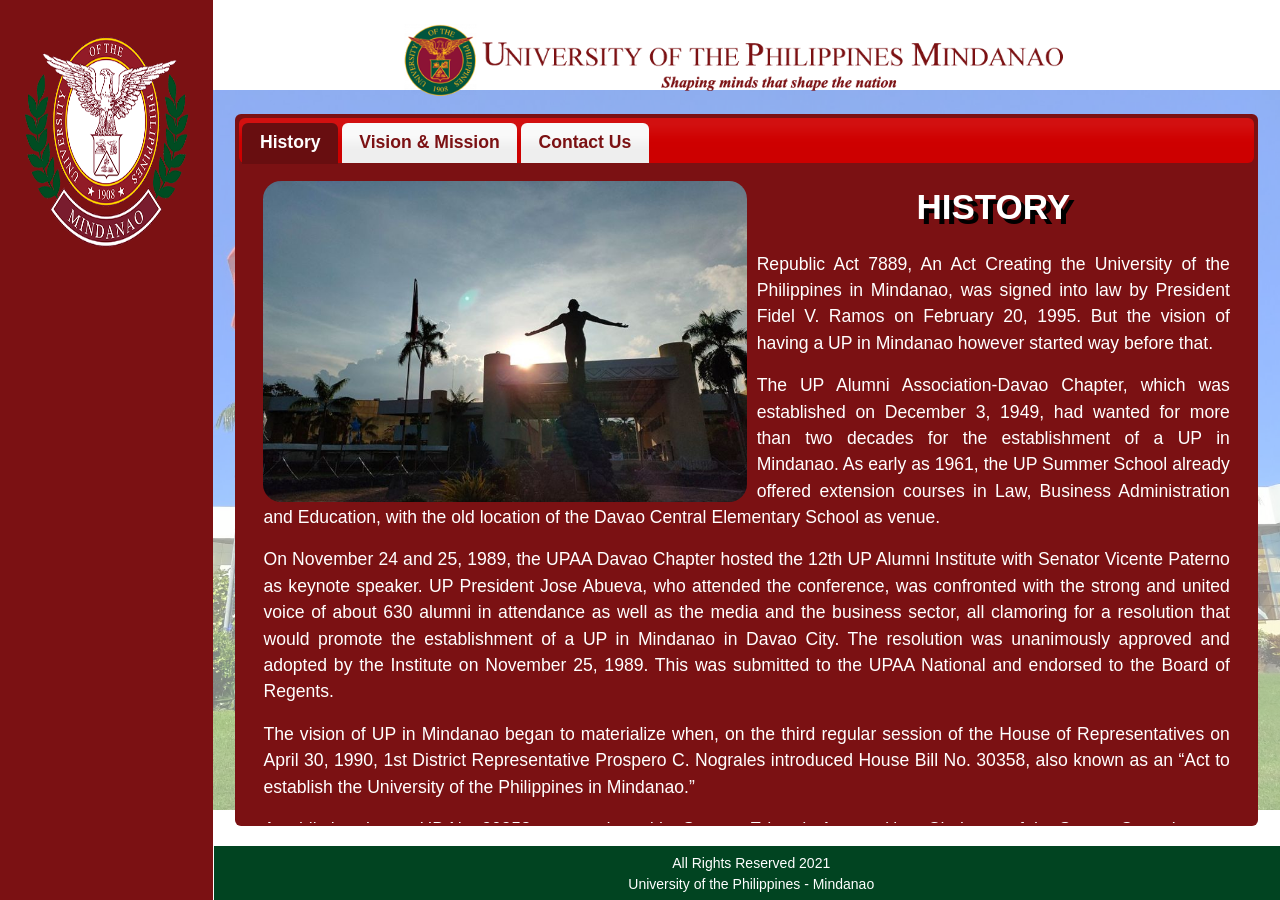
<file: MASAYON_OCON_VALIENTE_Intro_to_Bootstrap_Activity/index.html>
<!DOCTYPE html>
<html lang = "en">
    <head>
        <link rel="shortcut icon" type="image/png" href="pics/upmin_logo.png">
        <meta charset = "utf-8">
        <title>University of the Philippines Mindanao</title>
        <link rel="stylesheet" href="css/bootstrap.min.css">
        <link rel="stylesheet" href="jquery/jquery-ui/jquery-ui.css">
        <link rel="stylesheet" href="css/index.css">
        <script src = "jquery/jquery-3.6.0.js"></script>
        <script src = "jquery/jquery-ui/jquery-ui.js"></script>
        <script src=  "js/bootstrap.bundle.min.js"></script>
    </head>

    <body>
      <button onclick="topFunction()" id="myBtn" title="Go to top">Go Back to Top</button>
        <div class="container-fluid">
            <div class="row">
                <div class="col-12 col-lg-2" id="sidebar">
                    <p class="text-center">
                        <a class="btn" data-bs-toggle="collapse" name="Toggle Menu" href="#collapseExample" role="button" aria-expanded="false" aria-controls="collapseExample">
                        <img class="img-fluid" id="upmin" src="pics/upmin_logo.png"></a>
                    </p>
                    <div class="collapse" id="collapseExample">
                        <div class="card card-body">
                            <ul class="nav justify-content-center" id="menu-1">
                                <li class="nav-item"><a class="nav-link active" href="index.html"><img src="pics/home2.png" class="icon">HOME</a></li>
                                <li class="nav-item"><a class="nav-link" href="acad_units.html"><img src="pics/acad_units.png" class="icon">ACADEMIC UNITS</a></li>
                                <li class="nav-item"><a class="nav-link" href="acad_prog.html"><img src="pics/acad_program.png" class="icon">ACADEMIC PROGRAMS</a></li>
                                <li class="nav-item"><a class="nav-link" href="sign_up.html"><img src="pics/login.png" class="icon">SIGNUP</a></li>
                            </ul>
                        </div>
                    </div>
                </div>

                <div class="col-12 col-lg-10" id="content">
                  <img src="pics/origlogonew.png" id="logo_with_quote">
                  <div id="tabs">
                     <ul>
                       <li><a href="#tabs-1">History</a></li>
                       <li><a href="#tabs-2">Vision & Mission</a></li>
                       <li><a href="#tabs-3">Contact Us</a></li>
                     </ul>
                     <div id="tabs-1">
                        <img src="pics/up.jpg" class="imagetab">
                        <p class="history-header">HISTORY</p>
                        <p style="margin-top: 0em">Republic Act 7889, An Act Creating the University of the Philippines in Mindanao, was signed into law by President Fidel V. Ramos on February 20, 1995. But the vision of having a UP in Mindanao however started way before that.</p>
                        <p>The UP Alumni Association-Davao Chapter, which was established on December 3, 1949, had wanted for more than two decades for the establishment of a UP in Mindanao. As early as 1961, the UP Summer School already offered extension courses in Law, Business Administration and Education, with the old location of the Davao Central Elementary School as venue.</p>
                        <p>On November 24 and 25, 1989, the UPAA Davao Chapter hosted the 12th UP Alumni Institute with Senator Vicente Paterno as keynote speaker. UP President Jose Abueva, who attended the conference, was confronted with the strong and united voice of about 630 alumni in attendance as well as the media and the business sector, all clamoring for a resolution that would promote the establishment of a UP in Mindanao in Davao City. The resolution was unanimously approved and adopted by the Institute on November 25, 1989. This was submitted to the UPAA National and endorsed to the Board of Regents.</p>
                        <p>The vision of UP in Mindanao began to materialize when, on the third regular session of the House of Representatives on April 30, 1990, 1st District Representative Prospero C. Nograles introduced House Bill No. 30358, also known as an “Act to establish the University of the Philippines in Mindanao.”</p>
                        <p>A public hearing on HB No. 30358 was conducted by Senator Edgardo Angara (then Chairman of the Senate Committee on Education) on October 12, 1990 at the Davao Chamber of Commerce, Kalakalan Hall. It was sponsored by Representative Nograles and Rodolfo del Rosario of Davao del Norte. A strong sentiment for the establishment of a UP in Mindanao pervaded the public hearing. To alleviate the strong clamor for a UP in Mindanao, Abueva created instead the UP Consortium System, much like the Open University.</p>
                        <p>When Abueva’s term ended, President Fidel V. Ramos appointed Emil Q. Javier as UP President. President Ramos had previously instructed President Javier to create a fact-finding committee composed of Regents Oscar Alfonso, Vice-President for Planning Fortunato dela Peña, Atty. Carmelita Yadao-Guno and Prof. Rogelio Cuyno. The committee came to Davao for an ocular inspection of University of Southern Philippines (USP) in Bago Oshiro.</p>
                        <p>After receiving the committee report, Javier did not pursue the plan to convert USP to UP in Mindanao due to the resistance demonstrated by the USP faculty and staff. Instead, he opted for congressional action. At the same time, the committee also talked with the National Bureau of Plant and Industry director Nerios Roperos for the segregation of 204 hectares of the BPI area in Bago Oshiro for the UP in Mindanao campus. The task of pursuing the House Bill for UP in Mindanao in Congress was given to Davao City 3rd District Congressman Elias B. Lopez, as he was the only UP alumnus among the Davao representatives.</p>
                        <p>Republic Act 7889, the bill creating UP in Mindanao was finally enacted into law on February 20, 1995. On March 22 of the same year, the Board of Regents passed a resolution officially creating the University of the Philippines in Mindanao. To emphasize the importance of RA 7889 to the Mindanaoans, a reenactment of the signing was held at the Central Bank, Davao City with President Fidel V. Ramos himself in attendance.</p>
                        <p>The Lee Business Center in J. Luna corner J. dela Cruz Streets and the Casa Mercado Building in Matina served as UP in Mindanao’s home from March to September 1995, and from September to January 1996, respectively.</p>
                        <p>On June 1996, the College of Arts and Sciences and the School of Management were created. After a year, the CAS was split into the College of Humanities and Social Sciences and the College of Science and Mathematics. The School of Management was retained.</p>
                        <p>On February 20, the Oblation was installed in Bago Oshiro during the University’s 3rd Foundation Anniversary. The Board of Regents granted full autonomy to UP in Mindanao, on February 26, 1998, making it the sixth constituent unit of the UP System. Dean Rogelio V. Cuyno, was elevated and installed as its 1st Chancellor on December 11, of the same year.</p>
                        <p>The 2nd Chancellor was Ricardo de Ungria, the 3rd Chancellor was Gilda C. Rivero, and the 4th and present Chancellor is Sylvia B. Concepcion.</p>
                        <p id ="footnote">Reviewed: RAE, 24 August 2017</p>
                     </div>
                     <div id="tabs-2">
                       <img src="pics/uphead.jpg" class="tab-head">
                       <p class="vision-header">VISION</p>
                       <p class="vision">EXCELLENCE. “EXCEL in Leadership, Education, Nationalism, Cultural sensitivity, and Environmental nurturance”.</p>
                       <p class="mission-header">MISSION</p>
                       <p>The University of the Philippines Mindanao is committed to lead in providing affordable quality education, scholarly research, and responsive and relevant extension services to diverse, marginalized and deserving sectors in Mindanao and neighboring regions through its programs in the sciences and the arts, inculcating a passion for excellence, creative thinking, and nationalism in the context of cultural diversity in a global community.</p>
                     </div>
                     <div id="tabs-3">
                       <img src="pics/upcsm.jpg" class="contact-head">
                       <p class="contactxt-header">CONTACT US</p>
                       <p class="contact-text">For UP College <b>Admission</b> inquiries, call our Registrar at (082) 293 0201 or (+63)918 919 0259; or email: <a href="mailto:registrar.upmindanao@up.edu.ph">registrar.upmindanao@up.edu.ph</a>
                        or Public Relations Officer</b>: landline (082) 293 0310; mobile (+63)998 939 2496; or email: <a href="mailto:pro.upmindanao@up.edu.ph">pro.upmindanao@up.edu.ph</a>
                        <br><br><b><u>Mailing address:</u></b><br><br>
                        <b>UNIVERSITY OF THE PHILIPPINES MINDANAO</b><br>
                        <b>BARANGAY MINTAL, DAVAO CITY 8022</b><br>
                        <b>PHILIPPINES</b>
                        <br><br><b>Website: </b><a href="www.upmin.edu.ph">www.upmin.edu.ph</a><br><br>
                        <br><b><u>CONTACT DETAILS OF OFFICES IN THE TIME OF COVID-19</u></b><br>
                        <br><b><u>Office Transaction hours: 9:00 a.m. - 4:00 p.m.</u></b><br>
                        </p>
                        <table id="contact">
                           <tr style="text-align: center;">
                              <th>Office/Unit</th>
                              <th>Contact number</th>
                              <th>Email/Internet address</th>
                           </tr>
                           <tr>
                              <th>Office of the Chancellor</th>
                              <td></td>
                              <td></td>
                           </tr>
                           <tr>
                              <th>Executive Office</th>
                              <td>(082) 293 0310</td>
                              <td></td>
                           </tr>
                           <tr>
                              <td>Open Monday to Friday. Also accessible by phone and email.</td>
                              <td>0918 919 6929</td>
                              <td><a href="mailto:oc.upmindanao@up.edu.ph">oc.upmindanao@up.edu.ph</a></td>
                           </tr>
                           <tr>
                              <th>Public Relations Officer</th>
                              <td>0998 939 2496</td>
                              <td><a href="mailto:pro.upmindanao@up.edu.ph">pro.upmindanao@up.edu.ph</a></td>
                           </tr>
                           <tr>
                              <th>Campus Planning and Development Office</th>
                              <td>0929 299 6750</td>
                              <td><a href="mailto:cpdo.upmindanao@up.edu.ph">cpdo.upmindanao@up.edu.ph</a></td>
                           </tr>
                           <tr>
                              <th>Legal Office</th>
                              <td>0909 152 4773</td>
                              <td><a href="mailto:legal.upmindanao@up.edu.ph">legal.upmindanao@up.edu.ph</a></td>
                           </tr>
                           <tr>
                              <th>Office of Gender and Development</th>
                              <td>(082) 297 3652</td>
                              <td><a href="mailto:gad.upmindanao@up.edu.ph">gad.upmindanao@up.edu.ph</a></td>
                           </tr>
                           <tr>
                              <th>Office of Anti-Sexual Harassment</th>
                              <td>(082) 297 3652</td>
                              <td><a href="mailto:oash.upmindanao@up.edu.ph">oash.upmindanao@up.edu.ph</a></td>
                           </tr>
                           <tr>
                              <td>GAD and ASH Secretariat</td>
                              <td>0977 656 0524</td>
                              <td></td>
                           </tr>
                           <tr>
                              <td>Open Wednesdays and Fridays only; contact by mobile phone or email Mondays to Fridays</td>
                              <td></td>
                              <td></td>
                           </tr>
                           <tr>
                              <th>Office of the COA Resident Auditor</th>
                              <td>0950 541 5766</td>
                              <td><a href="mailto:amnarisma@up.edu.ph">amnarisma@up.edu.ph</a></td>
                           </tr>
                           <tr>
                              <td>Open Tuesdays and Thursdays only;</td>
                              <td>0948 340 6195</td>
                              <td><a href="mailto:elentorio@outlook.com">elentorio@outlook.com</a>;</td>
                           </tr>
                           <tr>
                              <td>contact by mobile phone or email Mondays to Fridays</td>
                              <td></td>
                              <td><a href="mailto:rag_coa@yahoo.com">rag_coa@yahoo.com</a></td>
                           </tr>
                           <tr>
                              <th>Technology Transfer and Business Development Office</th>
                              <td>0916 682 5815</td>
                              <td><a href="mailto:labuenaobra@up.edu.ph">labuenaobra@up.edu.ph</a></td>
                           </tr>
                           <tr>
                              <td></td>
                              <td>0943 085 5302</td>
                              <td></td>
                           </tr>
                           <tr>
                              <th><i>Office of the Vice-Chancellor for Academic Affairs</i></th>
                              <td>0928 505 8172</td>
                              <td><a href="mailto:ovcaa.upmindanao@up.edu.ph">ovcaa.upmindanao@up.edu.ph</a></td>
                           </tr>
                           <tr>
                              <th>Interactive Learning Center/ Learning Resource Center</th>
                              <td>0935 160 9274 (Mon.-Tue.)</td>
                              <td><a href="mailto:ffballerta@up.edu.ph">ffballerta@up.edu.ph</a></td>
                           </tr>
                           <tr>
                              <td></td>
                              <td>0907 984 7747 (Wed.-Thu.)</td>
                              <td><a href="mailto:aasulimanan@up.edu.ph">aasulimanan@up.edu.ph</a></td>
                           </tr>
                           <tr>
                              <th>Ugnayan ng Pahinungod UP Mindanao</th>
                              <td>0919 006 8979</td>
                              <td><a href="mailto:pahinungod.upmin@up.edu.ph">pahinungod.upmin@up.edu.ph</a></td>
                           </tr>
                           <tr>
                              <td></td>
                              <td></td>
                              <td><a href="mailto:magatela@up.edu.ph">magatela@up.edu.ph</a></td>
                           </tr>
                           <tr>
                              <th><i>College of Humanities and Social Sciences (CHSS)</i></th>
                              <td></td>
                              <td></td>
                           </tr>
                           <tr>
                              <th>Office of the Dean</th>
                              <td>0918 923 9498</td>
                              <td><a href="mailto:chss.upmindanao@up.edu.ph">chss.upmindanao@up.edu.ph</a></td>
                           </tr>
                           <tr>
                              <td></td>
                              <td></td>
                              <td><a href="www.facebook.com/chss.upmindanao">www.facebook.com/chss.upmindanao</a></td>
                           </tr>
                           <tr>
                              <th>Office of the College Secretary</th>
                              <td></td>
                              <td><a href="mailto:chsscs.upmindanao@up.edu.ph">chsscs.upmindanao@up.edu.ph</a></td>
                           </tr>
                           <tr>
                              <td></td>
                              <td></td>
                              <td><a href="www.facebook.com/ocschss.upmindanao">www.facebook.com/ocschss.upmindanao</a></td>
                           </tr>
                           <tr>
                              <th>Department of Humanities</th>
                              <td></td>
                              <td><a href="www.facebook.com/HumanitiesUPMin">www.facebook.com/HumanitiesUPMin</a></td>
                           </tr>
                           <tr>
                              <th><i>College of Science and Mathematics (CSM)</i></th>
                              <td></td>
                              <td></td>
                           </tr>
                           <tr>
                              <th>Office of the Dean</th>
                              <td>0949 850 1074 (Smart)</td>
                              <td><a href="mailto:csm.upmindanao@up.edu.ph">csm.upmindanao@up.edu.ph</a></td>
                           </tr>
                           <tr>
                              <td></td>
                              <td>0975 571 9174 (Globe)</td>
                              <td></td>
                           </tr>
                           <tr>
                              <th>Office of the College Secretary</th>
                              <td>0922 432 3251</td>
                              <td><a href="mailto:csmcs.upmindanao@up.edu.ph">csmcs.upmindanao@up.edu.ph</a></td>
                           </tr>
                           <tr>
                              <td></td>
                              <td></td>
                              <td><a href="mailto:rtgamot@up.edu.ph">rtgamot@up.edu.ph</a></td>
                           </tr>
                           <tr>
                              <th>Dept. of Biological Science and Environmental Studies </th>
                              <td>0925 340 5661</td>
                              <td><a href="mailto:rugamboa@up.edu.ph">rugamboa@up.edu.ph</a></td>
                           </tr>
                           <tr>
                              <td></td>
                              <td>0927 059 1168</td>
                              <td><a href="mailto:clnanola@up.edu.ph">clnanola@up.edu.ph</a></td>
                           </tr>
                           <tr>
                              <td></td>
                              <td>0921 915 2232</td>
                              <td></td>
                           </tr>
                           <tr>
                              <td>DBSES Laboratory (GI Catabas)</td>
                              <td></td>
                              <td><a href="mailto:gicatabas@up.edu.ph">gicatabas@up.edu.ph</a></td>
                           </tr>
                           <tr>
                              <th>Dept. of Food Science and Chemistry</th>
                              <td>0955 071 1053</td>
                              <td><a href="mailto:jaalviola@up.edu.ph">jaalviola@up.edu.ph</a></td>
                           </tr>
                           <tr>
                              <td>DFSC Laboratory (MC Aborde)</td>
                              <td></td>
                              <td><a href="mailto:mcaborde@up.edu.ph">mcaborde@up.edu.ph</a></td>
                           </tr>
                           <tr>
                              <th>Dept. of Mathematics, Physics, and Computer Science</th>
                              <td>(082) 293 0303</td>
                              <td><a href="mailto:dmpcs-csm.upmindanao@up.edu.phh">dmpcs-csm.upmindanao@up.edu.ph</a></td>
                           </tr>
                           <tr>
                              <td>DMPCS Laboratory (AG Solis)</td>
                              <td></td>
                              <td><a href="mailto:agsolis1@up.edu.ph">agsolis1@up.edu.ph</a></td>
                           </tr>
                           <tr>
                              <th><i>School of Management (SOM)</i></th>
                              <td></td>
                              <td></td>
                           </tr>
                           <tr>
                              <td>Administrative concerns</td>
                              <td>(082) 295 2188</td>
                              <td><a href="mailto:som.upmindanao@up.edu.ph">som.upmindanao@up.edu.ph</a></td>
                           </tr>
                           <tr>
                              <td>Academic concerns</td>
                              <td>(082) 295 2750</td>
                              <td><a href="mailto:somcs.upmindanao@up.edu.ph">somcs.upmindanao@up.edu.ph</a></td>
                           </tr>
                           <tr>
                              <td></td>
                              <td>0918 919 6927 [Mon. to Fri.]</td>
                              <td></td>
                           </tr>
                           <tr>
                              <th><i>Office of the Vice-Chancellor for Administration</i></th>
                              <td>(082) 293 0258</td>
                              <td><a href="mailto:ovca.upmindanao@up.edu.ph">ovca.upmindanao@up.edu.ph</a></td>
                           </tr>
                           <tr>
                              <td></td>
                              <td>0908 810 8586</td>
                              <td></td>
                           </tr>
                           <tr>
                              <th>Supply and Property Management Office (SPMO)</th>
                              <td>(082) 293 0258 (c/o OVCA)</td>
                              <td><a href="mailto:spmo.upmindanao@up.edu.ph">spmo.upmindanao@up.edu.ph</a></td>
                           </tr>
                           <tr>
                              <th>Bids and Awards Committee (BAC)</th>
                              <td>(082) 293 0258 (c/o OVCA)</td>
                              <td><a href="mailto:bac.upmindanao@up.edu.ph">bac.upmindanao@up.edu.ph</a></td>
                           </tr>
                           <tr>
                              <th>UP Mindanao Foundation Inc.</th>
                              <td>(082) 227 5326</td>
                              <td></td>
                           </tr>
                           <tr>
                              <td>Door 9, Quitain Building, F. Iñigo St. (formerly Anda St.), Davao City.<br>Atty. Marie Dinah Tolentino-Fuentes, President</td>
                              <td></td>
                              <td></td>
                           </tr>
                           <tr>
                              <th>UP Alumni Association Davao Inc.</th>
                              <td>(082) 227 5326</td>
                              <td></td>
                           </tr>
                           <tr>
                              <td>Door 9, Quitain Building, F. Iñigo St. (formerly Anda St.), Davao City.<br>Mr. Sherwin T. Ramos, President</td>
                              <td></td>
                              <td></td>
                           </tr>
                        </table>
                        <br>
                        <p class="contact-text"><b><u>OFFICE CONTACT INFORMATION IN REGULAR TIME (Outside the time of COVID-19)</u></b></p>
                        <p class="contact-text2"><b><u>Administration Building, Left Wing:</u></b><br><br>
                           Office of the Chancellor: telefax (+63 82) 293-0310; 293-0863 local 9001; e-mail: <a href="mailto:oc.upmindanao@up.edu.ph">oc.upmindanao@up.edu.ph</a><br><br>
                           Office of the Vice-Chancellor for Academic Affairs: telefax 293-0402; 293-0863 local 9200; <a href="mailto:ovcaa.upmindanao@up.edu.ph">ovcaa.upmindanao@up.edu.ph</a><br><br>
                           Office of the Vice-Chancellor for Administration: telefax 293-0258; 293-0863 local 9102; <a href="mailto:ovca.upmindanao@up.edu.ph">ovca.upmindanao@up.edu.ph</a><br><br>
                           Office of the University Registrar: telefax 293-0201; 293-0863 local 9240; <a href="mailto:registrar.upmindanao@up.edu.ph">registrar.upmindanao@up.edu.ph</a><br><br>
                           Technology Transfer and Bus. Dev't Office: 293-0863 local 9602; <a href="mailto:ttbd.upmindanao@up.edu.ph">ttbd.upmindanao@up.edu.ph</a><br><br>
                           Campus Planning and Dev't Office: 293-0863 local 9004;  <a href="mailto:cpdo.upmindanao@up.edu.ph">cpdo.upmindanao@up.edu.ph</a><br><br>
                           Legal Office: 293-0863 local 9040; <a href="mailto:legaloffice@upmin.edu.ph">legaloffice@upmin.edu.ph</a><br><br>
                           Office of Research: telefax 293-1839; <a href="mailto:or.upmindanao@up.edu.ph">or.upmindanao@up.edu.ph</a><br>
                           Office of Student Affairs: 293-1353; e-mail: <a href="mailto:osa.upmindanao@up.edu.ph">osa.upmindanao@up.edu.ph</a><br>
                           Office of Extension and Community Service/UP Pahinungod: telefax 293-1353; e-mail: <a href="mailto:magatela@up.edu.ph">magatela@up.edu.ph</a><br>
                           Information Technology Office:  293-0863; <a href="mailto:vbcalag@up.edu.ph">vbcalag@up.edu.ph</a><br>
                           Supply and Property Management Office: telefax 293-0185; <a href="mailto:sbacuna@up.edu.ph">sbacuna@up.edu.ph</a><br></p>
                        <p class="contact-text2"><b><u>College of Humanities & Social Sciences (CHSS), Administration Building, Right Wing:</u></b><br><br>
                           Office of the Dean: 293-0863<br>
                           Dept. of Architecture: 293-0863<br>
                           Dept. of Humanities: 293-0863<br>
                           Dept. of Social Sciences: 293-0863<br><br>
                           Office of the College Secretary: 293-0863<br><br>
                           Department of Human Kinetics: 293-0863<br><br>
                           Office of Gender and Anti-Sexual Harassment, 297-3652<br>
                        </p>
                        <p class="contact-text2"><b><u>College of Science & Mathematics (CSM) Building:</u></b><br><br>
                           Office of the Dean: 293-0863<br>
                           Front Entrance Guard: 293-0312 <br>
                           Department of Mathematics, Physics and Computer Science (DMPCS): 293-0303<br>
                        </p>
                        <p class="contact-text2"><b><u>School of Management (SOM):</u></b><br><br>
                           Office of the Dean: 295-2750<br>
                           Office of the College Secretary: 295-2188<br>
                        </p>
                        <p class="contact-text2"><b><u>Elias B. Lopez (EBL) Hall Building:</u></b><br><br>
                           EBL Hall Dormitory & Clinic: 293-0863<br>
                           University Library, Main Library: 293-1764 <br>
                           Interactive Learning Center / Learning Resource Center: 293-1764<br>
                        </p>
                        <p class="contact-text2"><b>UP Mindanao Foundation Inc.</b>: Atty. Marie Dinah Tolentino-Fuentes, President. Mail: Door 9, Quitain Building, F. Iñigo St. (formerly Anda St.), Davao City. Telefax 227-5326.</p>
                        <p class="contact-text2"><b>UP Alumni Association Davao Inc.</b>: Mr. Sherwin T. Ramos, President; Mailing Address: Door 9, Quitain Building, F. Iñigo St. (formerly Anda St.), Davao City. Telefax 227-5326.   </p>
                     </div>
                   </div>
                   <div class="col-xs-12 col-md-12 col-lg-12 footer green_bg">
                     <p class="footer-text">All Rights Reserved 2021<br>University of the Philippines - Mindanao</p>
                   </div>
               </div>
             </div>
                </div>
            </div>
        </div>
        <script src="js/index.js"></script>
    </body>
</html>
</file>
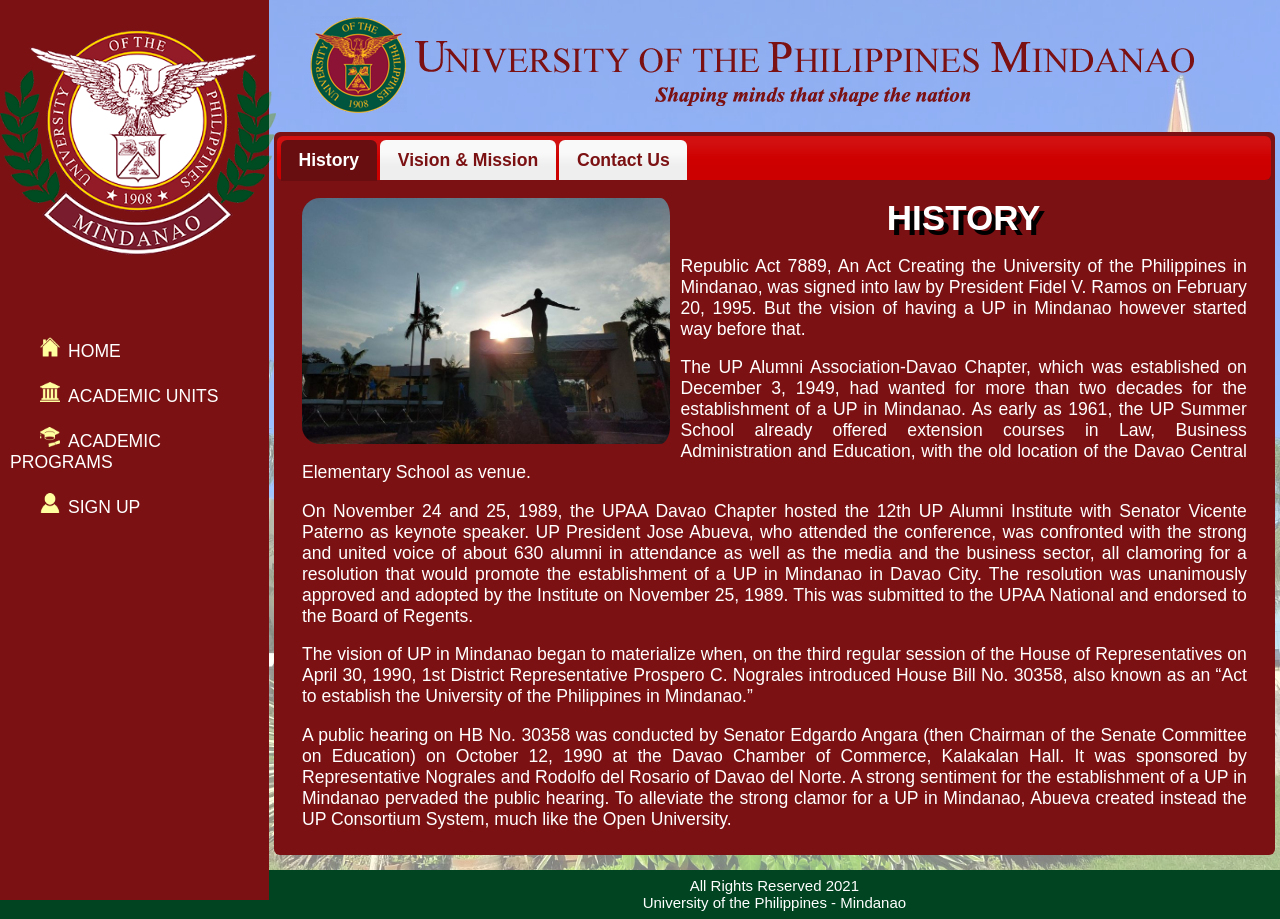
<file: VALIENTE_ OCON_MASAYON_ Programming Assignment/index.html>
<!DOCTYPE html>
<html lang = "en">
   <head>
      <meta charset = "utf-8">
      <title>University of the Philippines Mindanao</title>
      <link rel="icon" type="image/png" href="pics/upmin_logo.png"/>
      <link rel="stylesheet" href="jquery/jquery-ui/jquery-ui.css">
      <link rel="stylesheet" href="css/index.css">
      <script src = "jquery/jquery-3.6.0.js"></script>
      <script src = "jquery/jquery-ui/jquery-ui.js"></script>
      <script>
         $(function() {
            $( "#menu-1" ).menu();
            $( "#tabs" ).tabs({
               heightStyle: "fill",
            });
         });
      </script>
   </head>
   
   <body>
      <div class="menu">
        <img id="upmin" src="pics/upmin_logo.png" height="25%">
        <br><br><br><br>
        <ul id = "menu-1">
            <li><a href = "index.html"><img src="pics/home2.png" height="20px" width="20px">HOME</a></li>
            <li><a href = "acad_units.html"><img src="pics/acad_units.png" height="20px" width="20px">ACADEMIC UNITS</a></li>
            <li><a href = "acad_prog.html"><img src="pics/acad_program.png" height="20px" width="20px">ACADEMIC PROGRAMS</a></li>
            <li><a href = "sign_up.html"><img src="pics/login.png" height="20px" width="20px">SIGN UP</a></li>
         </ul>
      </div>

      <div class="content">
         <div class="overlay">
            <img src="pics/origlogonew.png" class="logo">
            <div id="tabs">
               <ul>
                 <li><a href="#tabs-1">History</a></li>
                 <li><a href="#tabs-2">Vision & Mission</a></li>
                 <li><a href="#tabs-3">Contact Us</a></li>
               </ul>
               <div id="tabs-1">
                  <img src="pics/up.jpg" class="imagetab">
                  <p class="history-header">HISTORY</p>
                  <p style="margin-top: 0em">Republic Act 7889, An Act Creating the University of the Philippines in Mindanao, was signed into law by President Fidel V. Ramos on February 20, 1995. But the vision of having a UP in Mindanao however started way before that.</p>
                  <p>The UP Alumni Association-Davao Chapter, which was established on December 3, 1949, had wanted for more than two decades for the establishment of a UP in Mindanao. As early as 1961, the UP Summer School already offered extension courses in Law, Business Administration and Education, with the old location of the Davao Central Elementary School as venue.</p>
                  <p>On November 24 and 25, 1989, the UPAA Davao Chapter hosted the 12th UP Alumni Institute with Senator Vicente Paterno as keynote speaker. UP President Jose Abueva, who attended the conference, was confronted with the strong and united voice of about 630 alumni in attendance as well as the media and the business sector, all clamoring for a resolution that would promote the establishment of a UP in Mindanao in Davao City. The resolution was unanimously approved and adopted by the Institute on November 25, 1989. This was submitted to the UPAA National and endorsed to the Board of Regents.</p>
                  <p>The vision of UP in Mindanao began to materialize when, on the third regular session of the House of Representatives on April 30, 1990, 1st District Representative Prospero C. Nograles introduced House Bill No. 30358, also known as an “Act to establish the University of the Philippines in Mindanao.”</p>
                  <p>A public hearing on HB No. 30358 was conducted by Senator Edgardo Angara (then Chairman of the Senate Committee on Education) on October 12, 1990 at the Davao Chamber of Commerce, Kalakalan Hall. It was sponsored by Representative Nograles and Rodolfo del Rosario of Davao del Norte. A strong sentiment for the establishment of a UP in Mindanao pervaded the public hearing. To alleviate the strong clamor for a UP in Mindanao, Abueva created instead the UP Consortium System, much like the Open University.</p>
                  <p>When Abueva’s term ended, President Fidel V. Ramos appointed Emil Q. Javier as UP President. President Ramos had previously instructed President Javier to create a fact-finding committee composed of Regents Oscar Alfonso, Vice-President for Planning Fortunato dela Peña, Atty. Carmelita Yadao-Guno and Prof. Rogelio Cuyno. The committee came to Davao for an ocular inspection of University of Southern Philippines (USP) in Bago Oshiro.</p>
                  <p>After receiving the committee report, Javier did not pursue the plan to convert USP to UP in Mindanao due to the resistance demonstrated by the USP faculty and staff. Instead, he opted for congressional action. At the same time, the committee also talked with the National Bureau of Plant and Industry director Nerios Roperos for the segregation of 204 hectares of the BPI area in Bago Oshiro for the UP in Mindanao campus. The task of pursuing the House Bill for UP in Mindanao in Congress was given to Davao City 3rd District Congressman Elias B. Lopez, as he was the only UP alumnus among the Davao representatives.</p>
                  <p>Republic Act 7889, the bill creating UP in Mindanao was finally enacted into law on February 20, 1995. On March 22 of the same year, the Board of Regents passed a resolution officially creating the University of the Philippines in Mindanao. To emphasize the importance of RA 7889 to the Mindanaoans, a reenactment of the signing was held at the Central Bank, Davao City with President Fidel V. Ramos himself in attendance.</p>
                  <p>The Lee Business Center in J. Luna corner J. dela Cruz Streets and the Casa Mercado Building in Matina served as UP in Mindanao’s home from March to September 1995, and from September to January 1996, respectively.</p>
                  <p>On June 1996, the College of Arts and Sciences and the School of Management were created. After a year, the CAS was split into the College of Humanities and Social Sciences and the College of Science and Mathematics. The School of Management was retained.</p>
                  <p>On February 20, the Oblation was installed in Bago Oshiro during the University’s 3rd Foundation Anniversary. The Board of Regents granted full autonomy to UP in Mindanao, on February 26, 1998, making it the sixth constituent unit of the UP System. Dean Rogelio V. Cuyno, was elevated and installed as its 1st Chancellor on December 11, of the same year.</p>
                  <p>The 2nd Chancellor was Ricardo de Ungria, the 3rd Chancellor was Gilda C. Rivero, and the 4th and present Chancellor is Sylvia B. Concepcion.</p>
                  <p id ="footnote">Reviewed: RAE, 24 August 2017</p>
               </div>
               <div id="tabs-2">
                 <img src="pics/uphead.jpg" class="tab-head">
                 <p class="vision-header">VISION</p>
                 <p class="vision">EXCELLENCE. “EXCEL in Leadership, Education, Nationalism, Cultural sensitivity, and Environmental nurturance”.</p>
                 <p class="mission-header">MISSION</p>
                 <p>The University of the Philippines Mindanao is committed to lead in providing affordable quality education, scholarly research, and responsive and relevant extension services to diverse, marginalized and deserving sectors in Mindanao and neighboring regions through its programs in the sciences and the arts, inculcating a passion for excellence, creative thinking, and nationalism in the context of cultural diversity in a global community.</p>
               </div>
               <div id="tabs-3">
                 <img src="pics/upcsm.jpg" class="contact-head">
                 <p class="contactxt-header">CONTACT US</p>
                 <p class="contact-text">For UP College <b>Admission</b> inquiries, call our Registrar at (082) 293 0201 or (+63)918 919 0259; or email: <a href="mailto:registrar.upmindanao@up.edu.ph">registrar.upmindanao@up.edu.ph</a>
                  or <br><b>Public Relations Officer</b>: landline (082) 293 0310; mobile (+63)998 939 2496; or email: <a href="mailto:pro.upmindanao@up.edu.ph">pro.upmindanao@up.edu.ph</a>
                  <br><br><b><u>Mailing address:</u></b><br><br>
                  <b>UNIVERSITY OF THE PHILIPPINES MINDANAO</b><br>
                  <b>BARANGAY MINTAL, DAVAO CITY 8022</b><br>
                  <b>PHILIPPINES</b>
                  <br><br><b>Website: </b><a href="www.upmin.edu.ph">www.upmin.edu.ph</a><br><br>
                  <br><b><u>CONTACT DETAILS OF OFFICES IN THE TIME OF COVID-19</u></b><br>
                  <br><b><u>Office Transaction hours: 9:00 a.m. - 4:00 p.m.</u></b><br>
                  </p>
                  <table id="contact">
                     <tr style="text-align: center;"> 
                        <th>Office/Unit</th>
                        <th>Contact number</th>
                        <th>Email/Internet address</th>
                     </tr>
                     <tr>
                        <th>Office of the Chancellor</th>
                        <td></td>
                        <td></td>
                     </tr>
                     <tr>
                        <th>Executive Office</th>
                        <td>(082) 293 0310</td>
                        <td></td>
                     </tr>
                     <tr>
                        <td>Open Monday to Friday. Also accessible by phone and email.</td>
                        <td>0918 919 6929</td>
                        <td><a href="mailto:oc.upmindanao@up.edu.ph">oc.upmindanao@up.edu.ph</a></td>
                     </tr>
                     <tr>
                        <th>Public Relations Officer</th>
                        <td>0998 939 2496</td>
                        <td><a href="mailto:pro.upmindanao@up.edu.ph">pro.upmindanao@up.edu.ph</a></td>
                     </tr>
                     <tr>
                        <th>Campus Planning and Development Office</th>
                        <td>0929 299 6750</td>
                        <td><a href="mailto:cpdo.upmindanao@up.edu.ph">cpdo.upmindanao@up.edu.ph</a></td>
                     </tr>
                     <tr>
                        <th>Legal Office</th>
                        <td>0909 152 4773</td>
                        <td><a href="mailto:legal.upmindanao@up.edu.ph">legal.upmindanao@up.edu.ph</a></td>
                     </tr>
                     <tr>
                        <th>Office of Gender and Development</th>
                        <td>(082) 297 3652</td>
                        <td><a href="mailto:gad.upmindanao@up.edu.ph">gad.upmindanao@up.edu.ph</a></td>
                     </tr>
                     <tr>
                        <th>Office of Anti-Sexual Harassment</th>
                        <td>(082) 297 3652</td>
                        <td><a href="mailto:oash.upmindanao@up.edu.ph">oash.upmindanao@up.edu.ph</a></td>
                     </tr>
                     <tr>
                        <td>GAD and ASH Secretariat</td>
                        <td>0977 656 0524</td>
                        <td></td>
                     </tr>
                     <tr>
                        <td>Open Wednesdays and Fridays only; contact by mobile phone or email Mondays to Fridays</td>
                        <td></td>
                        <td></td>
                     </tr>
                     <tr>
                        <th>Office of the COA Resident Auditor</th>
                        <td>0950 541 5766</td>
                        <td><a href="mailto:amnarisma@up.edu.ph">amnarisma@up.edu.ph</a></td>
                     </tr>
                     <tr>
                        <td>Open Tuesdays and Thursdays only;</td>
                        <td>0948 340 6195</td>
                        <td><a href="mailto:elentorio@outlook.com">elentorio@outlook.com</a>;</td>
                     </tr>
                     <tr>
                        <td>contact by mobile phone or email Mondays to Fridays</td>
                        <td></td>
                        <td><a href="mailto:rag_coa@yahoo.com">rag_coa@yahoo.com</a></td>
                     </tr>
                     <tr>
                        <th>Technology Transfer and Business Development Office</th>
                        <td>0916 682 5815</td>
                        <td><a href="mailto:labuenaobra@up.edu.ph">labuenaobra@up.edu.ph</a></td>
                     </tr>
                     <tr>
                        <td></td>
                        <td>0943 085 5302</td>
                        <td></td>
                     </tr>
                     <tr>
                        <th><i>Office of the Vice-Chancellor for Academic Affairs</i></th>
                        <td>0928 505 8172</td>
                        <td><a href="mailto:ovcaa.upmindanao@up.edu.ph">ovcaa.upmindanao@up.edu.ph</a></td>
                     </tr>
                     <tr>
                        <th>Interactive Learning Center/ Learning Resource Center</th>
                        <td>0935 160 9274 (Mon.-Tue.)</td>
                        <td><a href="mailto:ffballerta@up.edu.ph">ffballerta@up.edu.ph</a></td>
                     </tr>
                     <tr>
                        <td></td>
                        <td>0907 984 7747 (Wed.-Thu.)</td>
                        <td><a href="mailto:aasulimanan@up.edu.ph">aasulimanan@up.edu.ph</a></td>
                     </tr>
                     <tr>
                        <th>Ugnayan ng Pahinungod UP Mindanao</th>
                        <td>0919 006 8979</td>
                        <td><a href="mailto:pahinungod.upmin@up.edu.ph">pahinungod.upmin@up.edu.ph</a></td>
                     </tr>
                     <tr>
                        <td></td>
                        <td></td>
                        <td><a href="mailto:magatela@up.edu.ph">magatela@up.edu.ph</a></td>
                     </tr>
                     <tr>
                        <th><i>College of Humanities and Social Sciences (CHSS)</i></th>
                        <td></td>
                        <td></td>
                     </tr>
                     <tr>
                        <th>Office of the Dean</th>
                        <td>0918 923 9498</td>
                        <td><a href="mailto:chss.upmindanao@up.edu.ph">chss.upmindanao@up.edu.ph</a></td>
                     </tr>
                     <tr>
                        <td></td>
                        <td></td>
                        <td><a href="www.facebook.com/chss.upmindanao">www.facebook.com/chss.upmindanao</a></td>
                     </tr>
                     <tr>
                        <th>Office of the College Secretary</th>
                        <td></td>
                        <td><a href="mailto:chsscs.upmindanao@up.edu.ph">chsscs.upmindanao@up.edu.ph</a></td>
                     </tr>
                     <tr>
                        <td></td>
                        <td></td>
                        <td><a href="www.facebook.com/ocschss.upmindanao">www.facebook.com/ocschss.upmindanao</a></td>
                     </tr>
                     <tr>
                        <th>Department of Humanities</th>
                        <td></td>
                        <td><a href="www.facebook.com/HumanitiesUPMin">www.facebook.com/HumanitiesUPMin</a></td>
                     </tr>
                     <tr>
                        <th><i>College of Science and Mathematics (CSM)</i></th>
                        <td></td>
                        <td></td>
                     </tr>
                     <tr>
                        <th>Office of the Dean</th>
                        <td>0949 850 1074 (Smart)</td>
                        <td><a href="mailto:csm.upmindanao@up.edu.ph">csm.upmindanao@up.edu.ph</a></td>
                     </tr>
                     <tr>
                        <td></td>
                        <td>0975 571 9174 (Globe)</td>
                        <td></td>
                     </tr>
                     <tr>
                        <th>Office of the College Secretary</th>
                        <td>0922 432 3251</td>
                        <td><a href="mailto:csmcs.upmindanao@up.edu.ph">csmcs.upmindanao@up.edu.ph</a></td>
                     </tr>
                     <tr>
                        <td></td>
                        <td></td>
                        <td><a href="mailto:rtgamot@up.edu.ph">rtgamot@up.edu.ph</a></td>
                     </tr>
                     <tr>
                        <th>Dept. of Biological Science and Environmental Studies </th>
                        <td>0925 340 5661</td>
                        <td><a href="mailto:rugamboa@up.edu.ph">rugamboa@up.edu.ph</a></td>
                     </tr>
                     <tr>
                        <td></td>
                        <td>0927 059 1168</td>
                        <td><a href="mailto:clnanola@up.edu.ph">clnanola@up.edu.ph</a></td>
                     </tr>
                     <tr>
                        <td></td>
                        <td>0921 915 2232</td>
                        <td></td>
                     </tr>
                     <tr>
                        <td>DBSES Laboratory (GI Catabas)</td>
                        <td></td>
                        <td><a href="mailto:gicatabas@up.edu.ph">gicatabas@up.edu.ph</a></td>
                     </tr>
                     <tr>
                        <th>Dept. of Food Science and Chemistry</th>
                        <td>0955 071 1053</td>
                        <td><a href="mailto:jaalviola@up.edu.ph">jaalviola@up.edu.ph</a></td>
                     </tr>
                     <tr>
                        <td>DFSC Laboratory (MC Aborde)</td>
                        <td></td>
                        <td><a href="mailto:mcaborde@up.edu.ph">mcaborde@up.edu.ph</a></td>
                     </tr>
                     <tr>
                        <th>Dept. of Mathematics, Physics, and Computer Science</th>
                        <td>(082) 293 0303</td>
                        <td><a href="mailto:dmpcs-csm.upmindanao@up.edu.phh">dmpcs-csm.upmindanao@up.edu.ph</a></td>
                     </tr>
                     <tr>
                        <td>DMPCS Laboratory (AG Solis)</td>
                        <td></td>
                        <td><a href="mailto:agsolis1@up.edu.ph">agsolis1@up.edu.ph</a></td>
                     </tr>
                     <tr>
                        <th><i>School of Management (SOM)</i></th>
                        <td></td>
                        <td></td>
                     </tr>
                     <tr>
                        <td>Administrative concerns</td>
                        <td>(082) 295 2188</td>
                        <td><a href="mailto:som.upmindanao@up.edu.ph">som.upmindanao@up.edu.ph</a></td>
                     </tr>
                     <tr>
                        <td>Academic concerns</td>
                        <td>(082) 295 2750</td>
                        <td><a href="mailto:somcs.upmindanao@up.edu.ph">somcs.upmindanao@up.edu.ph</a></td>
                     </tr>
                     <tr>
                        <td></td>
                        <td>0918 919 6927 [Mon. to Fri.]</td>
                        <td></td>
                     </tr>
                     <tr>
                        <th><i>Office of the Vice-Chancellor for Administration</i></th>
                        <td>(082) 293 0258</td>
                        <td><a href="mailto:ovca.upmindanao@up.edu.ph">ovca.upmindanao@up.edu.ph</a></td>
                     </tr>
                     <tr>
                        <td></td>
                        <td>0908 810 8586</td>
                        <td></td>
                     </tr>
                     <tr>
                        <th>Supply and Property Management Office (SPMO)</th>
                        <td>(082) 293 0258 (c/o OVCA)</td>
                        <td><a href="mailto:spmo.upmindanao@up.edu.ph">spmo.upmindanao@up.edu.ph</a></td>
                     </tr>
                     <tr>
                        <th>Bids and Awards Committee (BAC)</th>
                        <td>(082) 293 0258 (c/o OVCA)</td>
                        <td><a href="mailto:bac.upmindanao@up.edu.ph">bac.upmindanao@up.edu.ph</a></td>
                     </tr>
                     <tr>
                        <th>UP Mindanao Foundation Inc.</th>
                        <td>(082) 227 5326</td>
                        <td></td>
                     </tr>
                     <tr>
                        <td>Door 9, Quitain Building, F. Iñigo St. (formerly Anda St.), Davao City.<br>Atty. Marie Dinah Tolentino-Fuentes, President</td>
                        <td></td>
                        <td></td>
                     </tr>
                     <tr>
                        <th>UP Alumni Association Davao Inc.</th>
                        <td>(082) 227 5326</td>
                        <td></td>
                     </tr>
                     <tr>
                        <td>Door 9, Quitain Building, F. Iñigo St. (formerly Anda St.), Davao City.<br>Mr. Sherwin T. Ramos, President</td>
                        <td></td>
                        <td></td>
                     </tr>
                  </table>
                  <br>
                  <p class="contact-text"><b><u>OFFICE CONTACT INFORMATION IN REGULAR TIME (Outside the time of COVID-19)</u></b></p>
                  <p class="contact-text2"><b><u>Administration Building, Left Wing:</u></b><br><br>
                     Office of the Chancellor: telefax (+63 82) 293-0310; 293-0863 local 9001; e-mail: <a href="mailto:oc.upmindanao@up.edu.ph">oc.upmindanao@up.edu.ph</a><br><br>
                     Office of the Vice-Chancellor for Academic Affairs: telefax 293-0402; 293-0863 local 9200; <a href="mailto:ovcaa.upmindanao@up.edu.ph">ovcaa.upmindanao@up.edu.ph</a><br><br>
                     Office of the Vice-Chancellor for Administration: telefax 293-0258; 293-0863 local 9102; <a href="mailto:ovca.upmindanao@up.edu.ph">ovca.upmindanao@up.edu.ph</a><br><br>
                     Office of the University Registrar: telefax 293-0201; 293-0863 local 9240; <a href="mailto:registrar.upmindanao@up.edu.ph">registrar.upmindanao@up.edu.ph</a><br><br>
                     Technology Transfer and Bus. Dev't Office: 293-0863 local 9602; <a href="mailto:ttbd.upmindanao@up.edu.ph">ttbd.upmindanao@up.edu.ph</a><br><br>
                     Campus Planning and Dev't Office: 293-0863 local 9004;  <a href="mailto:cpdo.upmindanao@up.edu.ph">cpdo.upmindanao@up.edu.ph</a><br><br>
                     Legal Office: 293-0863 local 9040; <a href="mailto:legaloffice@upmin.edu.ph">legaloffice@upmin.edu.ph</a><br><br>   
                     Office of Research: telefax 293-1839; <a href="mailto:or.upmindanao@up.edu.ph">or.upmindanao@up.edu.ph</a><br>
                     Office of Student Affairs: 293-1353; e-mail: <a href="mailto:osa.upmindanao@up.edu.ph">osa.upmindanao@up.edu.ph</a><br>
                     Office of Extension and Community Service/UP Pahinungod: telefax 293-1353; e-mail: <a href="mailto:magatela@up.edu.ph">magatela@up.edu.ph</a><br>
                     Information Technology Office:  293-0863; <a href="mailto:vbcalag@up.edu.ph">vbcalag@up.edu.ph</a><br>
                     Supply and Property Management Office: telefax 293-0185; <a href="mailto:sbacuna@up.edu.ph">sbacuna@up.edu.ph</a><br></p>
                  <p class="contact-text2"><b><u>College of Humanities & Social Sciences (CHSS), Administration Building, Right Wing:</u></b><br><br>
                     Office of the Dean: 293-0863<br>
                     Dept. of Architecture: 293-0863<br>
                     Dept. of Humanities: 293-0863<br>
                     Dept. of Social Sciences: 293-0863<br><br>
                     Office of the College Secretary: 293-0863<br><br>
                     Department of Human Kinetics: 293-0863<br><br>
                     Office of Gender and Anti-Sexual Harassment, 297-3652<br>
                  </p>
                  <p class="contact-text2"><b><u>College of Science & Mathematics (CSM) Building:</u></b><br><br>
                     Office of the Dean: 293-0863<br>
                     Front Entrance Guard: 293-0312 <br>
                     Department of Mathematics, Physics and Computer Science (DMPCS): 293-0303<br>
                  </p>
                  <p class="contact-text2"><b><u>School of Management (SOM):</u></b><br><br>
                     Office of the Dean: 295-2750<br>
                     Office of the College Secretary: 295-2188<br>
                  </p>
                  <p class="contact-text2"><b><u>Elias B. Lopez (EBL) Hall Building:</u></b><br><br>
                     EBL Hall Dormitory & Clinic: 293-0863<br>
                     University Library, Main Library: 293-1764 <br>
                     Interactive Learning Center / Learning Resource Center: 293-1764<br>
                  </p>
                  <p class="contact-text2"><b>UP Mindanao Foundation Inc.</b>: Atty. Marie Dinah Tolentino-Fuentes, President. Mail: Door 9, Quitain Building, F. Iñigo St. (formerly Anda St.), Davao City. Telefax 227-5326.</p>
                  <p class="contact-text2"><b>UP Alumni Association Davao Inc.</b>: Mr. Sherwin T. Ramos, President; Mailing Address: Door 9, Quitain Building, F. Iñigo St. (formerly Anda St.), Davao City. Telefax 227-5326.   </p>
               </div>
             </div>
             <div class="footer">
               <p class="footer-text">
                  All Rights Reserved 2021<br>University of the Philippines - Mindanao
               </p>
            </div>
         </div>
      </div>
   </body>
</html>
</file>
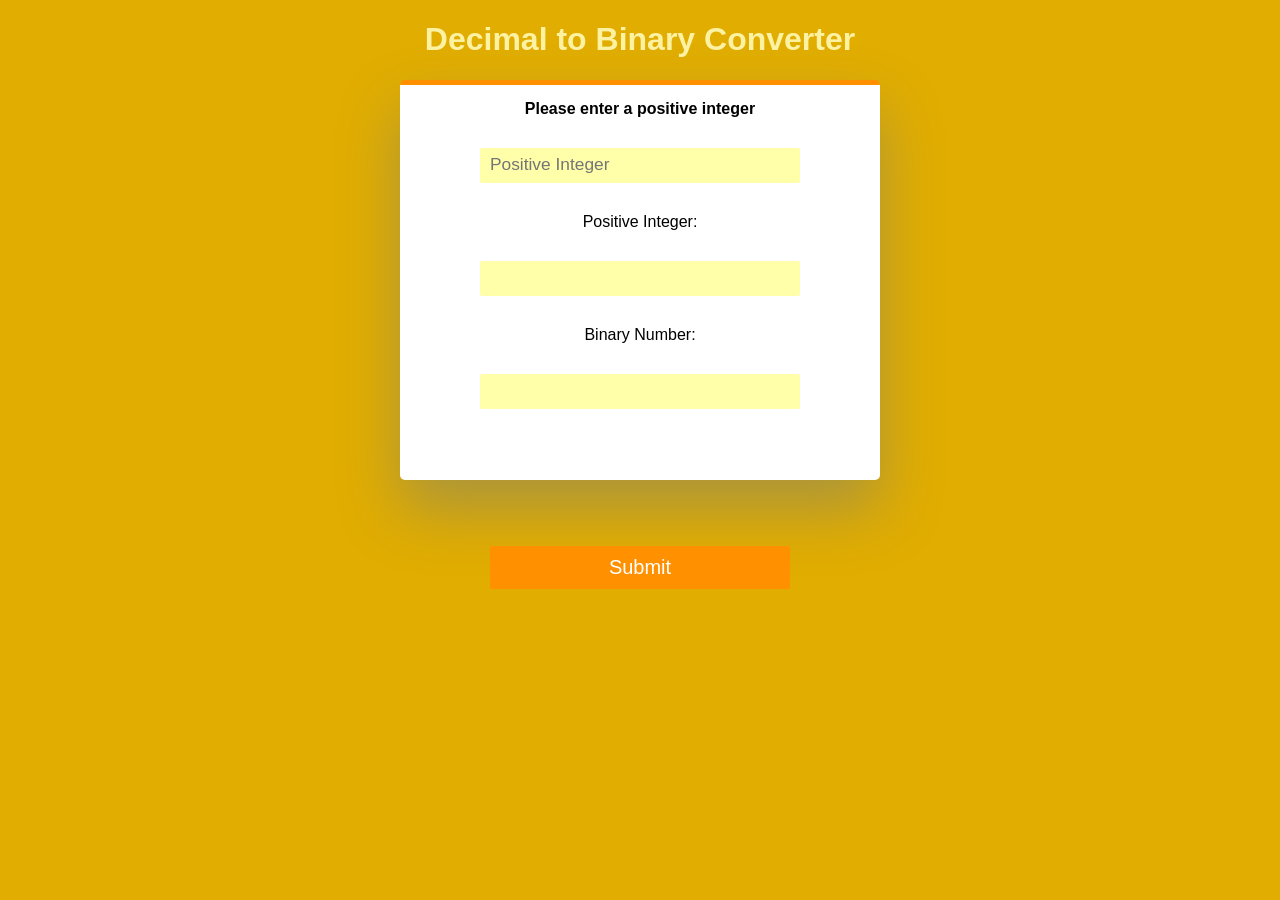
<file: LabExercise/Integer to Binary/index.html>
<!DOCTYPE html>
<html lang="en" dir="ltr">
  <head>
    <meta charset="utf-8">
    <link rel="stylesheet" href="styles.css">
    <title>Decimal to Binary Conversion</title>
  </head>
  <body>
    <center>
      <div class="wrapper">
        <h1>Decimal to Binary Converter</h1>
        <form class="form" name="form" id="form">
          <div class="primaryTitle title">Please enter a positive integer</div>
          <input class="posInt formEntry" id="posInt"  type="number" name="posInt" placeholder="Positive Integer">
          <div>
          <label for="ansInt">Positive Integer: </label>
          <input class="ansInt formEntry" id="ansInt" type="number" name="ansInt">
          <label for="binary">Binary Number: </label>
          <input class="binary formEntry" id="binary" type="number" name="binary">
          <br><br>
          </div>
        </form>
      </div>
      <br><br>
      <button class="submit formEntry" id="ansBinary" onclick="ansBinary()">Submit</button> 
      <script src="index.js" charset="utf-8"></script>
    </center>
  </body>
</html>
</file>
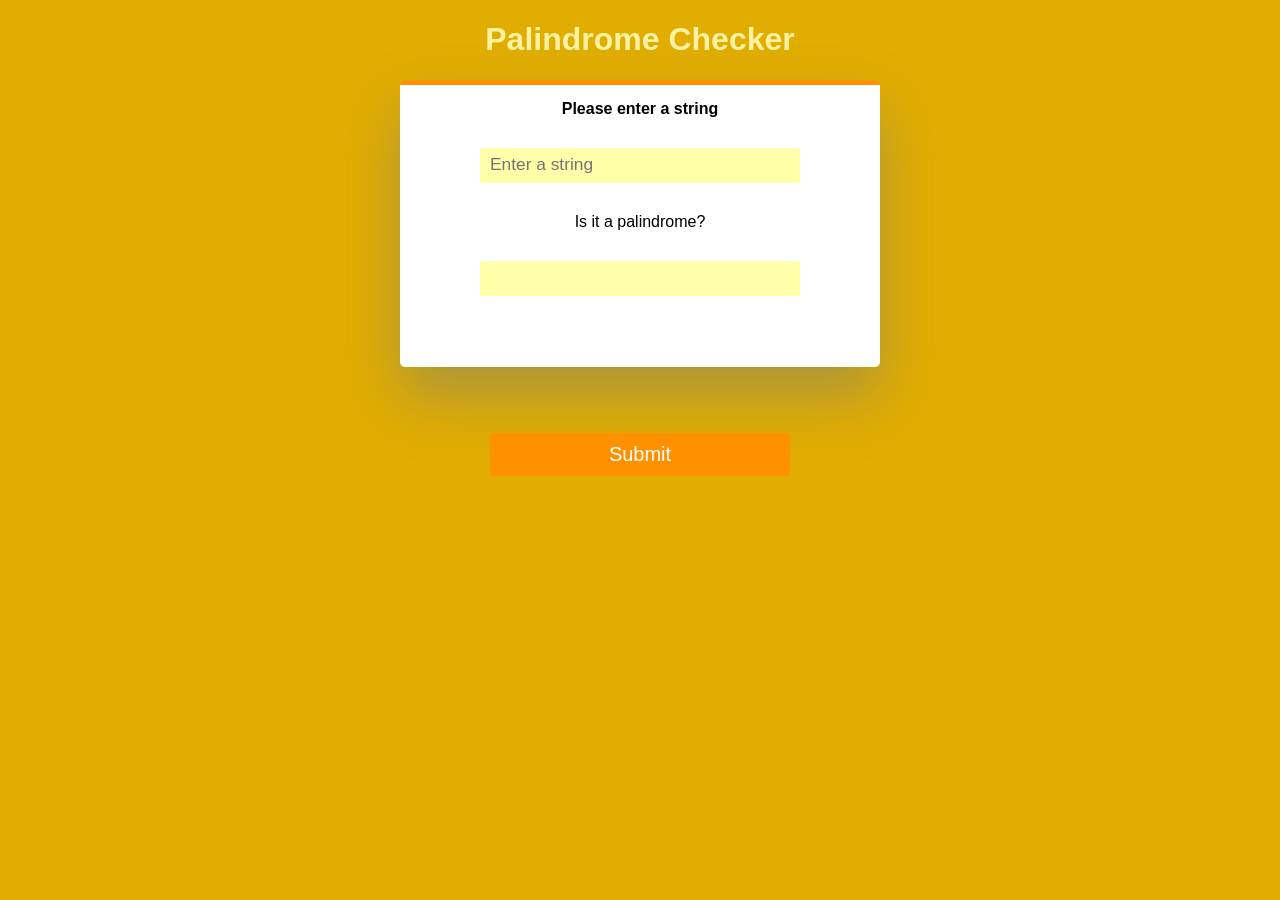
<file: LabExercise/Palindrome Problem/index.html>
<!DOCTYPE html>
<html lang="en" dir="ltr">
  <head>
    <meta charset="utf-8">
    <link rel="stylesheet" href="styles.css">
    <title>Palindrome Problem</title>
  </head>
  <body>
    <center>
    <div class="wrapper">
      <h1>Palindrome Checker</h1>
      <form class="form" name="form" id="form">
        <div class="primaryTitle title">Please enter a string</div>
          <input class="string formEntry" id="string" type="text" name="string" placeholder="Enter a string">
        <div>
          <label for="palindrome">Is it a palindrome?</label>
          <input class="palindrome formEntry" id="palindrome" type="text" name="palindrome" value="">
          <br><br>
        </div>
      </form>
      <br><br>
      <button class="submit formEntry" id="evalPalindrome" onclick="evalPalindrome()">Submit</button>
      <script src="index.js" charset="utf-8"></script>
    </div>
    </center>
  </body>
</html>
</file>
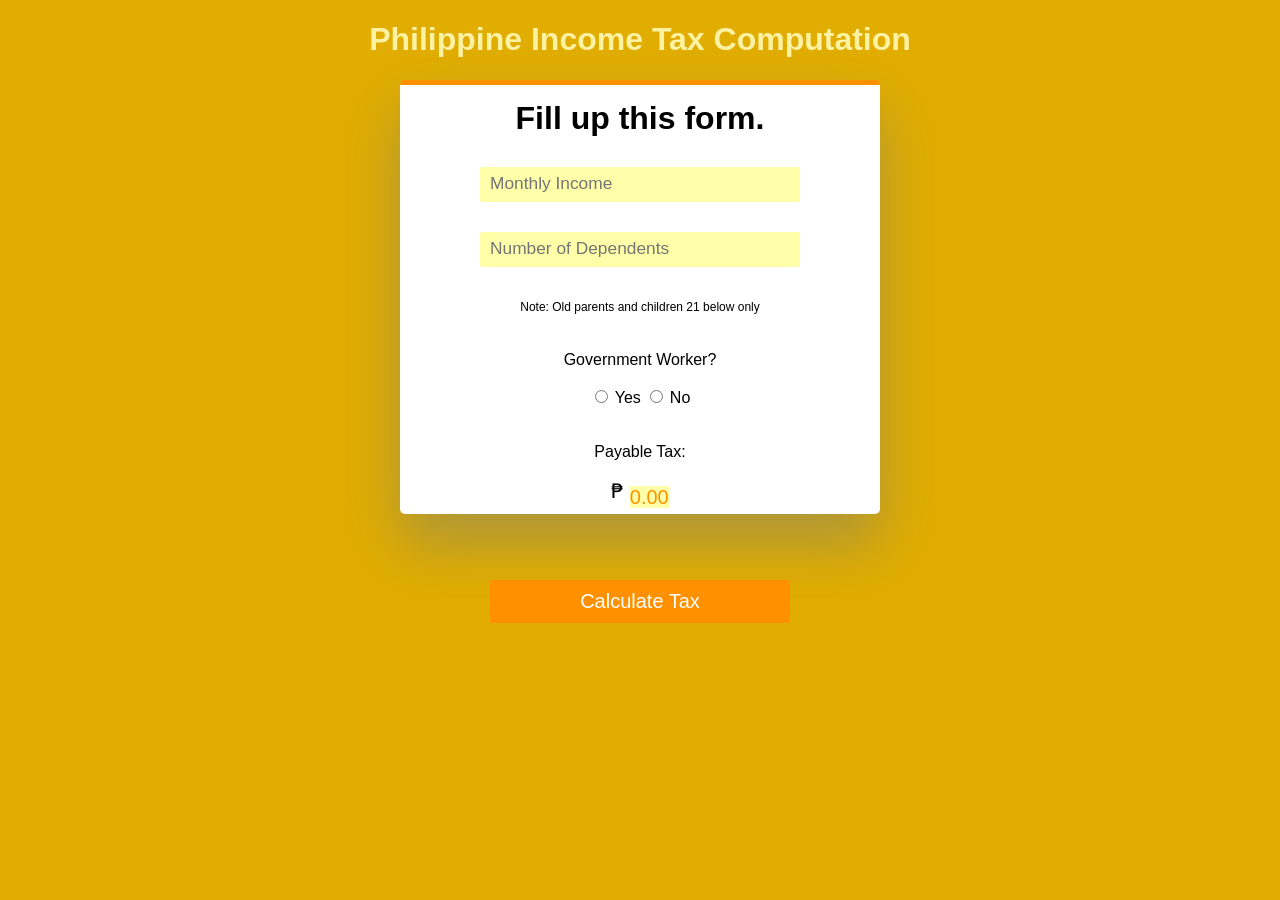
<file: LabExercise/Tax computation/index.html>
<!DOCTYPE html>
<html lang="en" dir="ltr">

<head>
  <meta charset="utf-8">
  <link rel="stylesheet" href="style.css">
  <title> Philippine Income Tax Computation</title>
</head>

<body>
  <center>
  <div class="wrapper">
      <h1>Philippine Income Tax Computation</h1>
      <form class="form" name="question" id="question">
        <div class="primaryTitle title">Fill up this form.</div>
            <input class="monthIncome formEntry" id="monthIncome" type="number" name="monthIncome" placeholder="Monthly Income">
            <input class="dependents formEntry" id="dependents" type="number" name="dependents" placeholder="Number of Dependents">
            <small class="text-muted">Note: Old parents and children 21 below only</small>
            <div>
              <br><br><label for="govWork">Government Worker?</label><br><br>
              <input type="radio" id="govWorkYes" name="govWorkYes_govWorkNo" value="yes">
              <label for="yes">Yes</label>
              <input type="radio" id="govWorkNo" name="govWorkYes_govWorkNo" value="no">
              <label for="no">No</label>
            </div>
            <div>
            <br><br>  <label for="payableTax">Payable Tax:</label><br><br>
              <sup>₱  </sup><span class="payableTax" id="payableTax" type="number">0.00</span>
            </div>
    </form>
  </div>
    <br><br>
      <button class="submit formEntry" id="calcPayableTax" onclick="calcPayableTax()">Calculate Tax</button>
  <script src="javascript.js" charset="utf-8"></script>
</body>

</html>
</file>
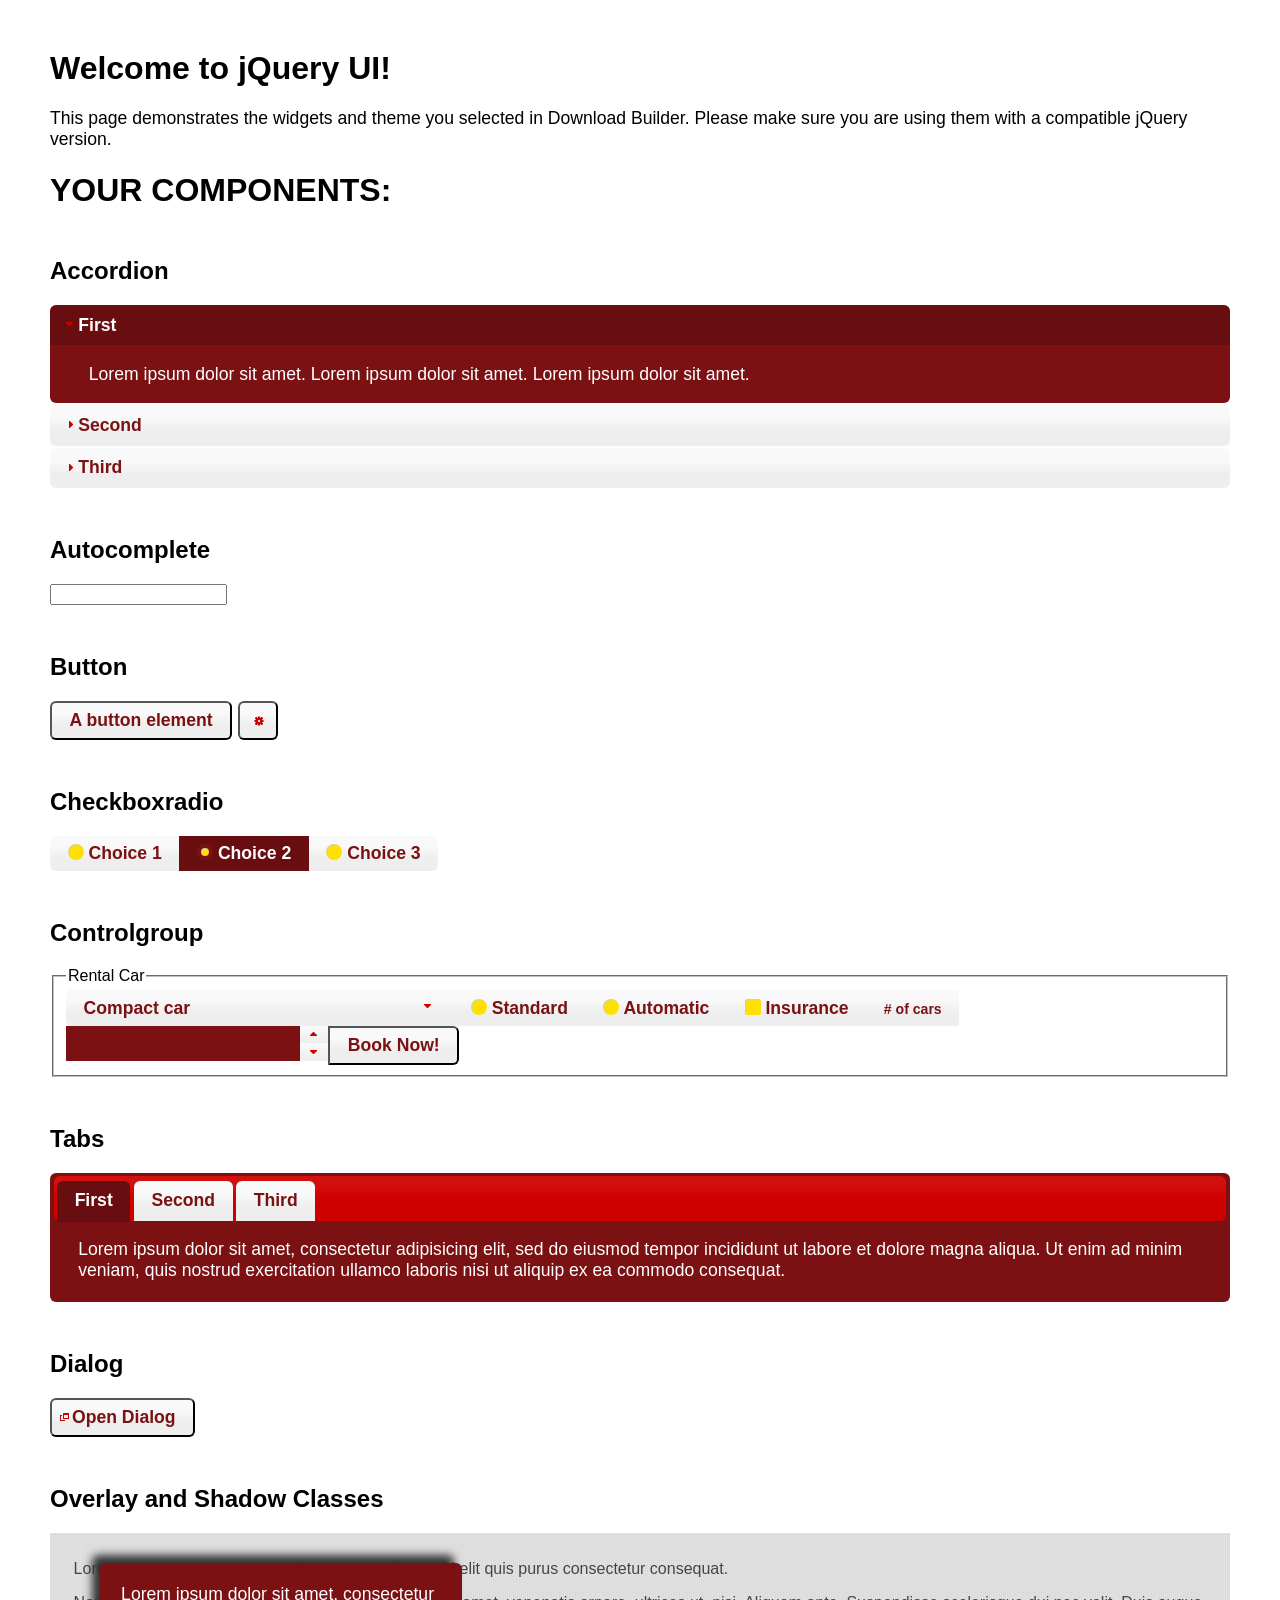
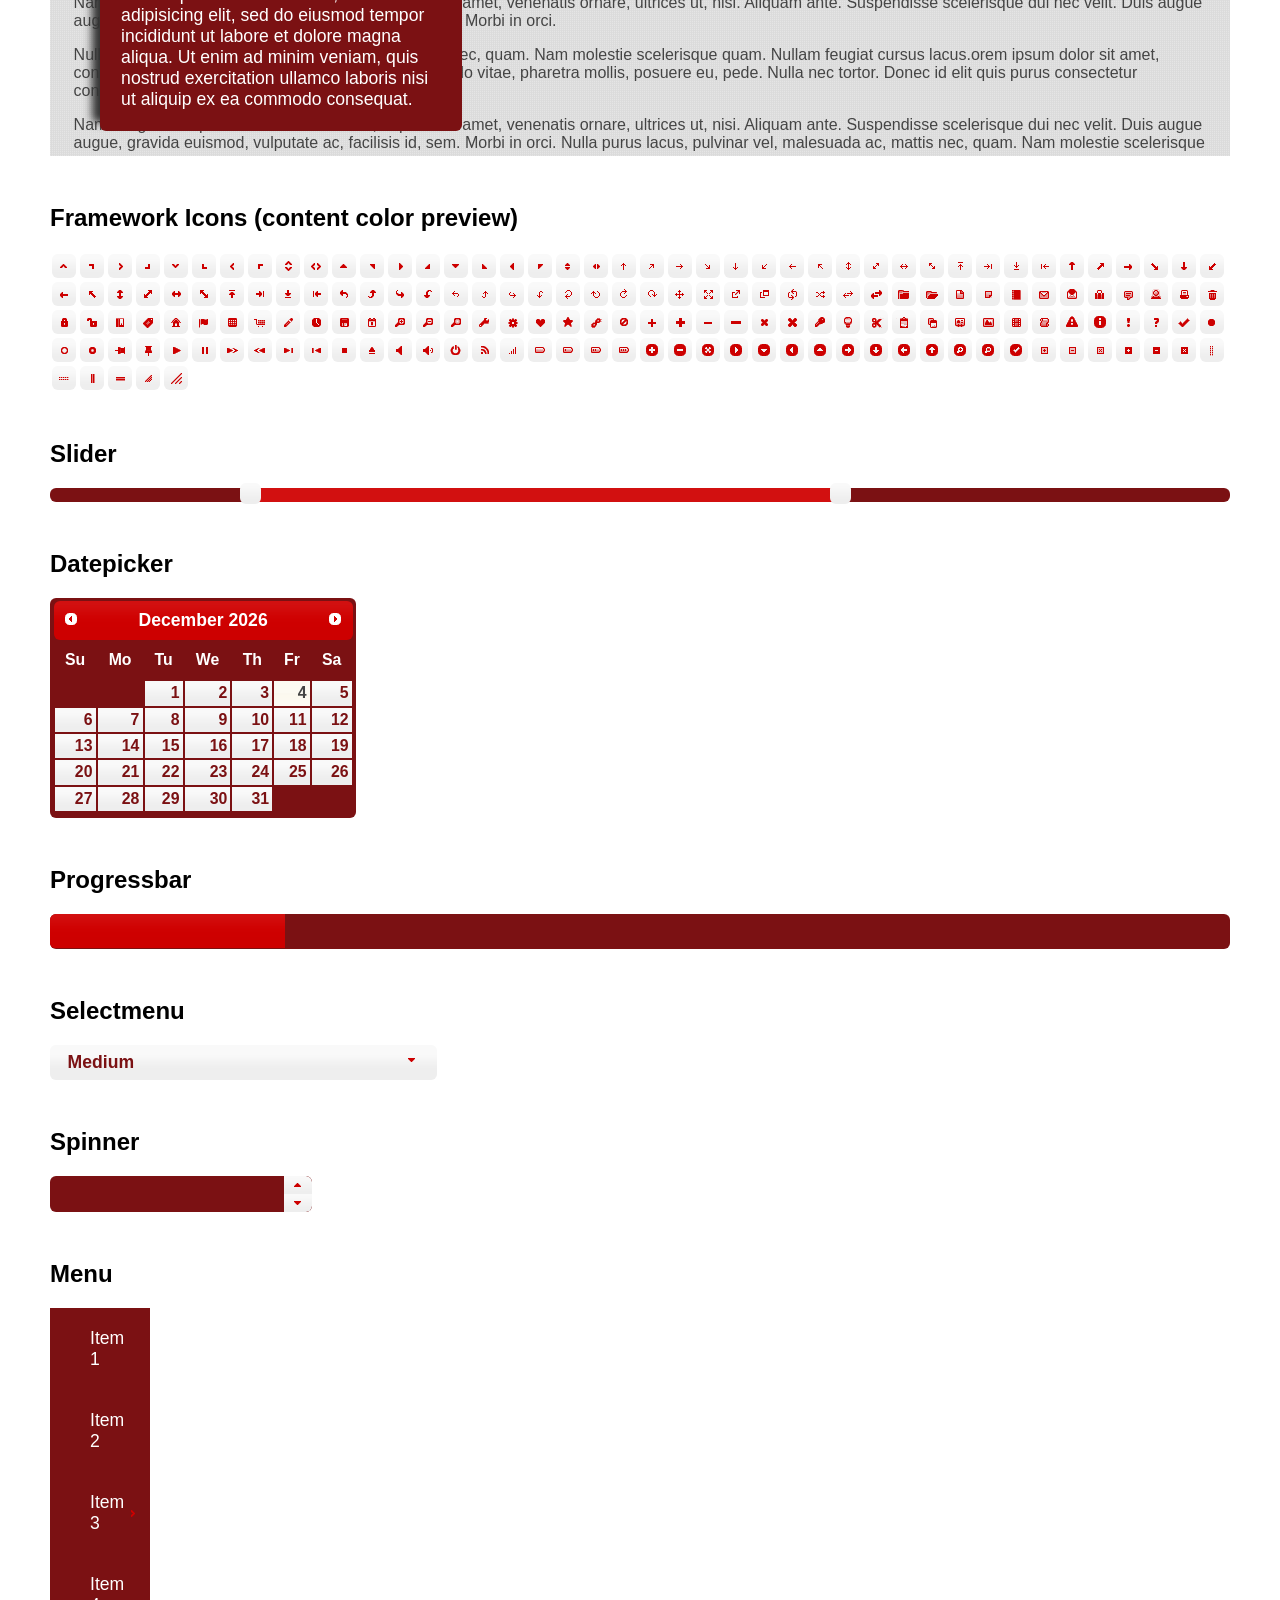
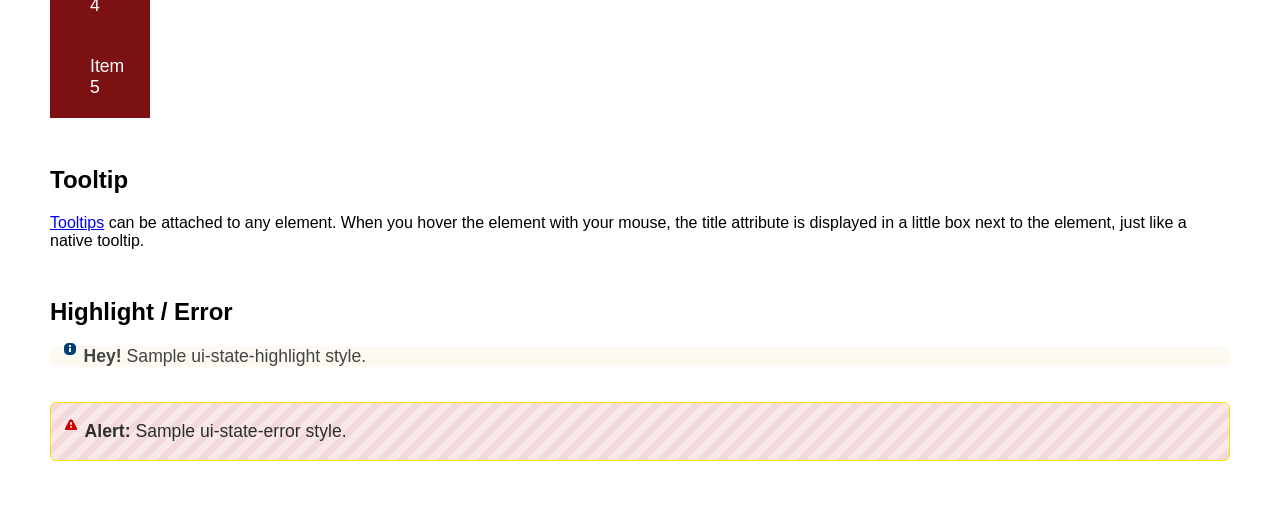
<file: MASAYON_OCON_VALIENTE_Intro_to_Bootstrap_Activity/jquery/jquery-ui/index.html>
<!doctype html>
<html lang="us">
<head>
	<meta charset="utf-8">
	<title>jQuery UI Example Page</title>
	<link href="jquery-ui.css" rel="stylesheet">
	<style>
	body{
		font-family: "Trebuchet MS", sans-serif;
		margin: 50px;
	}
	.demoHeaders {
		margin-top: 2em;
	}
	#dialog-link {
		padding: .4em 1em .4em 20px;
		text-decoration: none;
		position: relative;
	}
	#dialog-link span.ui-icon {
		margin: 0 5px 0 0;
		position: absolute;
		left: .2em;
		top: 50%;
		margin-top: -8px;
	}
	#icons {
		margin: 0;
		padding: 0;
	}
	#icons li {
		margin: 2px;
		position: relative;
		padding: 4px 0;
		cursor: pointer;
		float: left;
		list-style: none;
	}
	#icons span.ui-icon {
		float: left;
		margin: 0 4px;
	}
	.fakewindowcontain .ui-widget-overlay {
		position: absolute;
	}
	select {
		width: 200px;
	}
	</style>
</head>
<body>

<h1>Welcome to jQuery UI!</h1>

<div class="ui-widget">
	<p>This page demonstrates the widgets and theme you selected in Download Builder. Please make sure you are using them with a compatible jQuery version.</p>
</div>

<h1>YOUR COMPONENTS:</h1>

<!-- Accordion -->
<h2 class="demoHeaders">Accordion</h2>
<div id="accordion">
	<h3>First</h3>
	<div>Lorem ipsum dolor sit amet. Lorem ipsum dolor sit amet. Lorem ipsum dolor sit amet.</div>
	<h3>Second</h3>
	<div>Phasellus mattis tincidunt nibh.</div>
	<h3>Third</h3>
	<div>Nam dui erat, auctor a, dignissim quis.</div>
</div>

<!-- Autocomplete -->
<h2 class="demoHeaders">Autocomplete</h2>
<div>
	<input id="autocomplete" title="type &quot;a&quot;">
</div>

<!-- Button -->
<h2 class="demoHeaders">Button</h2>
<button id="button">A button element</button>
<button id="button-icon">An icon-only button</button>

<!-- Checkboxradio -->
<h2 class="demoHeaders">Checkboxradio</h2>
<form style="margin-top: 1em;">
	<div id="radioset">
		<input type="radio" id="radio1" name="radio"><label for="radio1">Choice 1</label>
		<input type="radio" id="radio2" name="radio" checked="checked"><label for="radio2">Choice 2</label>
		<input type="radio" id="radio3" name="radio"><label for="radio3">Choice 3</label>
	</div>
</form>

<!-- Controlgroup -->
<h2 class="demoHeaders">Controlgroup</h2>
<fieldset>
	<legend>Rental Car</legend>
	<div id="controlgroup">
		<select id="car-type">
			<option>Compact car</option>
			<option>Midsize car</option>
			<option>Full size car</option>
			<option>SUV</option>
			<option>Luxury</option>
			<option>Truck</option>
			<option>Van</option>
		</select>
		<label for="transmission-standard">Standard</label>
		<input type="radio" name="transmission" id="transmission-standard">
		<label for="transmission-automatic">Automatic</label>
		<input type="radio" name="transmission" id="transmission-automatic">
		<label for="insurance">Insurance</label>
		<input type="checkbox" name="insurance" id="insurance">
		<label for="horizontal-spinner" class="ui-controlgroup-label"># of cars</label>
		<input id="horizontal-spinner" class="ui-spinner-input">
		<button>Book Now!</button>
	</div>
</fieldset>

<!-- Tabs -->
<h2 class="demoHeaders">Tabs</h2>
<div id="tabs">
	<ul>
		<li><a href="#tabs-1">First</a></li>
		<li><a href="#tabs-2">Second</a></li>
		<li><a href="#tabs-3">Third</a></li>
	</ul>
	<div id="tabs-1">Lorem ipsum dolor sit amet, consectetur adipisicing elit, sed do eiusmod tempor incididunt ut labore et dolore magna aliqua. Ut enim ad minim veniam, quis nostrud exercitation ullamco laboris nisi ut aliquip ex ea commodo consequat.</div>
	<div id="tabs-2">Phasellus mattis tincidunt nibh. Cras orci urna, blandit id, pretium vel, aliquet ornare, felis. Maecenas scelerisque sem non nisl. Fusce sed lorem in enim dictum bibendum.</div>
	<div id="tabs-3">Nam dui erat, auctor a, dignissim quis, sollicitudin eu, felis. Pellentesque nisi urna, interdum eget, sagittis et, consequat vestibulum, lacus. Mauris porttitor ullamcorper augue.</div>
</div>

<h2 class="demoHeaders">Dialog</h2>
<p>
	<button id="dialog-link" class="ui-button ui-corner-all ui-widget">
		<span class="ui-icon ui-icon-newwin"></span>Open Dialog
	</button>
</p>

<h2 class="demoHeaders">Overlay and Shadow Classes</h2>
<div style="position: relative; width: 96%; height: 200px; padding:1% 2%; overflow:hidden;" class="fakewindowcontain">
	<p>Lorem ipsum dolor sit amet,  Nulla nec tortor. Donec id elit quis purus consectetur consequat. </p><p>Nam congue semper tellus. Sed erat dolor, dapibus sit amet, venenatis ornare, ultrices ut, nisi. Aliquam ante. Suspendisse scelerisque dui nec velit. Duis augue augue, gravida euismod, vulputate ac, facilisis id, sem. Morbi in orci. </p><p>Nulla purus lacus, pulvinar vel, malesuada ac, mattis nec, quam. Nam molestie scelerisque quam. Nullam feugiat cursus lacus.orem ipsum dolor sit amet, consectetur adipiscing elit. Donec libero risus, commodo vitae, pharetra mollis, posuere eu, pede. Nulla nec tortor. Donec id elit quis purus consectetur consequat. </p><p>Nam congue semper tellus. Sed erat dolor, dapibus sit amet, venenatis ornare, ultrices ut, nisi. Aliquam ante. Suspendisse scelerisque dui nec velit. Duis augue augue, gravida euismod, vulputate ac, facilisis id, sem. Morbi in orci. Nulla purus lacus, pulvinar vel, malesuada ac, mattis nec, quam. Nam molestie scelerisque quam. </p><p>Nullam feugiat cursus lacus.orem ipsum dolor sit amet, consectetur adipiscing elit. Donec libero risus, commodo vitae, pharetra mollis, posuere eu, pede. Nulla nec tortor. Donec id elit quis purus consectetur consequat. Nam congue semper tellus. Sed erat dolor, dapibus sit amet, venenatis ornare, ultrices ut, nisi. Aliquam ante. </p><p>Suspendisse scelerisque dui nec velit. Duis augue augue, gravida euismod, vulputate ac, facilisis id, sem. Morbi in orci. Nulla purus lacus, pulvinar vel, malesuada ac, mattis nec, quam. Nam molestie scelerisque quam. Nullam feugiat cursus lacus.orem ipsum dolor sit amet, consectetur adipiscing elit. Donec libero risus, commodo vitae, pharetra mollis, posuere eu, pede. Nulla nec tortor. Donec id elit quis purus consectetur consequat. Nam congue semper tellus. Sed erat dolor, dapibus sit amet, venenatis ornare, ultrices ut, nisi. </p>

	<!-- ui-dialog -->
	<div class="ui-widget-overlay ui-front"></div>
	<div style="position: absolute; width: 320px; left: 50px; top: 30px; padding: 1.2em" class="ui-widget ui-front ui-widget-content ui-corner-all ui-widget-shadow">
		Lorem ipsum dolor sit amet, consectetur adipisicing elit, sed do eiusmod tempor incididunt ut labore et dolore magna aliqua. Ut enim ad minim veniam, quis nostrud exercitation ullamco laboris nisi ut aliquip ex ea commodo consequat.
	</div>

</div>

<!-- ui-dialog -->
<div id="dialog" title="Dialog Title">
	<p>Lorem ipsum dolor sit amet, consectetur adipisicing elit, sed do eiusmod tempor incididunt ut labore et dolore magna aliqua. Ut enim ad minim veniam, quis nostrud exercitation ullamco laboris nisi ut aliquip ex ea commodo consequat.</p>
</div>


<h2 class="demoHeaders">Framework Icons (content color preview)</h2>
<ul id="icons" class="ui-widget ui-helper-clearfix">
	<li class="ui-state-default ui-corner-all" title=".ui-icon-caret-1-n"><span class="ui-icon ui-icon-caret-1-n"></span></li>
	<li class="ui-state-default ui-corner-all" title=".ui-icon-caret-1-ne"><span class="ui-icon ui-icon-caret-1-ne"></span></li>
	<li class="ui-state-default ui-corner-all" title=".ui-icon-caret-1-e"><span class="ui-icon ui-icon-caret-1-e"></span></li>
	<li class="ui-state-default ui-corner-all" title=".ui-icon-caret-1-se"><span class="ui-icon ui-icon-caret-1-se"></span></li>
	<li class="ui-state-default ui-corner-all" title=".ui-icon-caret-1-s"><span class="ui-icon ui-icon-caret-1-s"></span></li>
	<li class="ui-state-default ui-corner-all" title=".ui-icon-caret-1-sw"><span class="ui-icon ui-icon-caret-1-sw"></span></li>
	<li class="ui-state-default ui-corner-all" title=".ui-icon-caret-1-w"><span class="ui-icon ui-icon-caret-1-w"></span></li>
	<li class="ui-state-default ui-corner-all" title=".ui-icon-caret-1-nw"><span class="ui-icon ui-icon-caret-1-nw"></span></li>
	<li class="ui-state-default ui-corner-all" title=".ui-icon-caret-2-n-s"><span class="ui-icon ui-icon-caret-2-n-s"></span></li>
	<li class="ui-state-default ui-corner-all" title=".ui-icon-caret-2-e-w"><span class="ui-icon ui-icon-caret-2-e-w"></span></li>
	<li class="ui-state-default ui-corner-all" title=".ui-icon-triangle-1-n"><span class="ui-icon ui-icon-triangle-1-n"></span></li>
	<li class="ui-state-default ui-corner-all" title=".ui-icon-triangle-1-ne"><span class="ui-icon ui-icon-triangle-1-ne"></span></li>
	<li class="ui-state-default ui-corner-all" title=".ui-icon-triangle-1-e"><span class="ui-icon ui-icon-triangle-1-e"></span></li>
	<li class="ui-state-default ui-corner-all" title=".ui-icon-triangle-1-se"><span class="ui-icon ui-icon-triangle-1-se"></span></li>
	<li class="ui-state-default ui-corner-all" title=".ui-icon-triangle-1-s"><span class="ui-icon ui-icon-triangle-1-s"></span></li>
	<li class="ui-state-default ui-corner-all" title=".ui-icon-triangle-1-sw"><span class="ui-icon ui-icon-triangle-1-sw"></span></li>
	<li class="ui-state-default ui-corner-all" title=".ui-icon-triangle-1-w"><span class="ui-icon ui-icon-triangle-1-w"></span></li>
	<li class="ui-state-default ui-corner-all" title=".ui-icon-triangle-1-nw"><span class="ui-icon ui-icon-triangle-1-nw"></span></li>
	<li class="ui-state-default ui-corner-all" title=".ui-icon-triangle-2-n-s"><span class="ui-icon ui-icon-triangle-2-n-s"></span></li>
	<li class="ui-state-default ui-corner-all" title=".ui-icon-triangle-2-e-w"><span class="ui-icon ui-icon-triangle-2-e-w"></span></li>
	<li class="ui-state-default ui-corner-all" title=".ui-icon-arrow-1-n"><span class="ui-icon ui-icon-arrow-1-n"></span></li>
	<li class="ui-state-default ui-corner-all" title=".ui-icon-arrow-1-ne"><span class="ui-icon ui-icon-arrow-1-ne"></span></li>
	<li class="ui-state-default ui-corner-all" title=".ui-icon-arrow-1-e"><span class="ui-icon ui-icon-arrow-1-e"></span></li>
	<li class="ui-state-default ui-corner-all" title=".ui-icon-arrow-1-se"><span class="ui-icon ui-icon-arrow-1-se"></span></li>
	<li class="ui-state-default ui-corner-all" title=".ui-icon-arrow-1-s"><span class="ui-icon ui-icon-arrow-1-s"></span></li>
	<li class="ui-state-default ui-corner-all" title=".ui-icon-arrow-1-sw"><span class="ui-icon ui-icon-arrow-1-sw"></span></li>
	<li class="ui-state-default ui-corner-all" title=".ui-icon-arrow-1-w"><span class="ui-icon ui-icon-arrow-1-w"></span></li>
	<li class="ui-state-default ui-corner-all" title=".ui-icon-arrow-1-nw"><span class="ui-icon ui-icon-arrow-1-nw"></span></li>
	<li class="ui-state-default ui-corner-all" title=".ui-icon-arrow-2-n-s"><span class="ui-icon ui-icon-arrow-2-n-s"></span></li>
	<li class="ui-state-default ui-corner-all" title=".ui-icon-arrow-2-ne-sw"><span class="ui-icon ui-icon-arrow-2-ne-sw"></span></li>
	<li class="ui-state-default ui-corner-all" title=".ui-icon-arrow-2-e-w"><span class="ui-icon ui-icon-arrow-2-e-w"></span></li>
	<li class="ui-state-default ui-corner-all" title=".ui-icon-arrow-2-se-nw"><span class="ui-icon ui-icon-arrow-2-se-nw"></span></li>
	<li class="ui-state-default ui-corner-all" title=".ui-icon-arrowstop-1-n"><span class="ui-icon ui-icon-arrowstop-1-n"></span></li>
	<li class="ui-state-default ui-corner-all" title=".ui-icon-arrowstop-1-e"><span class="ui-icon ui-icon-arrowstop-1-e"></span></li>
	<li class="ui-state-default ui-corner-all" title=".ui-icon-arrowstop-1-s"><span class="ui-icon ui-icon-arrowstop-1-s"></span></li>
	<li class="ui-state-default ui-corner-all" title=".ui-icon-arrowstop-1-w"><span class="ui-icon ui-icon-arrowstop-1-w"></span></li>
	<li class="ui-state-default ui-corner-all" title=".ui-icon-arrowthick-1-n"><span class="ui-icon ui-icon-arrowthick-1-n"></span></li>
	<li class="ui-state-default ui-corner-all" title=".ui-icon-arrowthick-1-ne"><span class="ui-icon ui-icon-arrowthick-1-ne"></span></li>
	<li class="ui-state-default ui-corner-all" title=".ui-icon-arrowthick-1-e"><span class="ui-icon ui-icon-arrowthick-1-e"></span></li>
	<li class="ui-state-default ui-corner-all" title=".ui-icon-arrowthick-1-se"><span class="ui-icon ui-icon-arrowthick-1-se"></span></li>
	<li class="ui-state-default ui-corner-all" title=".ui-icon-arrowthick-1-s"><span class="ui-icon ui-icon-arrowthick-1-s"></span></li>
	<li class="ui-state-default ui-corner-all" title=".ui-icon-arrowthick-1-sw"><span class="ui-icon ui-icon-arrowthick-1-sw"></span></li>
	<li class="ui-state-default ui-corner-all" title=".ui-icon-arrowthick-1-w"><span class="ui-icon ui-icon-arrowthick-1-w"></span></li>
	<li class="ui-state-default ui-corner-all" title=".ui-icon-arrowthick-1-nw"><span class="ui-icon ui-icon-arrowthick-1-nw"></span></li>
	<li class="ui-state-default ui-corner-all" title=".ui-icon-arrowthick-2-n-s"><span class="ui-icon ui-icon-arrowthick-2-n-s"></span></li>
	<li class="ui-state-default ui-corner-all" title=".ui-icon-arrowthick-2-ne-sw"><span class="ui-icon ui-icon-arrowthick-2-ne-sw"></span></li>
	<li class="ui-state-default ui-corner-all" title=".ui-icon-arrowthick-2-e-w"><span class="ui-icon ui-icon-arrowthick-2-e-w"></span></li>
	<li class="ui-state-default ui-corner-all" title=".ui-icon-arrowthick-2-se-nw"><span class="ui-icon ui-icon-arrowthick-2-se-nw"></span></li>
	<li class="ui-state-default ui-corner-all" title=".ui-icon-arrowthickstop-1-n"><span class="ui-icon ui-icon-arrowthickstop-1-n"></span></li>
	<li class="ui-state-default ui-corner-all" title=".ui-icon-arrowthickstop-1-e"><span class="ui-icon ui-icon-arrowthickstop-1-e"></span></li>
	<li class="ui-state-default ui-corner-all" title=".ui-icon-arrowthickstop-1-s"><span class="ui-icon ui-icon-arrowthickstop-1-s"></span></li>
	<li class="ui-state-default ui-corner-all" title=".ui-icon-arrowthickstop-1-w"><span class="ui-icon ui-icon-arrowthickstop-1-w"></span></li>
	<li class="ui-state-default ui-corner-all" title=".ui-icon-arrowreturnthick-1-w"><span class="ui-icon ui-icon-arrowreturnthick-1-w"></span></li>
	<li class="ui-state-default ui-corner-all" title=".ui-icon-arrowreturnthick-1-n"><span class="ui-icon ui-icon-arrowreturnthick-1-n"></span></li>
	<li class="ui-state-default ui-corner-all" title=".ui-icon-arrowreturnthick-1-e"><span class="ui-icon ui-icon-arrowreturnthick-1-e"></span></li>
	<li class="ui-state-default ui-corner-all" title=".ui-icon-arrowreturnthick-1-s"><span class="ui-icon ui-icon-arrowreturnthick-1-s"></span></li>
	<li class="ui-state-default ui-corner-all" title=".ui-icon-arrowreturn-1-w"><span class="ui-icon ui-icon-arrowreturn-1-w"></span></li>
	<li class="ui-state-default ui-corner-all" title=".ui-icon-arrowreturn-1-n"><span class="ui-icon ui-icon-arrowreturn-1-n"></span></li>
	<li class="ui-state-default ui-corner-all" title=".ui-icon-arrowreturn-1-e"><span class="ui-icon ui-icon-arrowreturn-1-e"></span></li>
	<li class="ui-state-default ui-corner-all" title=".ui-icon-arrowreturn-1-s"><span class="ui-icon ui-icon-arrowreturn-1-s"></span></li>
	<li class="ui-state-default ui-corner-all" title=".ui-icon-arrowrefresh-1-w"><span class="ui-icon ui-icon-arrowrefresh-1-w"></span></li>
	<li class="ui-state-default ui-corner-all" title=".ui-icon-arrowrefresh-1-n"><span class="ui-icon ui-icon-arrowrefresh-1-n"></span></li>
	<li class="ui-state-default ui-corner-all" title=".ui-icon-arrowrefresh-1-e"><span class="ui-icon ui-icon-arrowrefresh-1-e"></span></li>
	<li class="ui-state-default ui-corner-all" title=".ui-icon-arrowrefresh-1-s"><span class="ui-icon ui-icon-arrowrefresh-1-s"></span></li>
	<li class="ui-state-default ui-corner-all" title=".ui-icon-arrow-4"><span class="ui-icon ui-icon-arrow-4"></span></li>
	<li class="ui-state-default ui-corner-all" title=".ui-icon-arrow-4-diag"><span class="ui-icon ui-icon-arrow-4-diag"></span></li>
	<li class="ui-state-default ui-corner-all" title=".ui-icon-extlink"><span class="ui-icon ui-icon-extlink"></span></li>
	<li class="ui-state-default ui-corner-all" title=".ui-icon-newwin"><span class="ui-icon ui-icon-newwin"></span></li>
	<li class="ui-state-default ui-corner-all" title=".ui-icon-refresh"><span class="ui-icon ui-icon-refresh"></span></li>
	<li class="ui-state-default ui-corner-all" title=".ui-icon-shuffle"><span class="ui-icon ui-icon-shuffle"></span></li>
	<li class="ui-state-default ui-corner-all" title=".ui-icon-transfer-e-w"><span class="ui-icon ui-icon-transfer-e-w"></span></li>
	<li class="ui-state-default ui-corner-all" title=".ui-icon-transferthick-e-w"><span class="ui-icon ui-icon-transferthick-e-w"></span></li>
	<li class="ui-state-default ui-corner-all" title=".ui-icon-folder-collapsed"><span class="ui-icon ui-icon-folder-collapsed"></span></li>
	<li class="ui-state-default ui-corner-all" title=".ui-icon-folder-open"><span class="ui-icon ui-icon-folder-open"></span></li>
	<li class="ui-state-default ui-corner-all" title=".ui-icon-document"><span class="ui-icon ui-icon-document"></span></li>
	<li class="ui-state-default ui-corner-all" title=".ui-icon-document-b"><span class="ui-icon ui-icon-document-b"></span></li>
	<li class="ui-state-default ui-corner-all" title=".ui-icon-note"><span class="ui-icon ui-icon-note"></span></li>
	<li class="ui-state-default ui-corner-all" title=".ui-icon-mail-closed"><span class="ui-icon ui-icon-mail-closed"></span></li>
	<li class="ui-state-default ui-corner-all" title=".ui-icon-mail-open"><span class="ui-icon ui-icon-mail-open"></span></li>
	<li class="ui-state-default ui-corner-all" title=".ui-icon-suitcase"><span class="ui-icon ui-icon-suitcase"></span></li>
	<li class="ui-state-default ui-corner-all" title=".ui-icon-comment"><span class="ui-icon ui-icon-comment"></span></li>
	<li class="ui-state-default ui-corner-all" title=".ui-icon-person"><span class="ui-icon ui-icon-person"></span></li>
	<li class="ui-state-default ui-corner-all" title=".ui-icon-print"><span class="ui-icon ui-icon-print"></span></li>
	<li class="ui-state-default ui-corner-all" title=".ui-icon-trash"><span class="ui-icon ui-icon-trash"></span></li>
	<li class="ui-state-default ui-corner-all" title=".ui-icon-locked"><span class="ui-icon ui-icon-locked"></span></li>
	<li class="ui-state-default ui-corner-all" title=".ui-icon-unlocked"><span class="ui-icon ui-icon-unlocked"></span></li>
	<li class="ui-state-default ui-corner-all" title=".ui-icon-bookmark"><span class="ui-icon ui-icon-bookmark"></span></li>
	<li class="ui-state-default ui-corner-all" title=".ui-icon-tag"><span class="ui-icon ui-icon-tag"></span></li>
	<li class="ui-state-default ui-corner-all" title=".ui-icon-home"><span class="ui-icon ui-icon-home"></span></li>
	<li class="ui-state-default ui-corner-all" title=".ui-icon-flag"><span class="ui-icon ui-icon-flag"></span></li>
	<li class="ui-state-default ui-corner-all" title=".ui-icon-calculator"><span class="ui-icon ui-icon-calculator"></span></li>
	<li class="ui-state-default ui-corner-all" title=".ui-icon-cart"><span class="ui-icon ui-icon-cart"></span></li>
	<li class="ui-state-default ui-corner-all" title=".ui-icon-pencil"><span class="ui-icon ui-icon-pencil"></span></li>
	<li class="ui-state-default ui-corner-all" title=".ui-icon-clock"><span class="ui-icon ui-icon-clock"></span></li>
	<li class="ui-state-default ui-corner-all" title=".ui-icon-disk"><span class="ui-icon ui-icon-disk"></span></li>
	<li class="ui-state-default ui-corner-all" title=".ui-icon-calendar"><span class="ui-icon ui-icon-calendar"></span></li>
	<li class="ui-state-default ui-corner-all" title=".ui-icon-zoomin"><span class="ui-icon ui-icon-zoomin"></span></li>
	<li class="ui-state-default ui-corner-all" title=".ui-icon-zoomout"><span class="ui-icon ui-icon-zoomout"></span></li>
	<li class="ui-state-default ui-corner-all" title=".ui-icon-search"><span class="ui-icon ui-icon-search"></span></li>
	<li class="ui-state-default ui-corner-all" title=".ui-icon-wrench"><span class="ui-icon ui-icon-wrench"></span></li>
	<li class="ui-state-default ui-corner-all" title=".ui-icon-gear"><span class="ui-icon ui-icon-gear"></span></li>
	<li class="ui-state-default ui-corner-all" title=".ui-icon-heart"><span class="ui-icon ui-icon-heart"></span></li>
	<li class="ui-state-default ui-corner-all" title=".ui-icon-star"><span class="ui-icon ui-icon-star"></span></li>
	<li class="ui-state-default ui-corner-all" title=".ui-icon-link"><span class="ui-icon ui-icon-link"></span></li>
	<li class="ui-state-default ui-corner-all" title=".ui-icon-cancel"><span class="ui-icon ui-icon-cancel"></span></li>
	<li class="ui-state-default ui-corner-all" title=".ui-icon-plus"><span class="ui-icon ui-icon-plus"></span></li>
	<li class="ui-state-default ui-corner-all" title=".ui-icon-plusthick"><span class="ui-icon ui-icon-plusthick"></span></li>
	<li class="ui-state-default ui-corner-all" title=".ui-icon-minus"><span class="ui-icon ui-icon-minus"></span></li>
	<li class="ui-state-default ui-corner-all" title=".ui-icon-minusthick"><span class="ui-icon ui-icon-minusthick"></span></li>
	<li class="ui-state-default ui-corner-all" title=".ui-icon-close"><span class="ui-icon ui-icon-close"></span></li>
	<li class="ui-state-default ui-corner-all" title=".ui-icon-closethick"><span class="ui-icon ui-icon-closethick"></span></li>
	<li class="ui-state-default ui-corner-all" title=".ui-icon-key"><span class="ui-icon ui-icon-key"></span></li>
	<li class="ui-state-default ui-corner-all" title=".ui-icon-lightbulb"><span class="ui-icon ui-icon-lightbulb"></span></li>
	<li class="ui-state-default ui-corner-all" title=".ui-icon-scissors"><span class="ui-icon ui-icon-scissors"></span></li>
	<li class="ui-state-default ui-corner-all" title=".ui-icon-clipboard"><span class="ui-icon ui-icon-clipboard"></span></li>
	<li class="ui-state-default ui-corner-all" title=".ui-icon-copy"><span class="ui-icon ui-icon-copy"></span></li>
	<li class="ui-state-default ui-corner-all" title=".ui-icon-contact"><span class="ui-icon ui-icon-contact"></span></li>
	<li class="ui-state-default ui-corner-all" title=".ui-icon-image"><span class="ui-icon ui-icon-image"></span></li>
	<li class="ui-state-default ui-corner-all" title=".ui-icon-video"><span class="ui-icon ui-icon-video"></span></li>
	<li class="ui-state-default ui-corner-all" title=".ui-icon-script"><span class="ui-icon ui-icon-script"></span></li>
	<li class="ui-state-default ui-corner-all" title=".ui-icon-alert"><span class="ui-icon ui-icon-alert"></span></li>
	<li class="ui-state-default ui-corner-all" title=".ui-icon-info"><span class="ui-icon ui-icon-info"></span></li>
	<li class="ui-state-default ui-corner-all" title=".ui-icon-notice"><span class="ui-icon ui-icon-notice"></span></li>
	<li class="ui-state-default ui-corner-all" title=".ui-icon-help"><span class="ui-icon ui-icon-help"></span></li>
	<li class="ui-state-default ui-corner-all" title=".ui-icon-check"><span class="ui-icon ui-icon-check"></span></li>
	<li class="ui-state-default ui-corner-all" title=".ui-icon-bullet"><span class="ui-icon ui-icon-bullet"></span></li>
	<li class="ui-state-default ui-corner-all" title=".ui-icon-radio-off"><span class="ui-icon ui-icon-radio-off"></span></li>
	<li class="ui-state-default ui-corner-all" title=".ui-icon-radio-on"><span class="ui-icon ui-icon-radio-on"></span></li>
	<li class="ui-state-default ui-corner-all" title=".ui-icon-pin-w"><span class="ui-icon ui-icon-pin-w"></span></li>
	<li class="ui-state-default ui-corner-all" title=".ui-icon-pin-s"><span class="ui-icon ui-icon-pin-s"></span></li>
	<li class="ui-state-default ui-corner-all" title=".ui-icon-play"><span class="ui-icon ui-icon-play"></span></li>
	<li class="ui-state-default ui-corner-all" title=".ui-icon-pause"><span class="ui-icon ui-icon-pause"></span></li>
	<li class="ui-state-default ui-corner-all" title=".ui-icon-seek-next"><span class="ui-icon ui-icon-seek-next"></span></li>
	<li class="ui-state-default ui-corner-all" title=".ui-icon-seek-prev"><span class="ui-icon ui-icon-seek-prev"></span></li>
	<li class="ui-state-default ui-corner-all" title=".ui-icon-seek-end"><span class="ui-icon ui-icon-seek-end"></span></li>
	<li class="ui-state-default ui-corner-all" title=".ui-icon-seek-first"><span class="ui-icon ui-icon-seek-first"></span></li>
	<li class="ui-state-default ui-corner-all" title=".ui-icon-stop"><span class="ui-icon ui-icon-stop"></span></li>
	<li class="ui-state-default ui-corner-all" title=".ui-icon-eject"><span class="ui-icon ui-icon-eject"></span></li>
	<li class="ui-state-default ui-corner-all" title=".ui-icon-volume-off"><span class="ui-icon ui-icon-volume-off"></span></li>
	<li class="ui-state-default ui-corner-all" title=".ui-icon-volume-on"><span class="ui-icon ui-icon-volume-on"></span></li>
	<li class="ui-state-default ui-corner-all" title=".ui-icon-power"><span class="ui-icon ui-icon-power"></span></li>
	<li class="ui-state-default ui-corner-all" title=".ui-icon-signal-diag"><span class="ui-icon ui-icon-signal-diag"></span></li>
	<li class="ui-state-default ui-corner-all" title=".ui-icon-signal"><span class="ui-icon ui-icon-signal"></span></li>
	<li class="ui-state-default ui-corner-all" title=".ui-icon-battery-0"><span class="ui-icon ui-icon-battery-0"></span></li>
	<li class="ui-state-default ui-corner-all" title=".ui-icon-battery-1"><span class="ui-icon ui-icon-battery-1"></span></li>
	<li class="ui-state-default ui-corner-all" title=".ui-icon-battery-2"><span class="ui-icon ui-icon-battery-2"></span></li>
	<li class="ui-state-default ui-corner-all" title=".ui-icon-battery-3"><span class="ui-icon ui-icon-battery-3"></span></li>
	<li class="ui-state-default ui-corner-all" title=".ui-icon-circle-plus"><span class="ui-icon ui-icon-circle-plus"></span></li>
	<li class="ui-state-default ui-corner-all" title=".ui-icon-circle-minus"><span class="ui-icon ui-icon-circle-minus"></span></li>
	<li class="ui-state-default ui-corner-all" title=".ui-icon-circle-close"><span class="ui-icon ui-icon-circle-close"></span></li>
	<li class="ui-state-default ui-corner-all" title=".ui-icon-circle-triangle-e"><span class="ui-icon ui-icon-circle-triangle-e"></span></li>
	<li class="ui-state-default ui-corner-all" title=".ui-icon-circle-triangle-s"><span class="ui-icon ui-icon-circle-triangle-s"></span></li>
	<li class="ui-state-default ui-corner-all" title=".ui-icon-circle-triangle-w"><span class="ui-icon ui-icon-circle-triangle-w"></span></li>
	<li class="ui-state-default ui-corner-all" title=".ui-icon-circle-triangle-n"><span class="ui-icon ui-icon-circle-triangle-n"></span></li>
	<li class="ui-state-default ui-corner-all" title=".ui-icon-circle-arrow-e"><span class="ui-icon ui-icon-circle-arrow-e"></span></li>
	<li class="ui-state-default ui-corner-all" title=".ui-icon-circle-arrow-s"><span class="ui-icon ui-icon-circle-arrow-s"></span></li>
	<li class="ui-state-default ui-corner-all" title=".ui-icon-circle-arrow-w"><span class="ui-icon ui-icon-circle-arrow-w"></span></li>
	<li class="ui-state-default ui-corner-all" title=".ui-icon-circle-arrow-n"><span class="ui-icon ui-icon-circle-arrow-n"></span></li>
	<li class="ui-state-default ui-corner-all" title=".ui-icon-circle-zoomin"><span class="ui-icon ui-icon-circle-zoomin"></span></li>
	<li class="ui-state-default ui-corner-all" title=".ui-icon-circle-zoomout"><span class="ui-icon ui-icon-circle-zoomout"></span></li>
	<li class="ui-state-default ui-corner-all" title=".ui-icon-circle-check"><span class="ui-icon ui-icon-circle-check"></span></li>
	<li class="ui-state-default ui-corner-all" title=".ui-icon-circlesmall-plus"><span class="ui-icon ui-icon-circlesmall-plus"></span></li>
	<li class="ui-state-default ui-corner-all" title=".ui-icon-circlesmall-minus"><span class="ui-icon ui-icon-circlesmall-minus"></span></li>
	<li class="ui-state-default ui-corner-all" title=".ui-icon-circlesmall-close"><span class="ui-icon ui-icon-circlesmall-close"></span></li>
	<li class="ui-state-default ui-corner-all" title=".ui-icon-squaresmall-plus"><span class="ui-icon ui-icon-squaresmall-plus"></span></li>
	<li class="ui-state-default ui-corner-all" title=".ui-icon-squaresmall-minus"><span class="ui-icon ui-icon-squaresmall-minus"></span></li>
	<li class="ui-state-default ui-corner-all" title=".ui-icon-squaresmall-close"><span class="ui-icon ui-icon-squaresmall-close"></span></li>
	<li class="ui-state-default ui-corner-all" title=".ui-icon-grip-dotted-vertical"><span class="ui-icon ui-icon-grip-dotted-vertical"></span></li>
	<li class="ui-state-default ui-corner-all" title=".ui-icon-grip-dotted-horizontal"><span class="ui-icon ui-icon-grip-dotted-horizontal"></span></li>
	<li class="ui-state-default ui-corner-all" title=".ui-icon-grip-solid-vertical"><span class="ui-icon ui-icon-grip-solid-vertical"></span></li>
	<li class="ui-state-default ui-corner-all" title=".ui-icon-grip-solid-horizontal"><span class="ui-icon ui-icon-grip-solid-horizontal"></span></li>
	<li class="ui-state-default ui-corner-all" title=".ui-icon-gripsmall-diagonal-se"><span class="ui-icon ui-icon-gripsmall-diagonal-se"></span></li>
	<li class="ui-state-default ui-corner-all" title=".ui-icon-grip-diagonal-se"><span class="ui-icon ui-icon-grip-diagonal-se"></span></li>
</ul>

<!-- Slider -->
<h2 class="demoHeaders">Slider</h2>
<div id="slider"></div>

<!-- Datepicker -->
<h2 class="demoHeaders">Datepicker</h2>
<div id="datepicker"></div>

<!-- Progressbar -->
<h2 class="demoHeaders">Progressbar</h2>
<div id="progressbar"></div>

<!-- Progressbar -->
<h2 class="demoHeaders">Selectmenu</h2>
<select id="selectmenu">
	<option>Slower</option>
	<option>Slow</option>
	<option selected="selected">Medium</option>
	<option>Fast</option>
	<option>Faster</option>
</select>

<!-- Spinner -->
<h2 class="demoHeaders">Spinner</h2>
<input id="spinner">

<!-- Menu -->
<h2 class="demoHeaders">Menu</h2>
<ul style="width:100px;" id="menu">
	<li><div>Item 1</div></li>
	<li><div>Item 2</div></li>
	<li><div>Item 3</div>
		<ul>
			<li><div>Item 3-1</div></li>
			<li><div>Item 3-2</div></li>
			<li><div>Item 3-3</div></li>
			<li><div>Item 3-4</div></li>
			<li><div>Item 3-5</div></li>
		</ul>
	</li>
	<li><div>Item 4</div></li>
	<li><div>Item 5</div></li>
</ul>

<!-- Tooltip -->
<h2 class="demoHeaders">Tooltip</h2>
<p id="tooltip">
	<a href="#" title="That&apos;s what this widget is">Tooltips</a> can be attached to any element. When you hover
the element with your mouse, the title attribute is displayed in a little box next to the element, just like a native tooltip.
</p>

<!-- Highlight / Error -->
<h2 class="demoHeaders">Highlight / Error</h2>
<div class="ui-widget">
	<div class="ui-state-highlight ui-corner-all" style="margin-top: 20px; padding: 0 .7em;">
		<p><span class="ui-icon ui-icon-info" style="float: left; margin-right: .3em;"></span>
		<strong>Hey!</strong> Sample ui-state-highlight style.</p>
	</div>
</div>
<br>
<div class="ui-widget">
	<div class="ui-state-error ui-corner-all" style="padding: 0 .7em;">
		<p><span class="ui-icon ui-icon-alert" style="float: left; margin-right: .3em;"></span>
		<strong>Alert:</strong> Sample ui-state-error style.</p>
	</div>
</div>

<script src="external/jquery/jquery.js"></script>
<script src="jquery-ui.js"></script>
<script>
$( "#accordion" ).accordion();

var availableTags = [
	"ActionScript",
	"AppleScript",
	"Asp",
	"BASIC",
	"C",
	"C++",
	"Clojure",
	"COBOL",
	"ColdFusion",
	"Erlang",
	"Fortran",
	"Groovy",
	"Haskell",
	"Java",
	"JavaScript",
	"Lisp",
	"Perl",
	"PHP",
	"Python",
	"Ruby",
	"Scala",
	"Scheme"
];
$( "#autocomplete" ).autocomplete({
	source: availableTags
});

$( "#button" ).button();
$( "#button-icon" ).button({
	icon: "ui-icon-gear",
	showLabel: false
});

$( "#radioset" ).buttonset();

$( "#controlgroup" ).controlgroup();

$( "#tabs" ).tabs();

$( "#dialog" ).dialog({
	autoOpen: false,
	width: 400,
	buttons: [
		{
			text: "Ok",
			click: function() {
				$( this ).dialog( "close" );
			}
		},
		{
			text: "Cancel",
			click: function() {
				$( this ).dialog( "close" );
			}
		}
	]
});

// Link to open the dialog
$( "#dialog-link" ).click(function( event ) {
	$( "#dialog" ).dialog( "open" );
	event.preventDefault();
});

$( "#datepicker" ).datepicker({
	inline: true
});

$( "#slider" ).slider({
	range: true,
	values: [ 17, 67 ]
});

$( "#progressbar" ).progressbar({
	value: 20
});

$( "#spinner" ).spinner();

$( "#menu" ).menu();

$( "#tooltip" ).tooltip();

$( "#selectmenu" ).selectmenu();

// Hover states on the static widgets
$( "#dialog-link, #icons li" ).hover(
	function() {
		$( this ).addClass( "ui-state-hover" );
	},
	function() {
		$( this ).removeClass( "ui-state-hover" );
	}
);
</script>
</body>
</html>
</file>
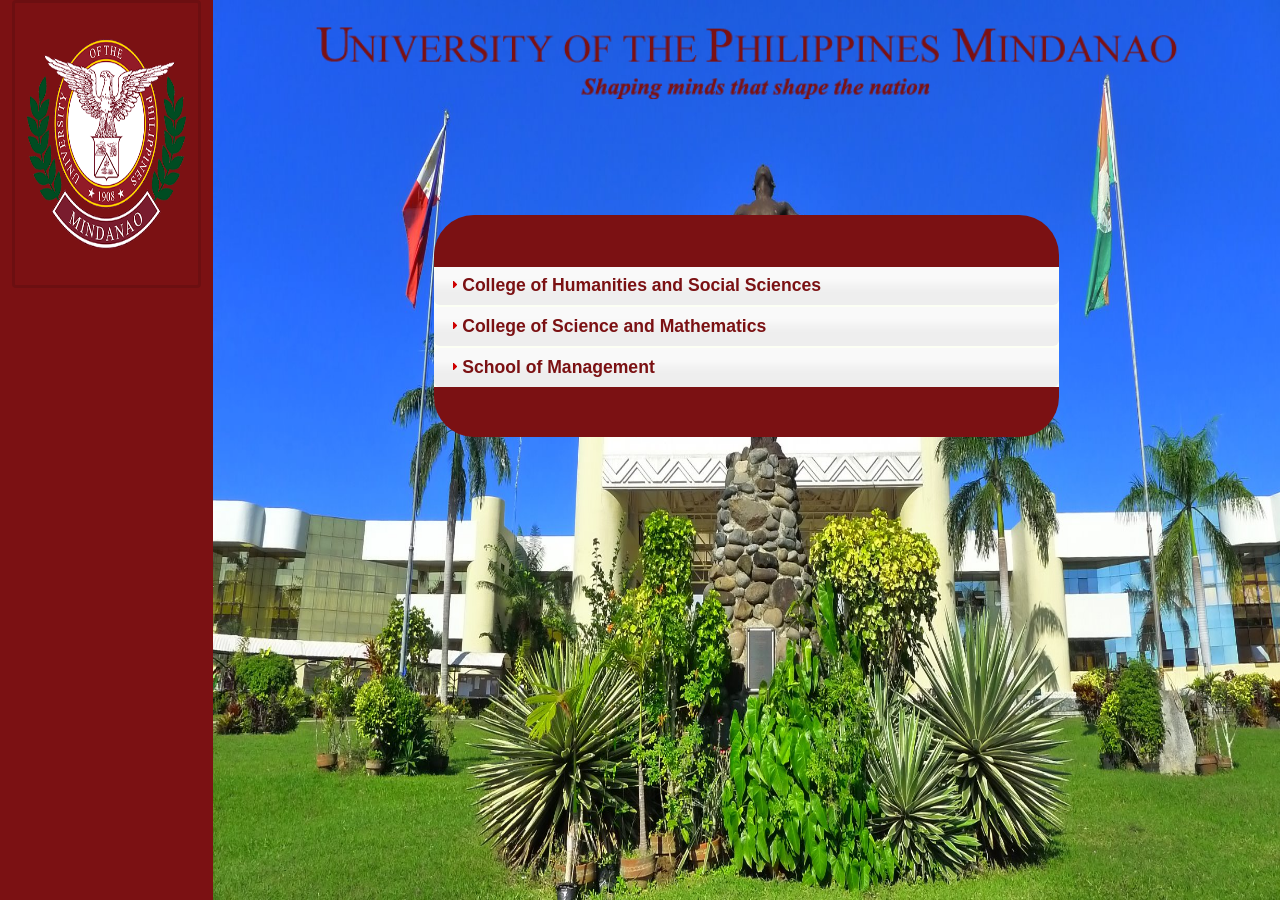
<file: MASAYON_OCON_VALIENTE_Intro_to_Bootstrap_Activity/acad_prog.html>
<!doctype html>
<html lang="en">

<head>
  <link rel="icon" type="image/png" href="pics/upmin_logo.png">
  <meta charset="utf-8">
  <title>Academic Programs | University of the Philippines Mindanao</title>
  <link rel="stylesheet" href="bootstrap/bootstrap-5.0.1-dist/css/bootstrap.min.css">
  <link rel="stylesheet" href="jquery/jquery-ui/jquery-ui.css">
  <link rel="stylesheet" href="css/acad_prog.css">
  <script src="jquery/jquery-3.6.0.js"></script>
  <script src="jquery/jquery-ui/jquery-ui.js"></script>
</head>

<body>
  <!-- HTML -->
  <div class="container-fluid">
    <div class="row">
      <div class="col-12 col-lg-2" id="sidebar">
        <p class="text-center">
          <a class="btn" data-bs-toggle="collapse" name="Toggle Menu" href="#collapseExample" role="button" aria-expanded="false" aria-controls="collapseExample">
            <img class="img-fluid" id="upmin" src="pics/upmin_logo.png"></a>
        </p>
        <div class="collapse" id="collapseExample">
          <div class="card card-body">
            <ul class="nav justify-content-center" id="menu-1">
              <li class="nav-item"><a class="nav-link" href="index.html"><img src="pics/home2.png" class="icon">HOME</a></li>
              <li class="nav-item"><a class="nav-link active" aria-current="page" href="acad_units.html"><img src="pics/acad_units.png" class="icon">ACADEMIC UNITS</a></li>
              <li class="nav-item"><a class="nav-link" href="acad_prog.html"><img src="pics/acad_program.png" class="icon">ACADEMIC PROGRAMS</a></li>
              <li class="nav-item"><a class="nav-link" href="sign_up.html"><img src="pics/login.png" class="icon">SIGNUP</a></li>
            </ul>
          </div>
        </div>
      </div>
      <div class="col-12 col-lg-10" id="content">
        <img src="pics/origlogonew2.png" id="logo_with_quote">
        <fieldset>
          <div>
            <div class="accordion">
              <h1>College of Humanities and Social Sciences </h1>
              <div class="accordion1">
                <ul>BS Anthropology</ul>
                <p align="justify">Anthropology is a social science that explores society and humanity from a bio-cultural and cross-cultural approach. The program is designed to provide students with training, field experience, and hands-on
                  exposure
                  to
                  methods of anthropological research and visual documentation of different cultural life ways, both local and globally. Career opportunities for BS Anthropology graduates include research analyst, educator, development worker,
                  advertising
                  consultant, human resource officer, policy researcher, evaluator, social auditor, cultural broker, social advocate, and museum researcher, and other related fields.</p>
                <h2>BS Architecture</h2>
                <p align="justify">The BS Architecture program trains students to be professional architects with a high sense of social and cultural awareness that is the result of five years of study in construction and building technology,
                  architectural
                  history and critical theory, and urban and regional planning. BS Architecture graduates now work as professional design architects, heritage planners/conservators, museum curators, architectural critics, architectural
                  photographers,
                  renderers, AutoCAD specialists, cartographers, building development scientists, corporate consultants, environmental planners, and real estate project managers.</p>
                <h3>BA Communication and Media Arts</h3>
                <p align="justify">The BA Communication and Media Arts program trains students to be effective and savvy communication and media specialists who are able to critically, creatively, and imaginatively use their skills in the incisive
                  analysis
                  of social and cultural realities. BA Communication and Media Arts graduates are employed as corporate communication executives, media production staff, public relations officers, business process outsourcing specialists, theater
                  artists,
                  video production staff, advertising executives, web designers, teachers, communications and market researchers, speech writers, and print and broadcast journalists. </p>
                <h4>BA English</h4>
                <p align="justify">The BA English program trains students to become critical and creative thinkers who are skilled not just in the production of creative works but also in the practice of the English language in the global setting.
                  BA
                  English graduates now work as lawyers, business process outsourcing specialists, medical transcribers, information officers, public relations writers, copywriters, teachers, scriptwriters, technical writers, journalists, marketing
                  communication specialists, and authors or editors of books and magazines.</p>
                <h5>Diploma in Exercise and Sport Science</h5>
                <p align="justify">This post-baccalaureate program is for those who would like to take up physical education or sports science as another area of specialization. </p>
                <h6>Diploma/Master in Urban Planning and Regional Planning</h6>
                <p align="justify">The DURP program requires the completion of 20 units of course work (listed below), which also constitute the core courses of the MA Program, along with 6 units of electives. There are two options in taking the MA
                  Urban
                  and Regional Planning program. These are: Plan A (thesis option): Diploma-level courses (20 units) + 9 units of field of specialization courses + 6-unit thesis/Plan 300. Plan B (non-thesis option): Diploma-level courses (20 units)
                  +
                  15
                  units of field of specialization courses + 6 units of cognate (minor) courses + comprehensive examination (written and oral). </p>
              </div>
              <h2>College of Science and Mathematics </h2>
              <div class="accordion1">
                <h1 class='header'>BS Applied Mathematics</h1>
                <p align="justify">A 4-year degree program that provides graduates with the ability to identify, formulate, model, and analyze real-world problems and find their solutions using operations research techniques, geospatial
                  tools, and
                  statistical methods. It also provides competencies in decision making analysis, optimization, mathematical modelling and simulation and the ability to implement and develop computer programs to facilitate complex computations.</p>
                <h2 class='header'>BS Biology</h2>
                <p align="justify">The Department of Biological Sciences and Environmental Studies (BSES) offers a 4-year BS Biology degree program with two major fields of specialization to choose from, Ecology and Cell Biology. Areas
                  of study in Ecology
                  include life forms in terrestrial and aquatic ecosystems. The Cell Biology division has recently been expanded to include not only studies of life forms at cellular level, but also molecular studies of plant, animal and microbial
                  life
                  forms. The BS Biology curriculum also includes the conduct of an undergraduate thesis which provides the students the opportunity to perform research work along their chosen field of specialization under the guidance of their
                  selected
                  faculty adviser.</p>
                <h3 class='header'>BS Computer Science</h3>
                <p align="justify">A 4-year degree program that offers advanced studies in computer science and training in computer systems and software analysis and development. Students are equipped with the necessary and relevant
                  knowledge and skills
                  that meet the needs of the IT industry and the academe and for pursuing advanced degrees in computer science and related fields.</p>
                <h4 class='header'>BS Food Science and Technology</h4>
                <p align="justify">It is a 4-year program that trains food scientist who will supervise workers in the food industry to maintain sanitary safe and acceptable products, improve food through research and development of
                  quality control, make
                  novel food products and products, ingredients and processing equipment.</p>
                <h5 class='header'>MS Food Science</h5>
                <p align="justify">The application of the basic sciences and engineering to study the fundamental physical, chemical, and biochemical nature of foods and the principle of food processing. BS Food Technology graduates and
                  graduates from allied fields will greatly benefit from this program. Furthermore, the program will provide focal persons in the food industry and government agencies the foundation in generating relevant and appropriate
                  technologies
                  and
                  policies for the food sector. Graduates in MS in food science works in the academe as professors and administrators in state colleges and universities and as researchers/scientists in the different government agencies. In the
                  industry,
                  they work as managers in quality assurance and R&D. </p>
              </div>
              <h3>School of Management</h3>
              <div class="accordion1">
                <h1>BS Agribusiness Economics</h1>
                <p align="justify">The program is based primarily on the needs of Mindanao, particularly in pursuing the island’s role as the country’s food basket amidst the challenges of globalization and international competitiveness. The
                  program
                  is
                  unique as no other university in the region offers a degree in economics that is geared towards applying economic theories in agribusiness. The program will develop graduates with strong theoretical and mathematical foundations
                  necessary
                  for the application of concepts in real problems of the region.</p>
                <h2>MS in Management</h2>
                <p align="justify">The program aims to train qualified students for a professional career in the management of public agencies, business companies, and educational institutions. Above all, it seeks to advance a manager’s skills in
                  every
                  particular field of endeavor. It also seeks to enable the manager to competently apply management theories to the enterprise’s manifold activities. </p>
                <h3>PhD by Research</h3>
                <p align="justify">The PhD by Research program aims to produce graduates who have contributed to the body of knowledge in specific fields of study or to have provided innovative, theory-based, systematic, and practical solutions to
                  the
                  significant concerns of specific industries.</p>
              </div>
            </div>
          </div>
        </fieldset>
      </div>
    </div>
  </div>

  <!-- Javascript -->
  <script src="bootstrap/bootstrap-5.0.1-dist/js/bootstrap.min.js"></script>
  <script src="js/acad_prog.js" charset="utf-8"></script>
</body>

</html>
</file>
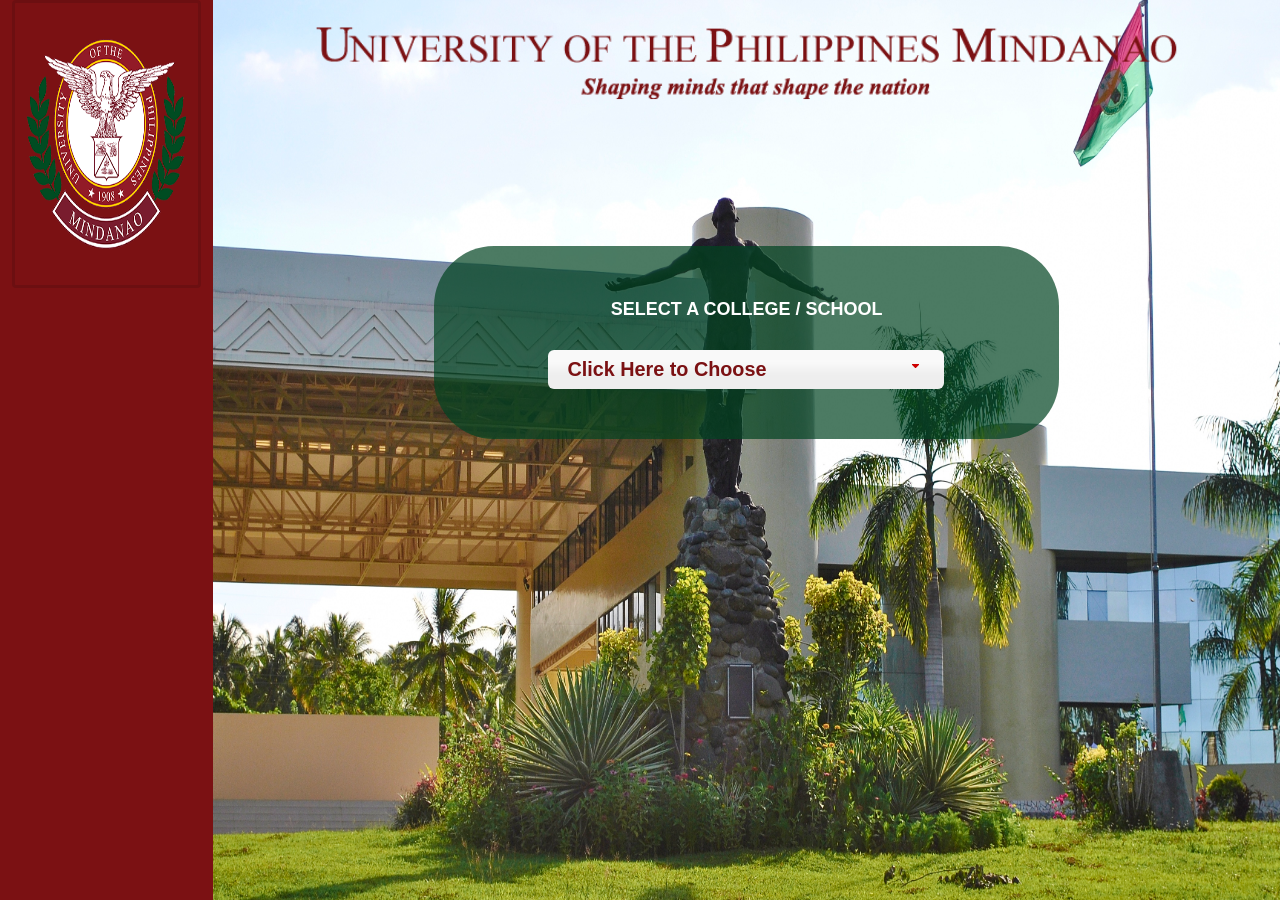
<file: MASAYON_OCON_VALIENTE_Intro_to_Bootstrap_Activity/acad_units.html>
<!doctype html>
<html lang = "en">
    <head>
        <link rel="shortcut icon" type="image/png" href="pics/upmin_logo.png">
        <meta charset = "utf-8">
        <title>Academic Units | University of the Philippines Mindanao</title>
        <link href="bootstrap/bootstrap-5.0.1-dist/css/bootstrap.min.css" rel="stylesheet">
        <link rel="stylesheet" href="jquery/jquery-ui/jquery-ui.css">
        <link rel="stylesheet" href="css/acad_units.css">
        <script src = "jquery/jquery-3.6.0.js"></script>
        <script src = "jquery/jquery-ui/jquery-ui.js"></script>
    </head>

    <body>
        <!-- HTML -->
        <div class="container-fluid">
            <div class="row">
                <div class="col-12 col-lg-2" id="sidebar">
                    <p class="text-center">
                        <a class="btn" data-bs-toggle="collapse" name="Toggle Menu" href="#collapseExample" role="button" aria-expanded="false" aria-controls="collapseExample">
                        <img class="img-fluid" id="upmin" src="pics/upmin_logo.png"></a>
                    </p>
                    <div class="collapse" id="collapseExample">
                        <div class="card card-body">
                            <ul class="nav justify-content-center" id="menu-1">
                                <li class="nav-item"><a class="nav-link" href="index.html"><img src="pics/home2.png" class="icon">HOME</a></li>
                                <li class="nav-item"><a class="nav-link active" href="acad_units.html"><img src="pics/acad_units.png" class="icon">ACADEMIC UNITS</a></li>
                                <li class="nav-item"><a class="nav-link" href="acad_prog.html"><img src="pics/acad_program.png" class="icon">ACADEMIC PROGRAMS</a></li>
                                <li class="nav-item"><a class="nav-link" href="sign_up.html"><img src="pics/login.png" class="icon">SIGNUP</a></li>
                            </ul>
                        </div>
                    </div>
                </div>

                <div class="col-12 col-lg-10" id="content">
                    <img src="pics/origlogonew2.png" id="logo_with_quote">
                    <fieldset>
                        <label for="speed">SELECT A COLLEGE / SCHOOL</label>
                        <br>
                        <select name="speed" id="speed">
                            <option selected="selected" value="">Click Here to Choose</option>
                            <option value="csm.html">College of Science and Mathematics</option>
                            <option value="chss.html">College of Humanities and Social Sciences</option>
                            <option value="som.html">School of Management</option>
                        </select>
                    </fieldset>
                </div>
            </div>
        </div>

        <!---Javascript-->
        <script src="js/acad_units.js"></script>
        <script src="bootstrap/bootstrap-5.0.1-dist/js/bootstrap.bundle.min.js"></script>
    </body>
</html>
</file>
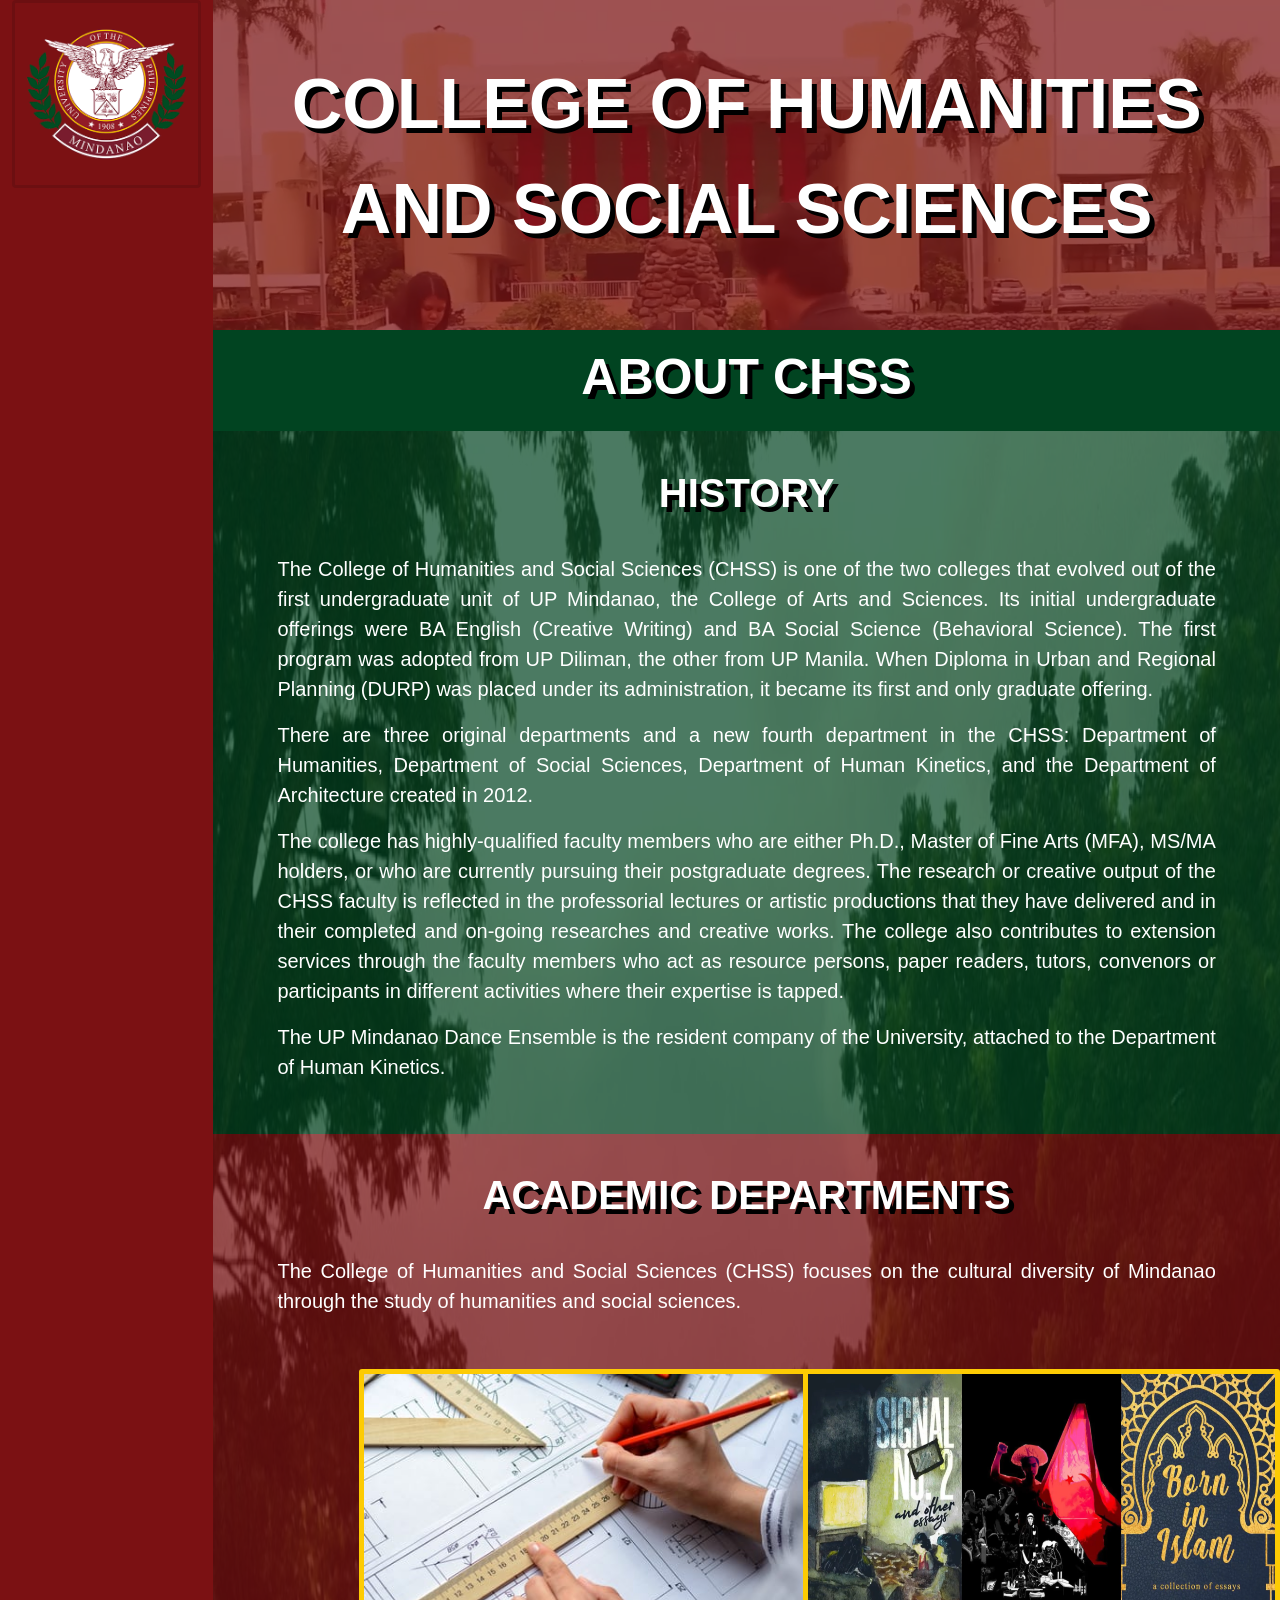
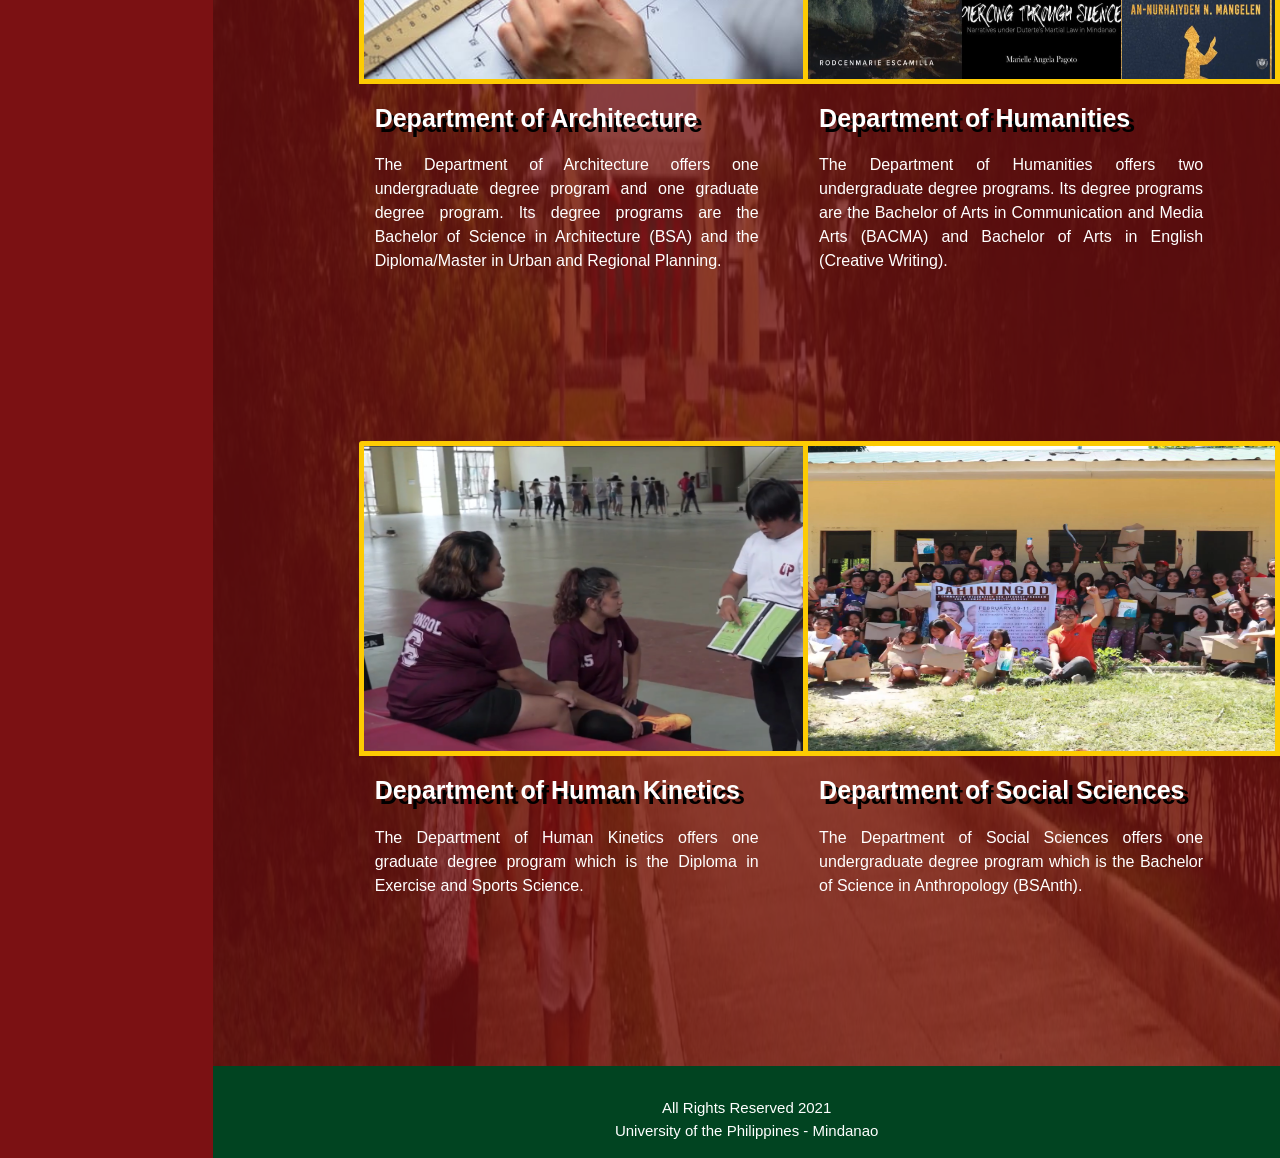
<file: MASAYON_OCON_VALIENTE_Intro_to_Bootstrap_Activity/chss.html>
<!doctype html>
<html lang = "en">
   <head>
    <link rel="shortcut icon" type="image/png" href="pics/upmin_logo.png">
      <meta charset = "utf-8">
      <title>College of Humanities and Social Sciences | University of the Philippines Mindanao</title>
      <link href="bootstrap/bootstrap-5.0.1-dist/css/bootstrap.min.css" rel="stylesheet">
        <link rel="stylesheet" href="jquery/jquery-ui/jquery-ui.css">
        <link rel="stylesheet" href="css/chss.css">
        <script src = "jquery/jquery-3.6.0.js"></script>
        <script src = "jquery/jquery-ui/jquery-ui.js"></script>
   </head>

   <body>
    <button onclick="topFunction()" id="myBtn" title="Go to top">Go Back to Top</button>
    <div class="container-fluid">

        <div class="row" id="image">
            <div class="col-12 col-lg-2 side">
                <div id="box">
                    <p class="text-center">
                        <a class="btn sticky left" data-bs-toggle="collapse" href="#collapseExample" role="button" aria-expanded="false" aria-controls="collapseExample">
                        <img class="img-fluid" id="upmin" src="pics/upmin_logo.png"></a>
                    </p>
                    <div class="collapse" id="collapseExample">
                        <div class="card card-body card_sidebar">
                            <ul class="nav justify-content-center" id="menu-1">
                                <li class="nav-item"><a class="nav-link" href="index.html"><img src="pics/home2.png" class="icon">HOME</a></li>
                                <li class="nav-item"><a class="nav-link active" href="acad_units.html"><img src="pics/acad_units.png" class="icon">ACADEMIC UNITS</a></li>
                                <li class="nav-item"><a class="nav-link" href="acad_prog.html"><img src="pics/acad_program.png" class="icon">ACADEMIC PROGRAMS</a></li>
                                <li class="nav-item"><a class="nav-link" href="sign_up.html"><img src="pics/login.png" class="icon">SIGNUP</a></li>
                            </ul>
                        </div>
                    </div>
                </div>
            </div>
            <div class="col-12 col-lg-10 red_overlay">
                    <p id="csm">COLLEGE OF HUMANITIES AND SOCIAL SCIENCES</p>

                <div class="row" id="image2">
                    <div class="col-xs-12 col-md-12 col-lg-12 green_bg">
                            <p id="csm2">ABOUT CHSS</p>
                    </div>

                    <div class="col-xs-12 col-md-12 col-lg-12 green_overlay">
                        <p id="csm3">HISTORY</p>
                        <p id="csm4_1">
                            The College of Humanities and Social Sciences (CHSS) is one of the two colleges that evolved out of the first undergraduate
                            unit of UP Mindanao, the College of Arts and Sciences. Its initial undergraduate offerings were BA English (Creative Writing)
                            and BA Social Science (Behavioral Science). The first program was adopted from UP Diliman, the other from UP Manila.
                            When Diploma in Urban and Regional Planning (DURP) was placed under its administration, it became its first and only
                            graduate offering.
                        </p>
                        <p id="csm4_1">
                            There are three original departments and a new fourth department in the CHSS: Department of Humanities,
                            Department of Social Sciences, Department of Human Kinetics, and the Department of Architecture created in 2012.
                        </p>
                        <p id="csm4_1">
                            The college has highly-qualified faculty members who are either Ph.D., Master of Fine Arts (MFA), MS/MA holders, or who are
                            currently pursuing their postgraduate degrees. The research or creative output of the CHSS faculty is reflected in the
                            professorial lectures or artistic productions that they have delivered and in their completed and on-going researches and
                            creative works. The college also contributes to extension services through the faculty members who act as resource persons,
                            paper readers, tutors, convenors or participants in different activities where their expertise is tapped.
                        </p>
                        <p id="csm4">
                            The UP Mindanao Dance Ensemble is the resident company of the University, attached to the Department of Human Kinetics.
                        </p>
                    </div>

                    <div class="col-xs-12 col-md-12 col-lg-12 red_overlay ">
                            <p id="csm3">ACADEMIC DEPARTMENTS</p>
                            <p id="csm4">
                                The College of Humanities and Social Sciences (CHSS) focuses on the cultural diversity of Mindanao through the study of
                            humanities and social sciences.
                            </p>

                            <div class="row justify-content-center">
                                <div class="col-lg-5 col-10">
                                    <div class="card dbses">
                                        <img class="card-img-top pic_da" src="pics/da.jpg">
                                        <div class="card-body">
                                            <p id="csm5">Department of Architecture</p>
                                            <p id="csm6">
                                                The Department of Architecture offers one undergraduate degree program and one graduate degree program.
                                                Its degree programs are the Bachelor of Science in Architecture (BSA) and the Diploma/Master in Urban and
                                                Regional Planning.
                                            </p>
                                          <button class="button" onclick="gotoBio();">See Degree Programs</button>
                                        </div>
                                    </div>
                                </div>
                                <div class="col-lg-4 col-10">
                                    <div class="card dbses ">
                                        <img class="card-img-top pic_dh" src="pics/dh.png">
                                        <div class="card-body">
                                            <p id="csm5">Department of Humanities</p>
                                            <p id="csm6">
                                                The Department of Humanities offers two undergraduate degree programs.
                                                Its degree programs are the Bachelor of Arts in Communication and Media Arts (BACMA) and Bachelor of Arts in
                                                English (Creative Writing).
                                            </p>
                                          <button class="button" onclick="gotoBio();">See Degree Programs</button>
                                        </div>
                                    </div>
                                </div>
                                <div class="col-lg-5 col-10">
                                    <div class="card dbses">
                                        <img class="card-img-top pic_dhk" src="pics/dhk2.png">
                                        <div class="card-body">
                                            <p id="csm5">Department of Human Kinetics</p>
                                            <p id="csm6">
                                                The Department of Human Kinetics offers one graduate degree program which is the Diploma in Exercise and Sports Science.
                                            </p>
                                          <button class="button" onclick="gotoBio();">See Degree Programs</button>
                                        </div>
                                    </div>
                                </div>
                                <div class="col-lg-4 col-10">
                                    <div class="card dbses">
                                        <img class="card-img-top pic_dss" src="pics/dss2.png">
                                        <div class="card-body">
                                            <p id="csm5">Department of Social Sciences</p>
                                            <p id="csm6">
                                                The Department of Social Sciences offers one undergraduate degree program which is the Bachelor of Science in Anthropology (BSAnth).
                                            </p>
                                          <button class="button" onclick="gotoBio();">See Degree Programs</button>
                                        </div>
                                    </div>
                                </div>
                            </div>
                    </div>
                    <div class="col-xs-12 col-md-12 col-lg-12 footer green_bg">
                        <p id="csm7">All Rights Reserved 2021<br>University of the Philippines - Mindanao</p>
                    </div>
                </div>
            </div>
        </div>
    </div>

    <script src="js/chss.js"></script>
    <script src="bootstrap/bootstrap-5.0.1-dist/js/bootstrap.bundle.min.js"></script>
   </body>
</html>
</file>
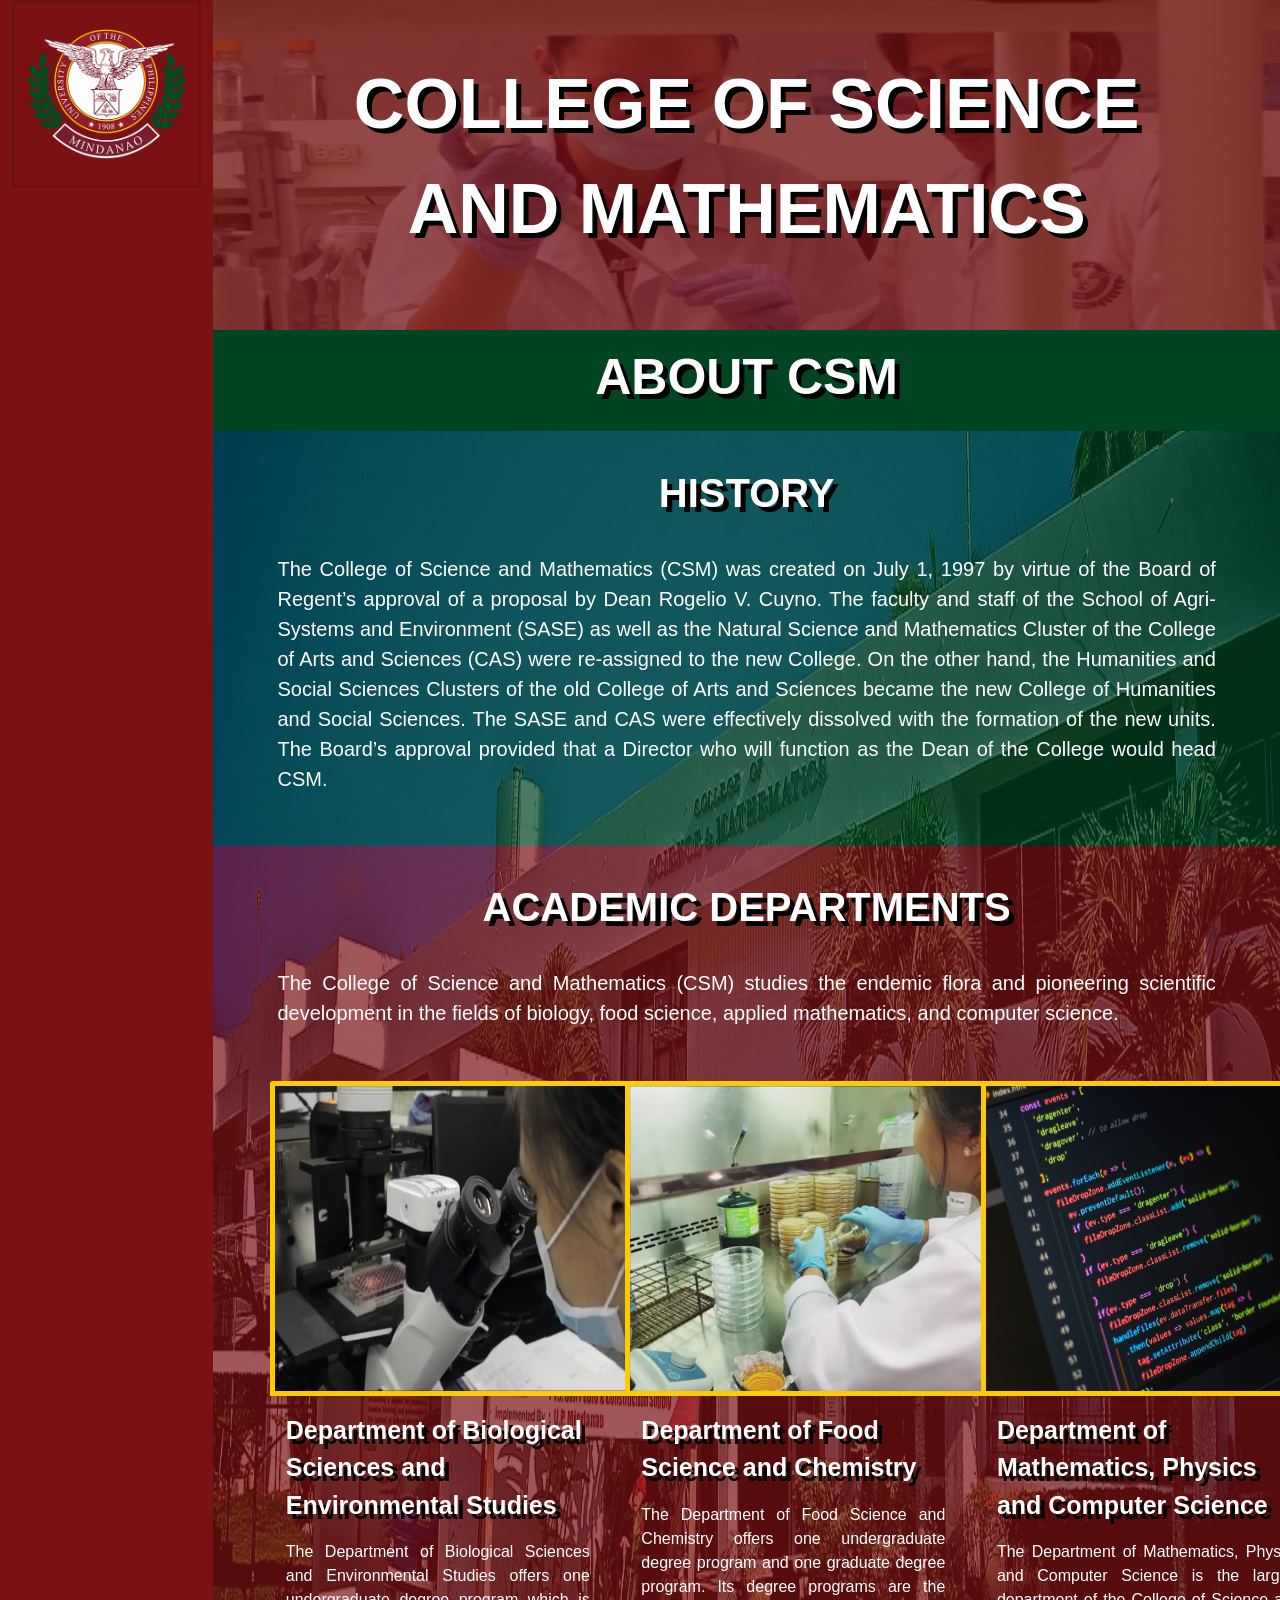
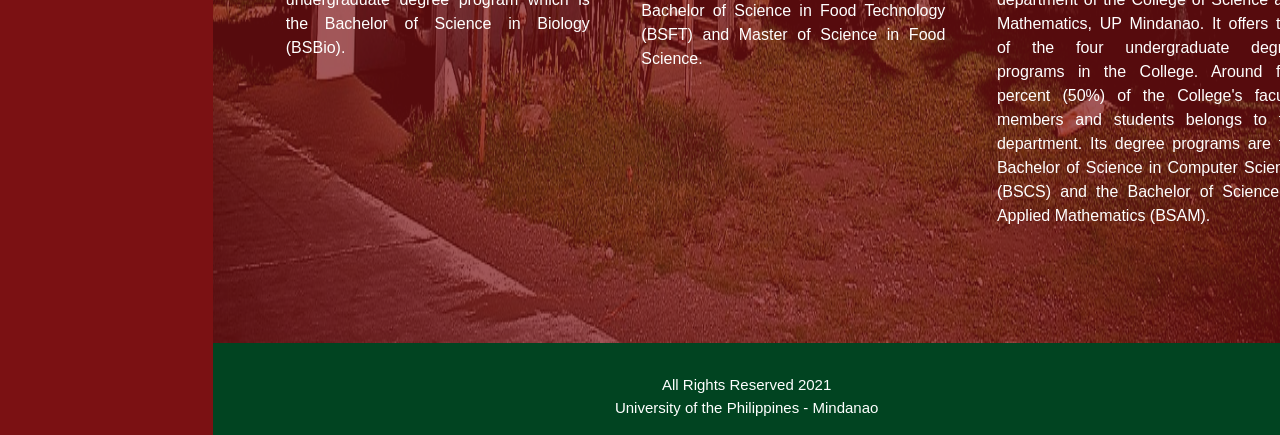
<file: MASAYON_OCON_VALIENTE_Intro_to_Bootstrap_Activity/csm.html>
<!doctype html>
<html lang = "en">
   <head>
    <link rel="shortcut icon" type="image/png" href="pics/upmin_logo.png">
      <meta charset = "utf-8">
      <title>College of Science and Mathematics | University of the Philippines Mindanao</title>
      <link href="bootstrap/bootstrap-5.0.1-dist/css/bootstrap.min.css" rel="stylesheet">
        <link rel="stylesheet" href="jquery/jquery-ui/jquery-ui.css">
        <link rel="stylesheet" href="css/csm.css">
        <script src = "jquery/jquery-3.6.0.js"></script>
        <script src = "jquery/jquery-ui/jquery-ui.js"></script>
   </head>

   <body>
    <button onclick="topFunction()" id="myBtn" title="Go to top">Go Back to Top</button>
    <div class="container-fluid">

        <div class="row" id="image">
            <div class="col-12 col-lg-2 side">
                <div id="box">
                    <p class="text-center">
                        <a class="btn sticky left" data-bs-toggle="collapse" href="#collapseExample" role="button" aria-expanded="false" aria-controls="collapseExample">
                        <img class="img-fluid" id="upmin" src="pics/upmin_logo.png"></a>
                    </p>
                    <div class="collapse" id="collapseExample">
                        <div class="card card-body card_sidebar">
                            <ul class="nav justify-content-center" id="menu-1">
                                <li class="nav-item"><a class="nav-link" href="index.html"><img src="pics/home2.png" class="icon">HOME</a></li>
                                <li class="nav-item"><a class="nav-link active" href="acad_units.html"><img src="pics/acad_units.png" class="icon">ACADEMIC UNITS</a></li>
                                <li class="nav-item"><a class="nav-link" href="acad_prog.html"><img src="pics/acad_program.png" class="icon">ACADEMIC PROGRAMS</a></li>
                                <li class="nav-item"><a class="nav-link" href="sign_up.html"><img src="pics/login.png" class="icon">SIGNUP</a></li>
                            </ul>
                        </div>
                    </div>
                </div>
            </div>
            <div class="col-12 col-lg-10 red_overlay">
                    <p id="csm">COLLEGE OF SCIENCE AND MATHEMATICS</p>

                <div class="row" id="image2">
                    <div class="col-xs-12 col-md-12 col-lg-12 green_bg">
                            <p id="csm2">ABOUT CSM</p>
                    </div>

                    <div class="col-xs-12 col-md-12 col-lg-12 green_overlay">
                            <p id="csm3">HISTORY</p>
                            <p id="csm4">
                                The College of Science and Mathematics (CSM) was created on July 1, 1997 by virtue of the Board of Regent’s approval
                                of a proposal by Dean Rogelio V. Cuyno. The faculty and staff of the School of Agri-Systems and Environment (SASE)
                                as well as the Natural Science and Mathematics Cluster of the College of Arts and Sciences (CAS) were re-assigned to
                                the new College. On the other hand, the Humanities and Social Sciences Clusters of the old College of Arts and Sciences
                                became the new College of Humanities and Social Sciences. The SASE and CAS were effectively dissolved with the formation
                                of the new units. The Board’s approval provided that a Director who will function as the Dean of the College would head
                                CSM.
                            </p>
                    </div>

                    <div class="col-xs-12 col-md-12 col-lg-12 red_overlay ">
                            <p id="csm3">ACADEMIC DEPARTMENTS</p>
                            <p id="csm4">
                                The College of Science and Mathematics (CSM) studies the endemic flora and pioneering scientific development
                                in the fields of biology, food science, applied mathematics, and computer science.
                            </p>

                            <div class="row justify-content-center">
                                <div class="col-lg-4 col-10">
                                    <div class="card dbses">
                                        <img class="card-img-top pic_dbses" src="pics/dbses.png">
                                        <div class="card-body">
                                            <p id="csm5">Department of Biological Sciences and Environmental Studies</p>
                                            <p id="csm6">
                                                The Department of Biological Sciences and Environmental Studies offers one undergraduate degree program
                                                which is the Bachelor of Science in Biology (BSBio).
                                            </p>
                                          <button class="button" onclick="gotoBio();">See Degree Programs</button>
                                        </div>
                                    </div>
                                </div>
                                <div class="col-lg-4 col-10">
                                    <div class="card dbses ">
                                        <img class="card-img-top pic_dfsc" src="pics/dfsc.png">
                                        <div class="card-body">
                                            <p id="csm5">Department of Food Science and Chemistry</p>
                                            <p id="csm6">
                                                The Department of Food Science and Chemistry offers one undergraduate degree program and one graduate degree program.
                                                Its degree programs are the Bachelor of Science in Food Technology (BSFT) and Master of Science in Food Science.
                                            </p>
                                          <button class="button" onclick="gotoBio();">See Degree Programs</button>
                                        </div>
                                    </div>
                                </div>
                                <div class="col-lg-3 col-10">
                                    <div class="card dbses">
                                        <img class="card-img-top pic_dmpcs" src="pics/dmpcs.jpeg">
                                        <div class="card-body">
                                            <p id="csm5">Department of Mathematics, Physics and Computer Science</p>
                                            <p id="csm6">
                                                The Department of Mathematics, Physics and Computer Science is the largest department of the College of Science and
                                                Mathematics, UP Mindanao. It offers two of the four undergraduate degree programs in the College. Around fifty percent
                                                (50%) of the College's faculty members and students belongs to the department. Its degree programs are the Bachelor of
                                                Science in Computer Science (BSCS) and the Bachelor of Science in Applied Mathematics (BSAM).
                                            </p>
                                          <button class="button" onclick="gotoBio();">See Degree Programs</button>
                                        </div>
                                    </div>
                                </div>
                            </div>
                    </div>
                    <div class="col-xs-12 col-md-12 col-lg-12 footer green_bg">
                        <p id="csm7">All Rights Reserved 2021<br>University of the Philippines - Mindanao</p>
                    </div>
                </div>
            </div>
        </div>
    </div>

    <script src="js/csm.js"></script>
    <script src="bootstrap/bootstrap-5.0.1-dist/js/bootstrap.bundle.min.js"></script>
   </body>
</html>
</file>
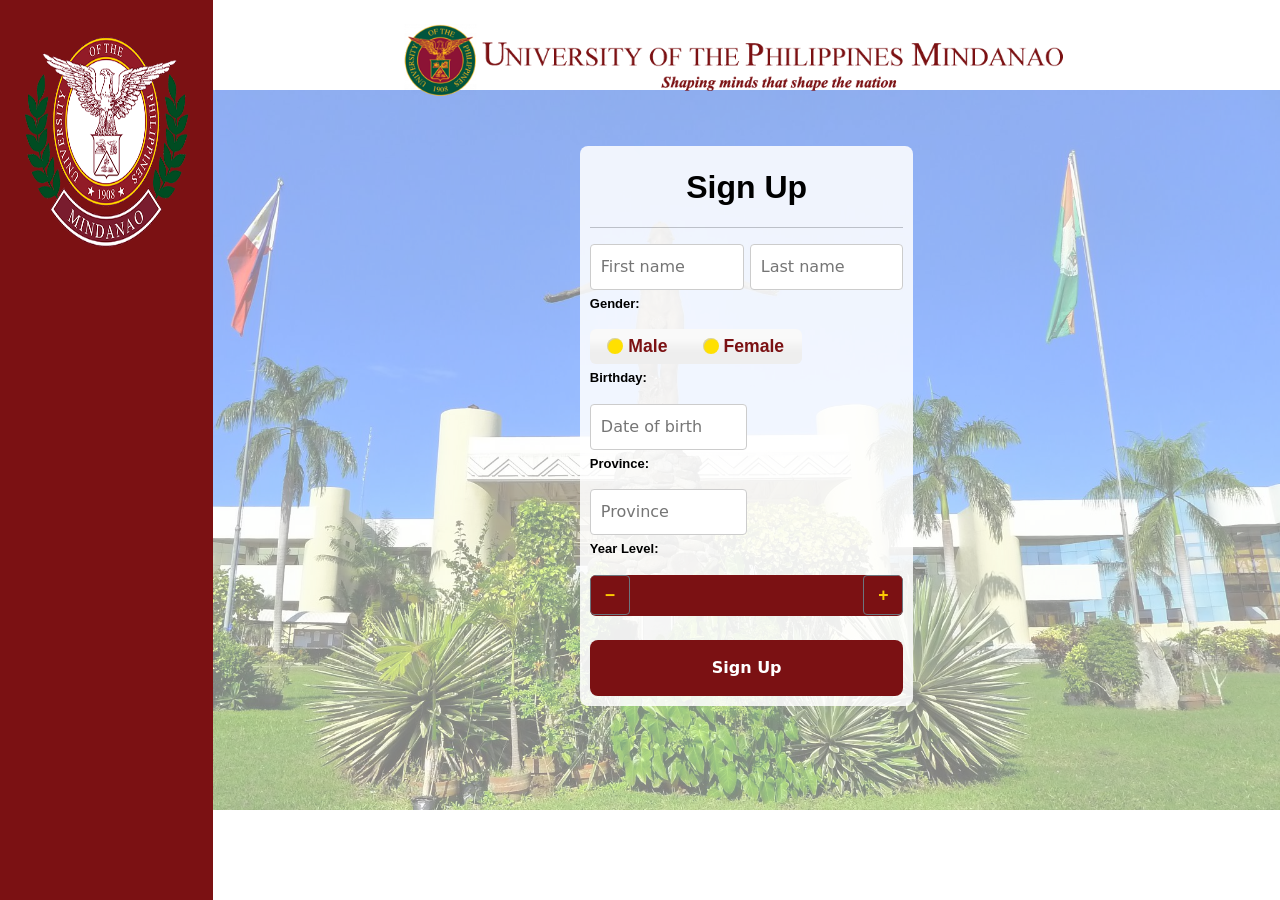
<file: MASAYON_OCON_VALIENTE_Intro_to_Bootstrap_Activity/sign_up.html>
<!DOCTYPE html>
<html lang = "en">
   <head>
      <meta charset = "utf-8">
      <title>Sign Up | University of the Philippines Mindanao</title>
      <link rel="icon" type="image/png" href="pics/upmin_logo.png"/>
      <link rel="stylesheet" href="css/bootstrap.min.css">
      <link rel="stylesheet" href="jquery/jquery-ui/jquery-ui.css">
      <link rel="stylesheet" href="css/sign_up.css">
      <script src = "jquery/jquery-3.6.0.js"></script>
      <script src = "jquery/jquery-ui/jquery-ui.js"></script>
      <script src = "js/bootstrap-input-spinner.js"></script>
      <script src = "js/bootstrap.js"></script>
   </head>

   <body>
      <div class="container-fluid">
         <div class="row">
             <div class="col-12 col-lg-2" id="sidebar">
                 <p class="text-center">
                     <a class="btn" data-bs-toggle="collapse" name="Toggle Menu" href="#collapseExample" role="button" aria-expanded="false" aria-controls="collapseExample">
                     <img class="img-fluid" id="upmin" src="pics/upmin_logo.png"></a>
                 </p>
                 <div class="collapse" id="collapseExample">
                     <div class="card card-body">
                         <ul class="nav justify-content-center" id="menu-1">
                             <li class="nav-item"><a class="nav-link" href="index.html"><img src="pics/home2.png" class="icon">HOME</a></li>
                             <li class="nav-item"><a class="nav-link" href="acad_units.html"><img src="pics/acad_units.png" class="icon">ACADEMIC UNITS</a></li>
                             <li class="nav-item"><a class="nav-link" href="acad_prog.html"><img src="pics/acad_program.png" class="icon">ACADEMIC PROGRAMS</a></li>
                             <li class="nav-item"><a class="nav-link active" href="sign_up.html"><img src="pics/login.png" class="icon">SIGNUP</a></li>
                         </ul>
                     </div>
                 </div>
             </div>

             <div class="col-12 col-lg-10" id="content">
               <img src="pics/origlogonew.png" id="logo_with_quote">
                  <div class = "form">
                     <p class="form-head">Sign Up</p>
                     <hr>
                     <input type="text" class="first-name" id="first" placeholder = "First name">
                     <input type="text" class="last-name" id="last" placeholder = "Last name"><br>
                     <p class="form-text">Gender:</p>
                     <div id="radioset">
                        <input type="radio" id="radio1" name="gender" value="Male"><label for="radio1">Male</label>
                        <input type="radio" id="radio2" name="gender" value="Female"><label for="radio2">Female</label>
                     </div>
                     <p class="form-text">Birthday:</p>
                     <input type="text" class="date" id="datepicker" placeholder="Date of birth"><br>
                     <p class="form-text">Province:</p>
                     <input type="text" class="province" id="autocomplete" placeholder="Province"><br>
                     <p class="form-text">Year Level:</p>
                     <input type="number" min="1" max="10" step="1" id="yearLevel" name="yearLevel"><br><br>
                     <input type="button" onclick="saveFile()" value="Sign Up">
                  </div>
               </div>
            </div>
            </div>
   <script src="js/sign_up.js">
   </script>
   </body>
</html>
</file>
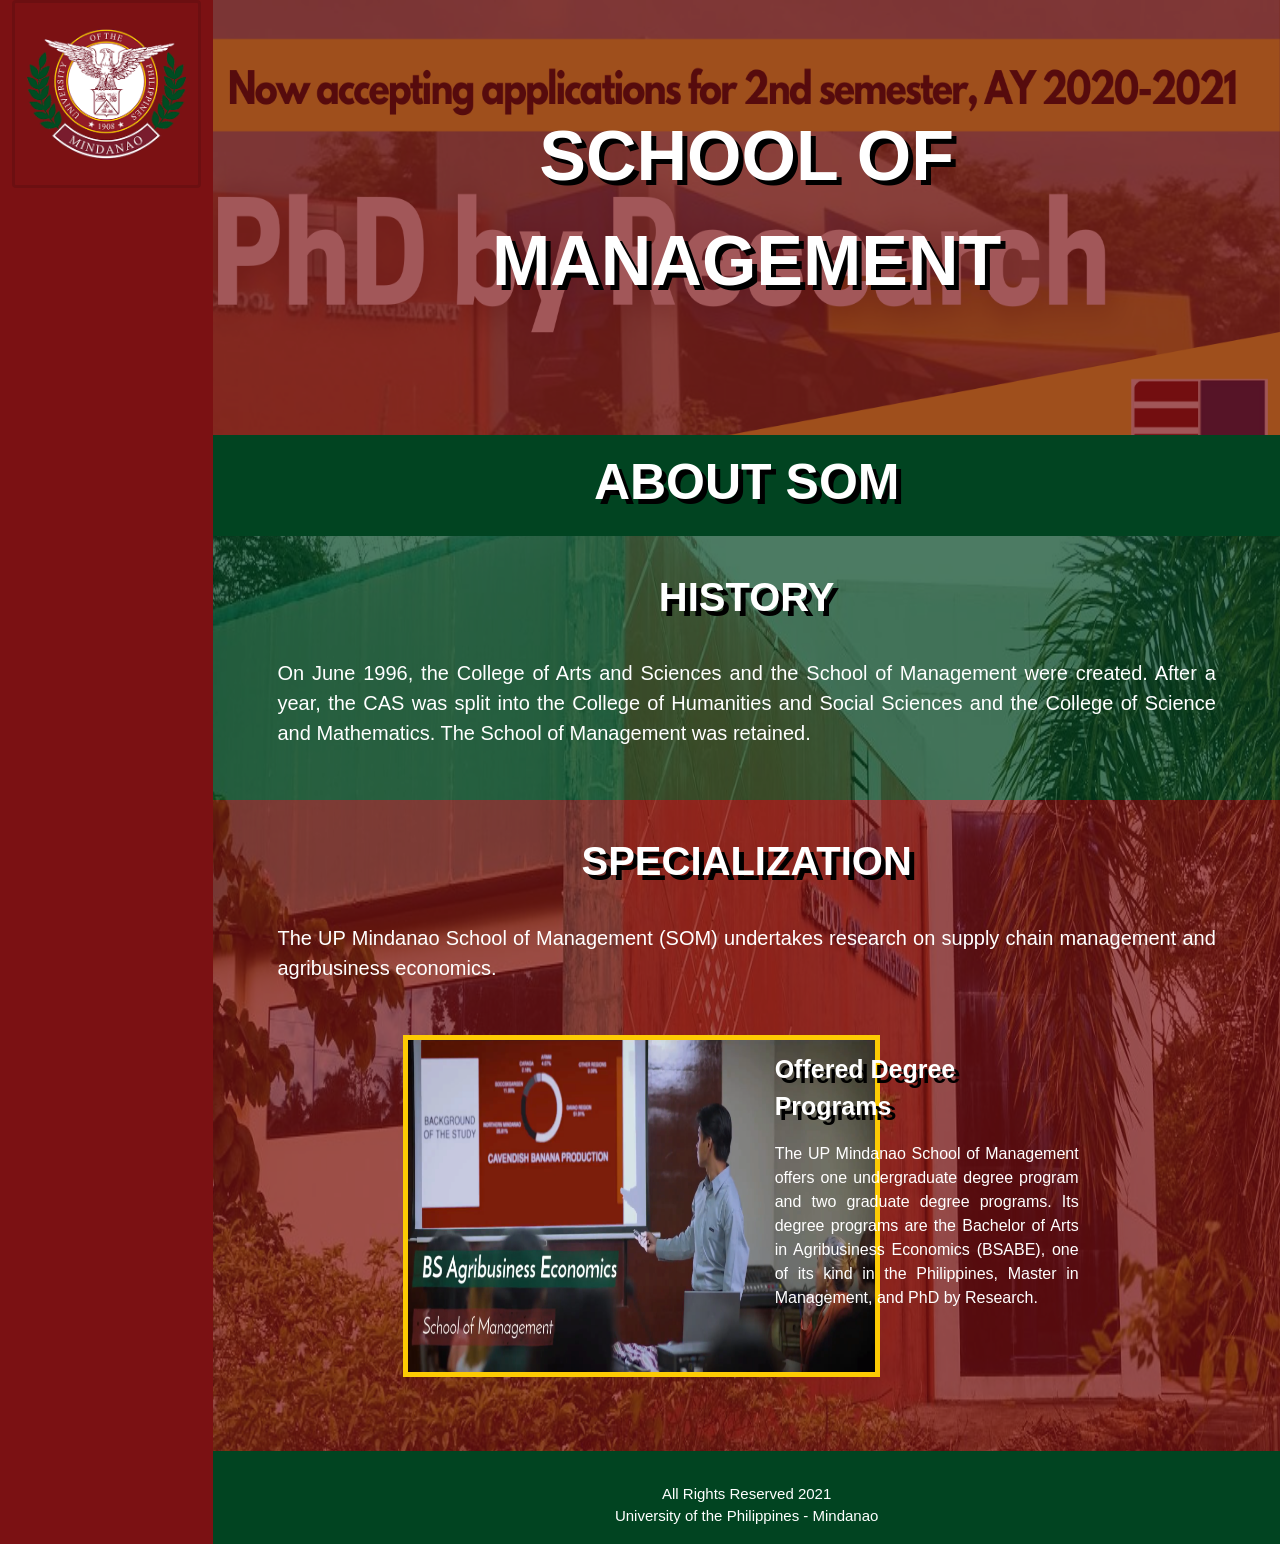
<file: MASAYON_OCON_VALIENTE_Intro_to_Bootstrap_Activity/som.html>
<!doctype html>
<html lang = "en">
   <head>
    <link rel="shortcut icon" type="image/png" href="pics/upmin_logo.png">
      <meta charset = "utf-8">
      <title>School of Management | University of the Philippines Mindanao</title>
      <link href="bootstrap/bootstrap-5.0.1-dist/css/bootstrap.min.css" rel="stylesheet">
        <link rel="stylesheet" href="jquery/jquery-ui/jquery-ui.css">
        <link rel="stylesheet" href="css/som.css">
        <script src = "jquery/jquery-3.6.0.js"></script>
        <script src = "jquery/jquery-ui/jquery-ui.js"></script>
   </head>

   <body>
    <button onclick="topFunction()" id="myBtn" title="Go to top">Go Back to Top</button>
    <div class="container-fluid">

        <div class="row" id="image">
            <div class="col-12 col-lg-2 side">
                <div id="box">
                    <p class="text-center">
                        <a class="btn sticky left" data-bs-toggle="collapse" href="#collapseExample" role="button" aria-expanded="false" aria-controls="collapseExample">
                        <img class="img-fluid" id="upmin" src="pics/upmin_logo.png"></a>
                    </p>
                    <div class="collapse" id="collapseExample">
                        <div class="card card-body card_sidebar">
                            <ul class="nav justify-content-center" id="menu-1">
                                <li class="nav-item"><a class="nav-link" href="index.html"><img src="pics/home2.png" class="icon">HOME</a></li>
                                <li class="nav-item"><a class="nav-link active" href="acad_units.html"><img src="pics/acad_units.png" class="icon">ACADEMIC UNITS</a></li>
                                <li class="nav-item"><a class="nav-link" href="acad_prog.html"><img src="pics/acad_program.png" class="icon">ACADEMIC PROGRAMS</a></li>
                                <li class="nav-item"><a class="nav-link" href="sign_up.html"><img src="pics/login.png" class="icon">SIGNUP</a></li>
                            </ul>
                        </div>
                    </div>
                </div>
            </div>
            <div class="col-12 col-lg-10 red_overlay">
                    <p id="csm">SCHOOL OF MANAGEMENT</p>

                <div class="row" id="image2">
                    <div class="col-xs-12 col-md-12 col-lg-12 green_bg">
                            <p id="csm2">ABOUT SOM</p>
                    </div>

                    <div class="col-xs-12 col-md-12 col-lg-12 green_overlay">
                            <p id="csm3">HISTORY</p>
                            <p id="csm4">
                                On June 1996, the College of Arts and Sciences and the School of Management were created. After a year,
                                the CAS was split into the College of Humanities and Social Sciences and the College of Science and Mathematics.
                                The School of Management was retained.
                            </p>
                    </div>

                    <div class="col-xs-12 col-md-12 col-lg-12 red_overlay ">
                            <p id="csm3">SPECIALIZATION</p>
                            <p id="csm4">
                                The UP Mindanao School of Management (SOM) undertakes research on supply chain management and agribusiness economics.
                            </p>

                            <div class="row justify-content-center">
                                <div class="col-lg-4 col-10">
                                    <img class="pic_som" src="pics/som2.png">
                                </div>
                                <div class="col-lg-4 col-10">
                                    <div class="card dbses">
                                        <div class="card-body">
                                            <p id="csm5">Offered Degree Programs</p>
                                            <p id="csm6">
                                                The UP Mindanao School of Management offers one undergraduate degree program and two graduate degree programs.
                                                Its degree programs are the Bachelor of Arts in Agribusiness Economics (BSABE), one of its kind in the Philippines,
                                                Master in Management, and PhD by Research.
                                            </p>
                                          <button class="button" onclick="gotoBio();">See Degree Programs</button>
                                        </div>
                                    </div>
                                </div>

                            </div>
                    </div>
                    <div class="col-xs-12 col-md-12 col-lg-12 footer green_bg">
                        <p id="csm7">All Rights Reserved 2021<br>University of the Philippines - Mindanao</p>
                    </div>
                </div>
            </div>
        </div>
    </div>

    <script src="js/som.js"></script>
    <script src="bootstrap/bootstrap-5.0.1-dist/js/bootstrap.bundle.min.js"></script>
   </body>
</html>
</file>
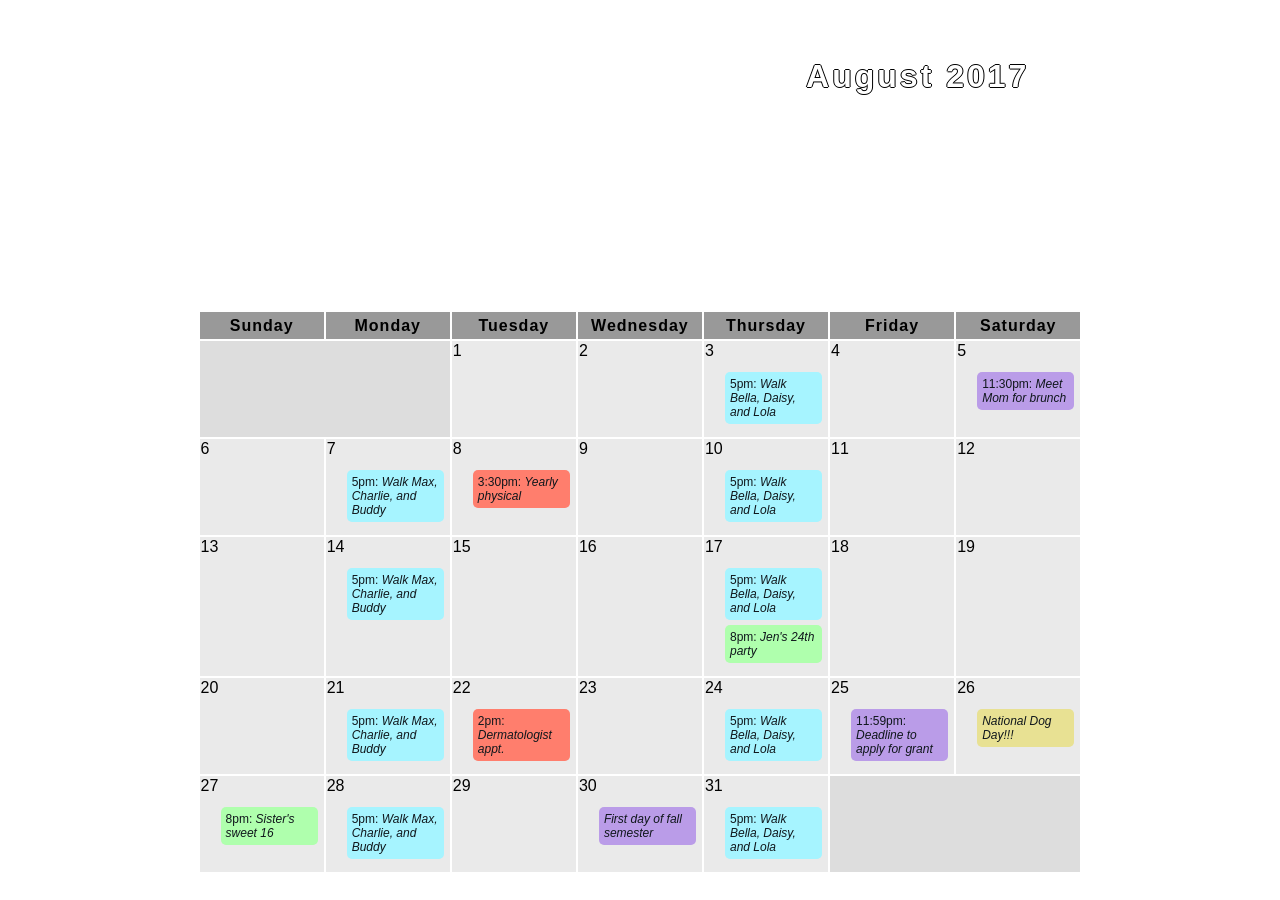
<file: TEST RUN - CSS/calendar.html>
<!DOCTYPE html>
<!-- saved from url=(0081)https://courses.edx.org/asset-v1:PennX+SD4x+3T2020+type@asset+block/calendar.html -->
<html>
    <head>
        <meta http-equiv="Content-Type" content="text/html; charset=UTF-8">
        <link rel="stylesheet" href="calendar.css">
</head>
<body>
<center>
<table>
	<thead>
        <tr class="month-header">
            <th colspan="14">
            	<h1>August 2017</h1>
            	<a class="copyright-notice" href="http://jaded-night-stock.deviantart.com/art/Dog-Stock-329-391442471">Photo © Jaded-Night-Stock</a>
            </th>
        </tr>
        <tr class="weekday-header">
            <th colspan="2"> Sunday </th>
            <th colspan="2"> Monday </th>
            <th colspan="2"> Tuesday </th>
            <th colspan="2"> Wednesday </th>
            <th colspan="2"> Thursday </th>
            <th colspan="2"> Friday </th>
            <th colspan="2"> Saturday </th>
        </tr>
    </thead>
	<tbody>

		<!-- Week 1 -->
        <tr class="week">
            <td colspan="4" class="off-day">
            </td><td colspan="2"> 1 </td>
            <td colspan="2"> 2 </td>
            <td colspan="2"> 3
            	<ul>
            		<li class="event dog-walk"> 5pm: <i>Walk Bella, Daisy, and Lola</i></li>
            	</ul>
            </td>
            <td colspan="2"> 4 </td>
            <td colspan="2"> 5
            	<ul>
            		<li class="event school"> 11:30pm: <i>Meet Mom for brunch</i></li>
            	</ul>
            </td>
        </tr>

        <!-- Week 2 -->
        <tr class="week">
            <td colspan="2"> 6 </td>
            <td colspan="2"> 7
            	<ul>
            		<li class="event dog-walk"> 5pm: <i>Walk Max, Charlie, and Buddy</i></li>
            	</ul>
            </td>
            <td colspan="2"> 8
            	<ul>
            		<li class="event appointment"> 3:30pm: <i>Yearly physical</i></li>
            	</ul>
            </td>
            <td colspan="2"> 9 </td>
            <td colspan="2"> 10
            	<ul>
            		<li class="event dog-walk"> 5pm: <i>Walk Bella, Daisy, and Lola</i></li>
            	</ul>
            </td>
            <td colspan="2"> 11 </td>
            <td colspan="2"> 12 </td>
        </tr>

        <!-- Week 3 -->
        <tr class="week">
            <td colspan="2"> 13 </td>
            <td colspan="2"> 14
            	<ul>
            		<li class="event dog-walk"> 5pm: <i>Walk Max, Charlie, and Buddy</i></li>
            	</ul>
            </td>
            <td colspan="2"> 15 </td>
            <td colspan="2"> 16 </td>
            <td colspan="2"> 17
            	<ul>
            		<li class="event dog-walk"> 5pm: <i>Walk Bella, Daisy, and Lola</i></li>
            		<li class="event birthday"> 8pm: <i>Jen's 24th party</i></li>
            	</ul>
            </td>
            <td colspan="2"> 18 </td>
            <td colspan="2"> 19 </td>
        </tr>

        <!-- Week 4 -->
        <tr class="week">
            <td colspan="2"> 20 </td>
            <td colspan="2"> 21
            	<ul>
            		<li class="event dog-walk"> 5pm: <i>Walk Max, Charlie, and Buddy</i></li>
            	</ul>
            </td>
            <td colspan="2"> 22
            	<ul>
            		<li class="event appointment"> 2pm: <i>Dermatologist appt.</i></li>
            	</ul>
           	</td>
            <td colspan="2"> 23 </td>
            <td colspan="2"> 24
            	<ul>
            		<li class="event dog-walk"> 5pm: <i>Walk Bella, Daisy, and Lola</i></li>
            	</ul>
            </td>
            <td colspan="2"> 25
            	<ul>
            		<li class="event school"> 11:59pm: <i>Deadline to apply for grant</i></li>
            	</ul>
            </td>
            <td colspan="2"> 26
            	<ul>
            		<li class="event holiday"> <i>National Dog Day!!!</i></li>
            	</ul>
            </td>
        </tr>

        <!-- Week 5 -->
        <tr class="week">
            <td colspan="2"> 27
            	<ul>
            		<li class="event birthday"> 8pm: <i>Sister's sweet 16</i></li>
            	</ul>
            </td>
            <td colspan="2"> 28
            	<ul>
            		<li class="event dog-walk"> 5pm: <i>Walk Max, Charlie, and Buddy</i></li>
            	</ul>
            </td>
            <td colspan="2"> 29 </td>
            <td colspan="2"> 30
            	<ul>
            		<li class="event school"> <i>First day of fall semester</i></li>
            	</ul>
            </td>
            <td colspan="2"> 31
            	<ul>
            		<li class="event dog-walk"> 5pm: <i>Walk Bella, Daisy, and Lola</i></li>
            	</ul>
            </td>
            <td colspan="4" class="off-day">
        </td></tr>
    </tbody>
</table>
</center>


</body></html>
</file>
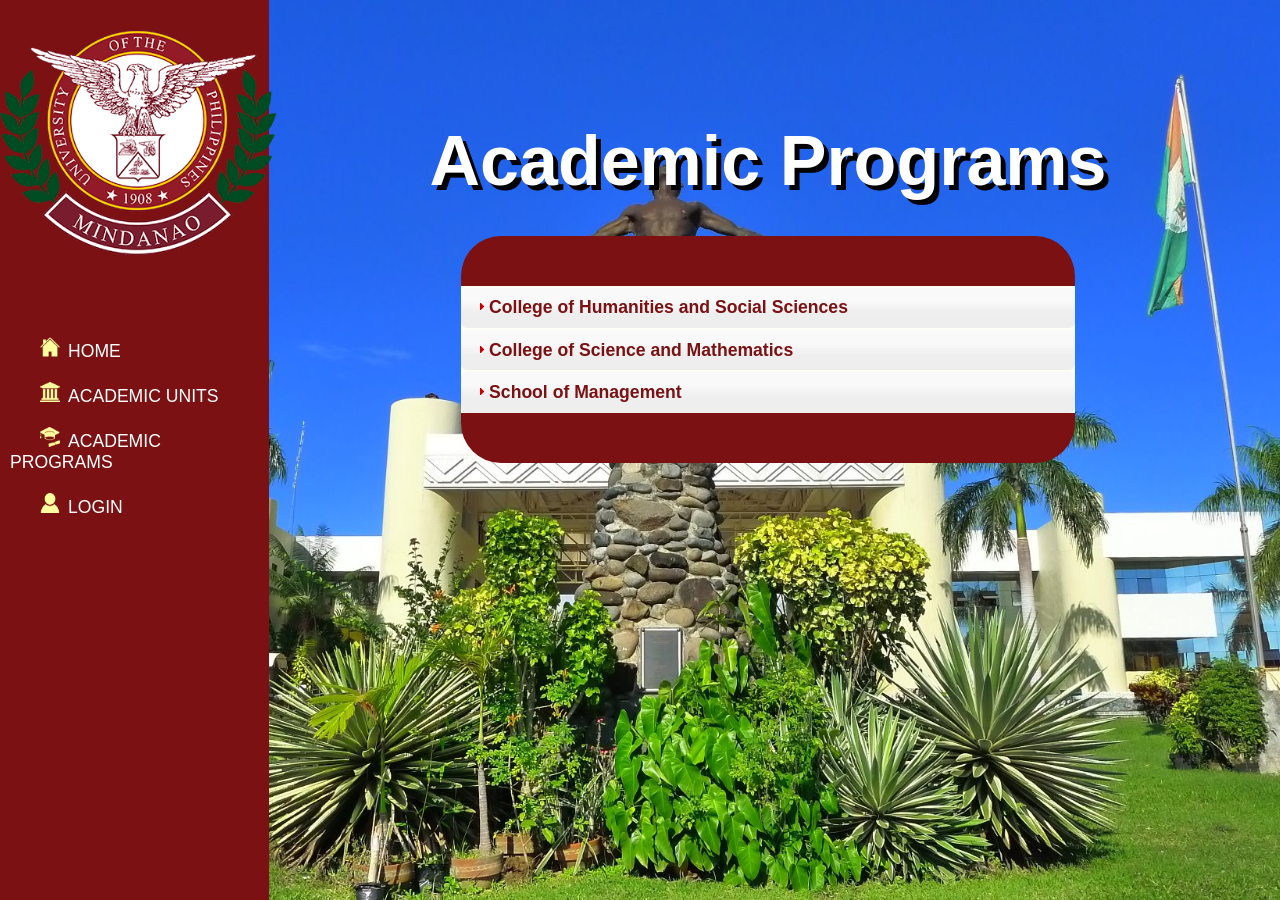
<file: VALIENTE_ OCON_MASAYON_ Programming Assignment/acad_prog.html>
<!doctype html>
<html lang="en">

<head>
  <meta charset="utf-8">
  <title>Academic Programs | University of the Philippines Mindanao</title>
  <link rel="icon" type="image/png" href="pics/upmin_logo.png"/>
  <link rel="stylesheet" href="jquery/jquery-ui/jquery-ui.css">
  <link rel="stylesheet" href="css/acad_prog.css">
  <script src="jquery/jquery-3.6.0.js"></script>
  <script src="jquery/jquery-ui/jquery-ui.js"></script>
</head>

<body>
  <!-- HTML -->
  <div class="menu">
    <img id="upmin" src="pics/upmin_logo.png" height="25%">
    <br><br><br><br>
    <ul id="menu-1">
      <li><a href="index.html"><img src="pics/home2.png" height="20px" width="20px">HOME</a></li>
      <li><a href="acad_units.html"><img src="pics/acad_units.png" height="20px" width="20px">ACADEMIC UNITS</a></li>
      <li><a href="acad_prog.html"><img src="pics/acad_program.png" height="20px" width="20px">ACADEMIC PROGRAMS</a></li>
      <li><a href="sign_up.html"><img src="pics/login.png" height="20px" width="20px">LOGIN</a></li>
    </ul>
  </div>
  <!-- HTML for Academic Programs -->
  <div class="content_csm">
    <div class="image_overlay">
      <p class="csm">Academic Programs</p>
    </div>
    <fieldset>
      <div>
        <div class="accordion">
          <h1>College of Humanities and Social Sciences </h1>
          <div class="accordion1">
            <ul>BS Anthropology</ul>
            <p align="justify">Anthropology is a social science that explores society and humanity from a bio-cultural and cross-cultural approach. The program is designed to provide students with training, field experience, and hands-on exposure to
              methods of anthropological research and visual documentation of different cultural life ways, both local and globally. Career opportunities for BS Anthropology graduates include research analyst, educator, development worker,
              advertising
              consultant, human resource officer, policy researcher, evaluator, social auditor, cultural broker, social advocate, and museum researcher, and other related fields.</p>
            <h2>BS Architecture</h2>
            <p align="justify">The BS Architecture program trains students to be professional architects with a high sense of social and cultural awareness that is the result of five years of study in construction and building technology,
              architectural
              history and critical theory, and urban and regional planning. BS Architecture graduates now work as professional design architects, heritage planners/conservators, museum curators, architectural critics, architectural photographers,
              renderers, AutoCAD specialists, cartographers, building development scientists, corporate consultants, environmental planners, and real estate project managers.</p>
            <h3>BA Communication and Media Arts</h3>
            <p align="justify">The BA Communication and Media Arts program trains students to be effective and savvy communication and media specialists who are able to critically, creatively, and imaginatively use their skills in the incisive
              analysis
              of social and cultural realities. BA Communication and Media Arts graduates are employed as corporate communication executives, media production staff, public relations officers, business process outsourcing specialists, theater
              artists,
              video production staff, advertising executives, web designers, teachers, communications and market researchers, speech writers, and print and broadcast journalists. </p>
            <h4>BA English</h4>
            <p align="justify">The BA English program trains students to become critical and creative thinkers who are skilled not just in the production of creative works but also in the practice of the English language in the global setting. BA
              English graduates now work as lawyers, business process outsourcing specialists, medical transcribers, information officers, public relations writers, copywriters, teachers, scriptwriters, technical writers, journalists, marketing
              communication specialists, and authors or editors of books and magazines.</p>
            <h5>Diploma in Exercise and Sport Science</h5>
            <p align="justify">This post-baccalaureate program is for those who would like to take up physical education or sports science as another area of specialization. </p>
            <h6>Diploma/Master in Urban Planning and Regional Planning</h6>
            <p align="justify">The DURP program requires the completion of 20 units of course work (listed below), which also constitute the core courses of the MA Program, along with 6 units of electives. There are two options in taking the MA Urban
              and Regional Planning program. These are: Plan A (thesis option): Diploma-level courses (20 units) + 9 units of field of specialization courses + 6-unit thesis/Plan 300. Plan B (non-thesis option): Diploma-level courses (20 units) + 15
              units of field of specialization courses + 6 units of cognate (minor) courses + comprehensive examination (written and oral). </p>
          </div>
          <h2>College of Science and Mathematics </h2>
          <div class="accordion1">
            <h1 class='header'>BS Applied Mathematics</h1>
            <p align="justify">A 4-year degree program that provides graduates with the ability to identify, formulate, model, and analyze real-world problems and find their solutions using operations research techniques, geospatial
              tools, and
              statistical methods. It also provides competencies in decision making analysis, optimization, mathematical modelling and simulation and the ability to implement and develop computer programs to facilitate complex computations.</p>
            <h2 class='header'>BS Biology</h2>
            <p  align="justify">The Department of Biological Sciences and Environmental Studies (BSES) offers a 4-year BS Biology degree program with two major fields of specialization to choose from, Ecology and Cell Biology. Areas
              of study in Ecology
              include life forms in terrestrial and aquatic ecosystems. The Cell Biology division has recently been expanded to include not only studies of life forms at cellular level, but also molecular studies of plant, animal and microbial life
              forms. The BS Biology curriculum also includes the conduct of an undergraduate thesis which provides the students the opportunity to perform research work along their chosen field of specialization under the guidance of their selected
              faculty adviser.</p>
            <h3 class='header'>BS Computer Science</h3>
            <p  align="justify">A 4-year degree program that offers advanced studies in computer science and training in computer systems and software analysis and development. Students are equipped with the necessary and relevant
              knowledge and skills
              that meet the needs of the IT industry and the academe and for pursuing advanced degrees in computer science and related fields.</p>
            <h4 class='header'>BS Food Science and Technology</h4>
            <p  align="justify">It is a 4-year program that trains food scientist who will supervise workers in the food industry to maintain sanitary safe and acceptable products, improve food through research and development of
              quality control, make
              novel food products and products, ingredients and processing equipment.</p>
            <h5 class='header'>MS Food Science</h5>
            <p align="justify">The application of the basic sciences and engineering to study the fundamental physical, chemical, and biochemical nature of foods and the principle of food processing. BS Food Technology graduates and
              graduates from allied fields will greatly benefit from this program. Furthermore, the program will provide focal persons in the food industry and government agencies the foundation in generating relevant and appropriate technologies and
              policies for the food sector. Graduates in MS in food science works in the academe as professors and administrators in state colleges and universities and as researchers/scientists in the different government agencies. In the industry,
              they work as managers in quality assurance and R&D. </p>
          </div>
          <h3>School of Management</h3>
          <div class="accordion1">
            <h1>BS Agribusiness Economics</h1>
            <p align="justify">The program is based primarily on the needs of Mindanao, particularly in pursuing the island’s role as the country’s food basket amidst the challenges of globalization and international competitiveness. The program is
              unique as no other university in the region offers a degree in economics that is geared towards applying economic theories in agribusiness. The program will develop graduates with strong theoretical and mathematical foundations
              necessary
              for the application of concepts in real problems of the region.</p>
            <h2>MS in Management</h2>
            <p align="justify">The program aims to train qualified students for a professional career in the management of public agencies, business companies, and educational institutions. Above all, it seeks to advance a manager’s skills in every
              particular field of endeavor. It also seeks to enable the manager to competently apply management theories to the enterprise’s manifold activities. </p>
            <h3>PhD by Research</h3>
            <p align="justify">The PhD by Research program aims to produce graduates who have contributed to the body of knowledge in specific fields of study or to have provided innovative, theory-based, systematic, and practical solutions to the
              significant concerns of specific industries.</p>
          </div>
        </div>
      </div>
    </fieldset>
  </div>

  <!-- Javascript -->
  <script src="js/acad_prog.js" charset="utf-8"></script>
</body>

</html>
</file>
<file: MASAYON_OCON_VALIENTE_Intro_to_Bootstrap_Activity/css/index.css>
html, body{
  width: 100%;
  max-height: 100%;
  overflow-x: hidden;
  background: url(../pics/upbg.jpg) no-repeat center center fixed;
  background-size: 100%;
}

#sidebar{
  background-color: #7b1113;
}

#content{
  background-color: rgba(255, 255, 255, 0.5);
  background-size: 100%;
  height: 100vh;
}

.vision{
  text-align: center;
}

#upmin{
  height: 30vh;
  display: block;
  padding-top: 30px;
  padding-bottom: 30px;
  margin-left: auto;
  margin-right: auto;
}

#logo_with_quote{
  width: 70%;
  margin-top: 1.5em;
  margin-bottom: 1em;
  margin-left: auto;
  margin-right: auto;
  display: block;
}

img.icon{
  padding-right: 8px;
  height: 20px;
  width: 30px;
}

label {
  font-family: Arial, Helvetica, sans-serif;
  font-weight: bold;
  color: #ffffff;
  display: block;
}

.btn{
  font-weight: bold;
  color: #fdcb03;
  float: center;
}

.card{
  background-color: #7b1113;
  font-size : 2vh;
}

.card-body {
  padding: 0 !important;
}

.imagetab{
  width: 50%;
  float: left;
  margin-right: 10px;
  -webkit-border-radius: 18px;
  -moz-border-radius: 18px;
  border-radius: 18px;
}

#tabs{
  text-align: justify;
  max-width: max-content;
  margin-left: 10px;
  margin-right: 10px;
  background-color: #7b1113;
}

.contact-head{
    text-align: center;
    display: block;
    margin-left: auto;
    margin-right: auto;
    width: 100%;
    object-fit: cover;
    height: 330px;
    -webkit-border-radius: 18px;
    -moz-border-radius: 18px;
    border-radius: 18px;
    margin-bottom:.5em;
  }

#tabs-1{
  max-height: 660px;
}

#tabs-2{
  max-height: 660px;
}

#tabs-3{
  max-height: 660px;
}

.green_bg{
  background-color: #014421;
}

.tab-head{
    text-align: center;
    display: block;
    margin-left: auto;
    margin-right: auto;
    width: 100%;
    object-fit: cover;
    height: 330px;
    -webkit-border-radius: 18px;
    -moz-border-radius: 18px;
    border-radius: 18px;
}

.vision-header{
    text-align: center;
    font-size: 35px;
    font-family: Arial, Helvetica, sans-serif;
    font-weight: bold;
    color: /*#014421;*/ white;
    text-shadow: 5px 5px black;
    margin-left: 5%;
    margin-right: 5%;
}

.mission-header{
    text-align: center;
    font-size: 35px;
    font-family: Arial, Helvetica, sans-serif;
    font-weight: bold;
    color: /*#014421;*/ white;
    text-shadow: 5px 5px black;
    margin-left: 5%;
    margin-right: 5%;
}

.history-header{
    text-align: center;
    font-size: 35px;
    font-family: Arial, Helvetica, sans-serif;
    font-weight: bold;
    color: /*#014421;*/ white;
    text-shadow: 5px 5px black;
    margin-top: 0px;
    margin-bottom: .5em;
}

.contactxt-header{
    text-align: center;
    font-size: 35px;
    font-family: Arial, Helvetica, sans-serif;
    font-weight: bold;
    color: /*#014421;*/ white;
    text-shadow: 5px 5px black;
    margin-top: 0px;
    margin-bottom: .5em;
}

.contact-text{
    text-align: center;
    text-decoration: none;
    font-family: Arial, Helvetica, sans-serif;
}

.contact-text2{
    text-decoration: none;
    font-family: Arial, Helvetica, sans-serif;
}

#contact{
    font-family: Arial, Helvetica, sans-serif;
    border-collapse: collapse;
    width: 100%;
}

#contact td, #contact th {
    border: 1px solid #200909;
    padding: 8px;
  }

#contact td, #contact th {
    padding: 4px;
}

#contact tr:nth-child(odd){background-color: #471212;}

.footer{
  position: fixed;
  bottom: 0;
  height: 6%;
  width: 84%;
  margin-left: -1.3vh;
  margin-top:20px;
  background-color: #014421;
}

.footer-text{
  font-family: Arial, Helvetica, sans-serif;
  font-size: 14px;
  padding: .5em;
  color: white;
  text-align: center;
}

@media screen
  and (min-device-width: 0px)
  and (max-device-width: 480px)
  and (-webkit-min-device-pixel-ratio: 2) {

      #speed-button{
          width: 15vh;
      }

      .btn{
          font-weight: bold;
          color: #fdcb03;
      }

      #upmin{
      height: 15vh;
      display: block;
      padding-top: 30px;
      padding-bottom: 30px;
      margin-left: auto;
      margin-right: auto;
      }

  body{
      background-image: url(../pics/upbg.jpg) no-repeat center center fixed;;
      background-size: cover;
  }

  #tabs{
    text-align: justify;
    max-width: max-content;
    margin-left: 10px;
    margin-right: 10px;
    margin-bottom: 20px;
    overflow-x: hidden;
    background-color: #7b1113;
    font-size: 16px;
  }

  #tabs-1{
    max-height: 69vh;
  }

  #tabs-2{
    max-height: 31vh;

  }

  #tabs-3{
    max-height: 88.5vh;
  }


  .card{
      font-size : 1.25vh;
  }

  .footer{
    position: fixed;
    bottom: 0;
    height: 3%;
    width: 104%;
    margin-left: -1.25vh;
    margin-top:20px;
    background-color: #014421;
  }

  .footer-text{
    font-family: Arial, Helvetica, sans-serif;
    font-size: 14px;
    padding: .5em;
    color: white;
    text-align: center;
  }
}

#myBtn {
  display: none;
  position: fixed;
  bottom: 20px;
  left: 30px;
  z-index: 99;
  font-size: 18px;
  border: 3px solid rgba(0, 0, 0, 0.125);
  outline: none;
  background-color: #7b1113;
  color: white;
  cursor: pointer;
  padding: 15px;
  border-radius: 4px;
}

#myBtn:hover {
  background-color: #680e10;
}

@media screen
  and (min-device-width: 1000px)
  and (max-device-width: 1424px)
  and (-webkit-min-device-pixel-ratio: 2) {

  #upmin{
      height: 20vh;
      display: block;
      padding-top: 30px;
      padding-bottom: 30px;
      margin-left: auto;
      margin-right: auto;
  }

  #tabs-1{
    max-height: 720px;
  }

  #tabs-2{
    max-height: 720px;
  }

  #tabs-3{
    max-height: 720px;
  }

  body{
    background-image: url(../pics/upbg.jpg) no-repeat center center fixed;;
    background-size: cover;
}
}
</file>
<file: VALIENTE_ OCON_MASAYON_ Programming Assignment/css/index.css>
html, body{
    min-width: 1000px;
    min-height: 100%;
    height: 100%;
    margin: 0;
    width: 100%;
    background-color: #014421;
}

div.menu{
   height: 100%;
   width: 21%;
   background-color: #7b1113;
   float:left;
   position: fixed !important;
}

div.content{
   height: 100%;
   width: 79%;
   display: block;
   float: right;
   background: url(../pics/upbg.jpg) no-repeat center center fixed;
   -webkit-background-size: cover;
   -moz-background-size: cover;
   -o-background-size: cover;
   background-size: cover;
}

.menu>ul>li a{
  text-decoration: none;
}

#upmin{
   display: block;
   margin-top: 30px;
   margin-left: auto;
   margin-right: auto;
}

img{
   padding-right: 8px;
}

.content>.overlay>#tabs{
  text-align: justify;
  max-width: max-content;
  margin-left: 5px;
  margin-right: 5px;
  background-color: #7b1113;
}

#footnote{
  font-style: italic;
  font-size: small;
}

.vision{
  text-align: center;
}

.logo{
  display: block;
  margin-top: 1em;
  margin-left: auto;
  margin-right: auto;
  margin-bottom: 1em;
  position: relative;
  -webkit-filter: drop-shadow(12px 12px 25px rgba(255, 255, 255, 1));
  filter: url(#drop-shadow);
  -ms-filter: "progid:DXImageTransform.Microsoft.Dropshadow(OffX=12, OffY=12, Color='#444')";
  filter: "progid:DXImageTransform.Microsoft.Dropshadow(OffX=12, OffY=12, Color='#444')";
}

.overlay{
  position: absolute;
  height: 100%;
  width: 79%;
  background-color: rgba(255, 255, 255, 0.5);
}

.imagetab{
  width: 39%;
  float: left;
  margin-right: 2px;
  -webkit-border-radius: 18px; 
  -moz-border-radius: 18px; 
  border-radius: 18px; 
}

.contact-head{
    text-align: center;
    display: block;
    margin-left: auto;
    margin-right: auto;
    width: 100%;
    object-fit: cover;
    height: 330px;
    -webkit-border-radius: 18px; 
    -moz-border-radius: 18px; 
    border-radius: 18px; 
    margin-bottom:.5em;
  }

.footer{
    height: 5%;
    width: 100%;
    background-color: #014421;
}

.footer-text{
    font-family: Arial, Helvetica, sans-serif;
    font-size: 15px;
    padding: .5em;
    color: white;
    text-align: center;
}

.tab-head{
    text-align: center;
    display: block;
    margin-left: auto;
    margin-right: auto;
    width: 100%;
    object-fit: cover;
    height: 330px;
    -webkit-border-radius: 18px; 
    -moz-border-radius: 18px; 
    border-radius: 18px; 
}

.vision-header{
    text-align: center;
    font-size: 35px;
    font-family: Arial, Helvetica, sans-serif;
    font-weight: bold;
    color: /*#014421;*/ white;
    text-shadow: 5px 5px black;
    margin-left: 5%;
    margin-right: 5%;
}

.mission-header{
    text-align: center;
    font-size: 35px;
    font-family: Arial, Helvetica, sans-serif;
    font-weight: bold;
    color: /*#014421;*/ white;
    text-shadow: 5px 5px black;
    margin-left: 5%;
    margin-right: 5%;
}

.history-header{
    text-align: center;
    font-size: 35px;
    font-family: Arial, Helvetica, sans-serif;
    font-weight: bold;
    color: /*#014421;*/ white;
    text-shadow: 5px 5px black;
    margin-top: 0px;
    margin-bottom: .5em;
}

.contactxt-header{
    text-align: center;
    font-size: 35px;
    font-family: Arial, Helvetica, sans-serif;
    font-weight: bold;
    color: /*#014421;*/ white;
    text-shadow: 5px 5px black;
    margin-top: 0px;
    margin-bottom: .5em;
}

.contact-text{
    text-align: center;
    text-decoration: none;
    font-family: Arial, Helvetica, sans-serif;
}

.contact-text2{
    text-decoration: none;
    font-family: Arial, Helvetica, sans-serif;
}

#contact{
    font-family: Arial, Helvetica, sans-serif;
    border-collapse: collapse;
    width: 100%;
}

#contact td, #contact th {
    border: 1px solid #200909;
    padding: 8px;
  }

#contact td, #contact th {
    padding: 4px;
}

#contact tr:nth-child(odd){background-color: #471212;}
</file>
<file: LabExercise/Integer to Binary/styles.css>
body {
  background-color: #e1ad01;
}

h1 {
  font-family: sans-serif;
  color: #fcf2a2;
}

label {
  font-family: sans-serif;
}

.placeholder {
  color: black;
}

.form {
  background: #fff;
  box-shadow: 0 30px 60px 0 rgba(90, 116, 148, 0.4);
  border-radius: 5px;
  max-width: 480px;
  margin-left: auto;
  margin-right: auto;
  padding-top: 5px;
  padding-bottom: 5px;
  left: 0;
  right: 0;
  border-top: 5px solid #ff9100;
/*   z-index: 1; */
  animation: bounce 2.5s infinite;
}

::-webkit-input-placeholder {
  font-size: 1.3em;
}

.title {
  display: block;
  font-family: sans-serif;
  margin: 10px auto 5px;
  width: 300px;
}

.primaryTitle {
  font-size: 1em;
  font-weight: bold;
}

.posInt {
  background-color: #feffa8;
  color: black;
}

.posInt:hover {
  border-bottom: 5px solid #ff9100;
  height: 30px;
  width: 380px;
  transition: ease 0.5s;
}

.ansInt {
  background-color: #feffa8;
  color: black;
}

.binary {
  background-color: #feffa8;
  color: black;
}

.submit {
  width: 200px;
  color: white;
  background-color: #ff9100;
  font-size: 20px;
}

.submit:hover {
  box-shadow: 15px 15px 15px 5px rgba(78, 72, 77, 0.219);
  transform: translateY(-3px);
  width: 300px;
  border-top: 5px solid #ff9100;
  border-radius: 0%;
}

.formEntry {
  display: block;
  margin: 30px auto;
  min-width: 300px;
  padding: 10px;
  border-radius: 2px;
  border: none;
  transition: all 0.5s ease 0s;
}

@keyframes bounce {
  0% {
    tranform: translate(0, 4px);
  }
  50% {
    transform: translate(0, 8px);
  }
}
</file>
<file: LabExercise/Palindrome Problem/styles.css>
body {
  background-color: #e1ad01;
}

h1 {
  font-family: sans-serif;
  color: #fcf2a2;
}

label {
  font-family: sans-serif;
}

.placeholder {
  color: black;
}

.form {
  background: #fff;
  box-shadow: 0 30px 60px 0 rgba(90, 116, 148, 0.4);
  border-radius: 5px;
  max-width: 480px;
  margin-left: auto;
  margin-right: auto;
  padding-top: 5px;
  padding-bottom: 5px;
  left: 0;
  right: 0;
  border-top: 5px solid #ff9100;
/*   z-index: 1; */
  animation: bounce 2.5s infinite;
}

::-webkit-input-placeholder {
  font-size: 1.3em;
}

.title {
  display: block;
  font-family: sans-serif;
  margin: 10px auto 5px;
  width: 300px;
}

.primaryTitle {
  font-size: 1em;
  font-weight: bold;
}

.string {
  background-color: #feffa8;
  color: black;
}

.string:hover {
  border-bottom: 5px solid #ff9100;
  height: 30px;
  width: 380px;
  transition: ease 0.5s;
}

.palindrome {
  background-color: #feffa8;
  color: black;
}

.submit {
  width: 200px;
  color: white;
  background-color: #ff9100;
  font-size: 20px;
}

.submit:hover {
  box-shadow: 15px 15px 15px 5px rgba(78, 72, 77, 0.219);
  transform: translateY(-3px);
  width: 300px;
  border-top: 5px solid #ff9100;
  border-radius: 0%;
}

.formEntry {
  display: block;
  margin: 30px auto;
  min-width: 300px;
  padding: 10px;
  border-radius: 2px;
  border: none;
  transition: all 0.5s ease 0s;
}

@keyframes bounce {
  0% {
    tranform: translate(0, 4px);
  }
  50% {
    transform: translate(0, 8px);
  }
}
</file>
<file: LabExercise/Tax computation/style.css>
body {
  background-color: #e1ad01;
}

h1 {
  font-family: sans-serif;
  color: #fcf2a2;
}

small {
  font-family: sans-serif;
  font-size: 0.75em;
}

label {
  font-family: sans-serif;
}

sup{
  font-family: sans-serif;
  font-size: 20px;
  color: black;
}
.placeholder {
  color: black;
}
.form {
  background: #fff;
  box-shadow: 0 30px 60px 0 rgba(90, 116, 148, 0.4);
  border-radius: 5px;
  max-width: 480px;
  margin-left: auto;
  margin-right: auto;
  padding-top: 5px;
  padding-bottom: 5px;
  left: 0;
  right: 0;
  border-top: 5px solid #ff9100;
/*   z-index: 1; */
  animation: bounce 2.5s infinite;
}



::-webkit-input-placeholder {
  font-size: 1.3em;
}

.title{
  display: block;
  font-family: sans-serif;
  margin: 10px auto 5px;
  width: 300px;
}
.primaryTitle {
  font-size: 2em;
  font-weight: bold;
}

.monthIncome {
  background-color: #feffa8;
  color: black;
}
.monthIncome:hover {
  border-bottom: 5px solid #ff9100;
  height: 30px;
  width: 380px;
  transition: ease 0.5s;
}
.dependents {
  background-color: #feffa8;
  color: black;
}
.dependents:hover {
  border-bottom: 5px solid #ff9100;
  height: 30px;
  width: 380px;
  transition: ease 0.5s;
}
.govWork {
  background-color: #feffa8;
  color: black;
}
.govWork:hover {
  border-bottom: 5px solid #ff9100;
  height: 30px;
  width: 380px;
  transition: ease 0.5s;
}

.payableTax {
  background-color: #feffa8;
  font-family: sans-serif;
  color: #ff9100;
  font-size: 20px;
}
.payableTax:hover {
  height: 30px;
  width: 380px;
  transition: ease 0.5s;
}
.formEntry {
  display: block;
  margin: 30px auto;
  min-width: 300px;
  padding: 10px;
  border-radius: 2px;
  border: none;
  transition: all 0.5s ease 0s;
}

.submit {
  width: 200px;
  color: white;
  background-color: #ff9100;
  font-size: 20px;
}

.submit:hover {
  box-shadow: 15px 15px 15px 5px rgba(78, 72, 77, 0.219);
  transform: translateY(-3px);
  width: 300px;
  border-top: 5px solid #ff9100;
  border-radius: 0%;
}

@keyframes bounce {
  0% {
    tranform: translate(0, 4px);
  }
  50% {
    transform: translate(0, 8px);
  }
}
</file>
<file: MASAYON_OCON_VALIENTE_Intro_to_Bootstrap_Activity/css/acad_prog.css>
html, body {
  height: 100%;
  width: 100%;
  background-color: #014421;
  overflow-x: hidden;
}

img.icon{
    padding-right: 8px;
    height: 20px;
    width: 30px;
}

fieldset {
  padding: 50px 0;
  border: 0;
  text-align: left;
  margin: 10% 20%;
  border-radius: 40px;
  background-color: #7b1113;
}

.btn{
    border: 3px solid rgba(0, 0, 0, 0.125);
    font-weight: bold;
    color: #fdcb03;
    float: center;
}

.card{
    background-color: #7b1113;
    font-size : 2vh;
}

.card-body {
    padding: 0 !important;
}

#sidebar{
    background-color: #7b1113;
}

#content{
    background-image: url(../pics/upbg.jpg);
    background-size: 100% 100%;
    height: 100vh;
}

#upmin {
  height: 30vh;
  display: block;
  padding-top: 30px;
  padding-bottom: 30px;
  margin-left: auto;
  margin-right: auto;
}

#logo_with_quote{
    width: 90%;
    margin-left: 85px;
    margin-right: 15px;
}

@media screen
    and (min-device-width: 0px)
    and (max-device-width: 480px)
    and (-webkit-min-device-pixel-ratio: 2) {

        .btn{
            border: 1px solid black;
            font-weight: bold;
            color: #fdcb03;
        }

        #upmin{
        height: 15vh;
        display: block;
        padding-top: 30px;
        padding-bottom: 30px;
        margin-left: auto;
        margin-right: auto;
    }
    #content{
        background-image: url(../pics/portrait.jpg);
        background-size: 100% 100%;
        height: 100vh;
    }
    .card{
        font-size : 1.25vh;
    }
}

@media screen
    and (min-device-width: 1000px)
    and (max-device-width: 1424px)
    and (-webkit-min-device-pixel-ratio: 2) {

    #upmin{
        height: 20vh;
        display: block;
        padding-top: 30px;
        padding-bottom: 30px;
        margin-left: auto;
        margin-right: auto;
    }
}
</file>
<file: MASAYON_OCON_VALIENTE_Intro_to_Bootstrap_Activity/css/acad_units.css>
html, body{
    width: 100%;
    height: 100%;
    overflow-x: hidden;
}

#sidebar{
    background-color: #7b1113;
}

#content{
    background-image: url(../pics/upmin.jpg);
    background-size: 100% 100%;
    height: 100vh;
}

#upmin{
    height: 30vh;
    display: block;
    padding-top: 30px;
    padding-bottom: 30px;
    margin-left: auto;
    margin-right: auto;
}

#logo_with_quote{
    width: 90%;
    margin-left: 85px;
    margin-right: 15px;
}

img.icon{
    padding-right: 8px;
    height: 20px;
    width: 30px;
}

fieldset {
    font-size : 2vh;
    padding: 50px 0;
    border: 0;
    text-align: center;
    margin: 13% 20%;
    border-radius: 60px;
    background-color: rgba(1, 68, 33, 0.7);
}

label {
    font-family: Arial, Helvetica, sans-serif;
    font-weight: bold;
    color: #ffffff;
    display: block;
}

.btn{
    border: 3px solid rgba(0, 0, 0, 0.125);
    font-weight: bold;
    color: #fdcb03;
    float: center;
}

.card{
    background-color: #7b1113;
    font-size : 2vh;
}

.card-body {
    padding: 0 !important;
}

@media screen
    and (min-device-width: 0px)
    and (max-device-width: 480px)
    and (-webkit-min-device-pixel-ratio: 2) {

        #speed-button{
            width: 15vh;
        }

        .btn{
            border: 1px solid black;
            font-weight: bold;
            color: #fdcb03;
        }
        #upmin{
        height: 15vh;
        display: block;
        padding-top: 30px;
        padding-bottom: 30px;
        margin-left: auto;
        margin-right: auto;
    }
    #content{
        background-image: url(../pics/portrait.jpg);
        background-size: 100% 100%;
        height: 100vh;
    }

    .card{
        font-size : 1.25vh;
    }
}

@media screen
    and (min-device-width: 1000px)
    and (max-device-width: 1424px)
    and (-webkit-min-device-pixel-ratio: 2) {

    #upmin{
        height: 20vh;
        display: block;
        padding-top: 30px;
        padding-bottom: 30px;
        margin-left: auto;
        margin-right: auto;
    }
}
</file>
<file: MASAYON_OCON_VALIENTE_Intro_to_Bootstrap_Activity/css/chss.css>
img.icon{
    padding-right: 8px;
    height: 20px;
    width: 25px;
}

button.button
{
    display: none;
    position: absolute;
    background-color: #fdcb03;
    color: white;
    height:50px;
    width:175px;
    font-size: larger;
    font-family: 'Roboto', sans-serif;
    text-shadow: 1px 1px black;
    box-shadow: 10px 10px black;
    border: 0;
}

.card:hover button.button{
    display: block;
    background-color: #fdcb03;
    background-size: 27% 40%;
    margin-left: 1%;
}

.red_overlay{
    background-color: rgba(123, 17, 19, 0.7);
}

.green_overlay{
    background-color: rgba(1, 68, 33, 0.7);
}

.green_bg{
    background-color: #014421;
}

.side{
    background-color: #7b1113;
}

.btn{
    border: 3px solid rgba(0, 0, 0, 0.125);
    float: center;
    position: sticky;
}

.card{
    background-color: transparent;
    padding-bottom: 20%;
    margin-bottom: 10%;
    border: 0;
}

.card.dbses{
    width: 50%;
}

.card.dbses:hover{
    background-color: #7b1113;
    border:#7b1113;
    box-shadow: 10px 10px #014421;

}

.card_sidebar{
    background-color: #7b1113;
    font-size : 2vh;
}

.card.dbses{
    float: left;
    width: 26rem;
}

.pic_da{
    height: 35vh;
    width: 53vh;
    border: 5px solid #fdcb03;
}

.pic_dh{
    height: 35vh;
    width: 53vh;
    border: 5px solid #fdcb03;
}

.pic_dhk{
    height: 35vh;
    width: 53vh;
    border: 5px solid #fdcb03;
}

.pic_dss{
    height: 35vh;
    width: 53vh;
    border: 5px solid #fdcb03;
}

#upmin{
    display: block;
    padding-top: 20px;
    padding-bottom: 20px;
    margin-left: auto;
    margin-right: auto;
 }

#box{
    background-color: #7b1113;
    width: 100%;
    height: 100%;
    position: sticky;
}

#csm{
    text-align: center;
    font-size: 70px;
    font-family: Arial, Helvetica, sans-serif;
    font-weight: bold;
    color: white;
    text-shadow: 5px 5px black;
    padding: 5%;
}

#csm2{
    text-align: center;
    font-size: 50px;
    font-family: Arial, Helvetica, sans-serif;
    font-weight: bold;
    color: white;
    text-shadow: 5px 5px black;
    padding-top: 10px;
}

#csm3{
    text-align: center;
    font-size: 40px;
    font-family: Arial, Helvetica, sans-serif;
    font-weight: bold;
    color: white;
    text-shadow: 5px 5px black;
    margin-left: 5%;
    margin-right: 5%;
    margin-top: 3%;
    margin-bottom: 3%;
}

#csm4{
    margin-left: 5%;
    margin-right: 5%;
    margin-bottom: 5%;
    text-align: justify;
    font-family: Arial, Helvetica, sans-serif;
    font-size: 20px;
    color: white;
}

#csm4_1{
    margin-left: 5%;
    margin-right: 5%;
    text-align: justify;
    font-family: Arial, Helvetica, sans-serif;
    font-size: 20px;
    color: white;
}

#csm5{
    font-size: 25px;
    font-family: Arial, Helvetica, sans-serif;
    font-weight: bold;
    color: white;
    text-shadow: 5px 5px black;
}

#csm6{
    text-align: justify;
    font-family: Arial, Helvetica, sans-serif;
    color: white;
    padding-bottom: 10px;
}

#csm7{
    text-align: center;
    font-family: Arial, Helvetica, sans-serif;
    font-size: 15px;
    padding-top: 3%;
    color: white;
}

#image{
    background-image: url(../pics/chss.png);
    background-attachment: fixed;
    background-repeat: no-repeat;
    background-size: 100% 80vh;
}

#image2{
    background-image: url(../pics/chss2.png);
    background-repeat: no-repeat;
    background-size: 100% 100%;
}

#myBtn {
    display: none;
    position: fixed;
    bottom: 20px;
    left: 30px;
    z-index: 99;
    font-size: 18px;
    border: 3px solid rgba(0, 0, 0, 0.125);
    outline: none;
    background-color: #7b1113;
    color: white;
    cursor: pointer;
    padding: 15px;
    border-radius: 4px;
  }

#myBtn:hover {
    background-color: #680e10;
}

@media screen
    and (min-device-width: 0px)
    and (max-device-width: 999px)
    and (-webkit-min-device-pixel-ratio: 2) {

    .btn{
        border: 1px solid black;
    }

    .card.dbses{
         width: 50rem;
         background-color: #7b1113;
         border:#7b1113;
         box-shadow: 10px 10px #014421;
    }

    .card{
        font-size : 1.25vh;
    }

    button.button
    {
        display: block;
        position: absolute;
        background-color: #fdcb03;
        background-size: 27% 40%;
        margin-left: 1%;
        color: white;
        height:5vh;
        width:17vh;
        font-size: larger;
        font-family: 'Roboto', sans-serif;
        text-shadow: 1px 1px black;
        box-shadow: 10px 10px black;
        border: 0;
    }

    .pic_da{
        height: 40vw;
        width: 80vw;
        border: 5px solid #fdcb03;
    }

    .pic_dh{
        height: 40vw;
        width: 80vw;
        border: 5px solid #fdcb03;
    }

    .pic_dhk{
        height: 40vw;
        width: 80vw;
        border: 5px solid #fdcb03;
    }

    .pic_dss{
        height: 40vw;
        width: 80vw;
        border: 5px solid #fdcb03;
    }
}
</file>
<file: MASAYON_OCON_VALIENTE_Intro_to_Bootstrap_Activity/css/csm.css>
img.icon{
    padding-right: 8px;
    height: 20px;
    width: 25px;
}

button.button
{
    display: none;
    position: absolute;
    background-color: #fdcb03;
    color: white;
    height:50px;
    width:175px;
    font-size: larger;
    font-family: 'Roboto', sans-serif;
    text-shadow: 1px 1px black;
    box-shadow: 10px 10px black;
    border: 0;
}

.card:hover button.button{
    display: block;
    background-color: #fdcb03;
    background-size: 27% 40%;
    margin-left: 1%;
}

.red_overlay{
    background-color: rgba(123, 17, 19, 0.7);
}

.green_overlay{
    background-color: rgba(1, 68, 33, 0.7);
}

.green_bg{
    background-color: #014421;
}

.side{
    background-color: #7b1113;
}

.btn{
    border: 3px solid rgba(0, 0, 0, 0.125);
    float: center;
    position: sticky;
}

.card{
    background-color: transparent;
    padding-bottom: 20%;
    margin-bottom: 10%;
    border: 0;
}

.card.dbses{
    width: 50%;
}

.card.dbses:hover{
    background-color: #7b1113;
    border:#7b1113;
    box-shadow: 10px 10px #014421;

}

.card_sidebar{
    background-color: #7b1113;
    font-size : 2vh;
}

.card.dbses{
    float: left;
    width: 21rem;
}

.pic_dbses{
    height: 35vh;
    width: 43vh;
    border: 5px solid #fdcb03;
}

.pic_dfsc{
    height: 35vh;
    width: 43vh;
    border: 5px solid #fdcb03;
}

.pic_dmpcs{
    height: 35vh;
    width: 43vh;
    border: 5px solid #fdcb03;
}

#upmin{
    display: block;
    padding-top: 20px;
    padding-bottom: 20px;
    margin-left: auto;
    margin-right: auto;
 }

#box{
    background-color: #7b1113;
    width: 100%;
    height: 100%;
    position: sticky;
}

#csm{
    text-align: center;
    font-size: 70px;
    font-family: Arial, Helvetica, sans-serif;
    font-weight: bold;
    color: white;
    text-shadow: 5px 5px black;
    padding: 5%;
}

#csm2{
    text-align: center;
    font-size: 50px;
    font-family: Arial, Helvetica, sans-serif;
    font-weight: bold;
    color: white;
    text-shadow: 5px 5px black;
    padding-top: 10px;
}

#csm3{
    text-align: center;
    font-size: 40px;
    font-family: Arial, Helvetica, sans-serif;
    font-weight: bold;
    color: white;
    text-shadow: 5px 5px black;
    margin-left: 5%;
    margin-right: 5%;
    margin-top: 3%;
    margin-bottom: 3%;
}

#csm4{
    margin-left: 5%;
    margin-right: 5%;
    margin-bottom: 5%;
    text-align: justify;
    font-family: Arial, Helvetica, sans-serif;
    font-size: 20px;
    color: white;
}

#csm5{
    font-size: 25px;
    font-family: Arial, Helvetica, sans-serif;
    font-weight: bold;
    color: white;
    text-shadow: 5px 5px black;
}

#csm6{
    text-align: justify;
    font-family: Arial, Helvetica, sans-serif;
    color: white;
    padding-bottom: 10px;
}

#csm7{
    text-align: center;
    font-family: Arial, Helvetica, sans-serif;
    font-size: 15px;
    padding-top: 3%;
    color: white;
}

#image{
    background-image: url(../pics/csm2.png);
    background-attachment: fixed;
    background-repeat: no-repeat;
    background-size: 100% 60vh;
}

#image2{
    background-image: url(../pics/csm.jpg);
    background-repeat: no-repeat;
    background-size: 100% 100%;
}

#myBtn {
    display: none;
    position: fixed;
    bottom: 20px;
    left: 30px;
    z-index: 99;
    font-size: 18px;
    border: 3px solid rgba(0, 0, 0, 0.125);
    outline: none;
    background-color: #7b1113;
    color: white;
    cursor: pointer;
    padding: 15px;
    border-radius: 4px;
  }

#myBtn:hover {
    background-color: #680e10;
}

@media screen
    and (min-device-width: 0px)
    and (max-device-width: 999px)
    and (-webkit-min-device-pixel-ratio: 2) {

    .btn{
        border: 1px solid black;
    }

    .card.dbses{
        width: 50rem;
        background-color: #7b1113;
        border:#7b1113;
        box-shadow: 10px 10px #014421;
   }

    .card{
        font-size : 1.25vh;
    }

    button.button
    {
        display: block;
        position: absolute;
        background-color: #fdcb03;
        background-size: 27% 40%;
        margin-left: 1%;
        color: white;
        height:5vh;
        width:17vh;
        font-size: larger;
        font-family: 'Roboto', sans-serif;
        text-shadow: 1px 1px black;
        box-shadow: 10px 10px black;
        border: 0;
    }

    .pic_dbses{
        height: 40vw;
        width: 80vw;
        border: 5px solid #fdcb03;
    }

    .pic_dfsc{
        height: 40vw;
        width: 80vw;
        border: 5px solid #fdcb03;
    }

    .pic_dmpcs{
        height: 40vw;
        width: 80vw;
        border: 5px solid #fdcb03;
    }
}
</file>
<file: MASAYON_OCON_VALIENTE_Intro_to_Bootstrap_Activity/css/sign_up.css>
html, body{
  width: 100%;
  max-height: 100%;
  overflow-x: hidden;
  background: url(../pics/upbg.jpg) no-repeat center center fixed;
  background-size: 100%;
}

#sidebar{
  background-color: #7b1113;
}

#content{
  background-color: rgba(255, 255, 255, 0.5);
  background-size: 100%;
  height: 100vh;
}

.vision{
  text-align: center;
}

#upmin{
  height: 30vh;
  display: block;
  padding-top: 30px;
  padding-bottom: 30px;
  margin-left: auto;
  margin-right: auto;
}

#logo_with_quote{
  width: 70%;
  margin-top: 1.5em;
  margin-bottom: 1em;
  margin-left: auto;
  margin-right: auto;
  display: block;
}

img.icon{
  padding-right: 8px;
  height: 20px;
  width: 30px;
}

label {
  font-family: Arial, Helvetica, sans-serif;
  font-weight: bold;
  color: #ffffff;
  display: block;
}

.btn{
  font-weight: bold;
  color: #fdcb03;
  float: center;
}

.card{
  background-color: #7b1113;
  font-size : 2vh;
}

.card-body {
  padding: 0 !important;
}

.form{
  border-radius: 8px;
  background-color: rgba(255, 255, 255, 0.863);
  padding: 10px;
  overflow: hidden;
  width: 32%;
  margin-left: auto;
  margin-right: auto;
  margin-top:3em;
}

input[type=button]{
  background-color: #7b1113;
  border: none;
  color: white;
  padding: 16px 32px;
  text-decoration: none;
  cursor: pointer;
  width: 100%;
  border-radius: 8px;
  font-weight: bold;
}

input[type=button]:hover{
  background-color: #6b1113;
  font-weight: bold;
}

.ui-autocomplete {
  max-height: 165px;
  overflow-y: auto;
  overflow-x: hidden;
}

* html .ui-autocomplete {
  height: 100px;
}

.province{
width: 50%;
padding: 10px;
border: 1px solid #ccc;
border-radius: 4px;
}

.first-name{
  padding: 10px;
  border: 1px solid #ccc;
  border-radius: 4px;
}

.last-name{
  padding: 10px;
  border: 1px solid #ccc;
  border-radius: 4px;
}

.date{
  width: 50%;
  padding: 10px;
  border: 1px solid #ccc;
  border-radius: 4px;
}

.form-text{
  color: black;
  font-family:Arial, Helvetica, sans-serif;
  font-weight: bold;
  font-size: small;
}

.form-head{
  color: black;
  font-family:Arial, Helvetica, sans-serif;
  font-weight: bold;
  font-size: 2em;
  margin-top: 0.2em;
  margin-bottom: 0.4em;
  text-align: center;
}

.form{
  border-radius: 8px;
  background-color: rgba(255, 255, 255, 0.863);
  padding: 10px;
  overflow: hidden;
  width: 32%;
  margin-left: auto;
  margin-right: auto;
  margin-top:3em;
}

input[type=button]{
  background-color: #7b1113;
  border: none;
  color: white;
  padding: 16px 32px;
  text-decoration: none;
  cursor: pointer;
  width: 100%;
  border-radius: 8px;
  font-weight: bold;
}

input[type=button]:hover{
  background-color: #6b1113;
  font-weight: bold;
}

.ui-autocomplete {
  max-height: 165px;
  overflow-y: auto;
  overflow-x: hidden;
}

* html .ui-autocomplete {
  height: 100px;
}

.province{
width: 50%;
padding: 10px;
border: 1px solid #ccc;
border-radius: 4px;
}

.first-name{
  width: 49%;
  padding: 10px;
  border: 1px solid #ccc;
  border-radius: 4px;
}

.last-name{
  width: 49%;
  float: right;
  padding: 10px;
  border: 1px solid #ccc;
  border-radius: 4px;
}

.date{
  width: 50%;
  padding: 10px;
  border: 1px solid #ccc;
  border-radius: 4px;
}

.form-text{
  color: black;
  font-family:Arial, Helvetica, sans-serif;
  font-weight: bold;
  font-size: small;
}

.form-head{
  color: black;
  font-family:Arial, Helvetica, sans-serif;
  font-weight: bold;
  font-size: 2em;
  margin-top: 0.2em;
  margin-bottom: 0.4em;
  text-align: center;
}

@media screen
  and (min-device-width: 0px)
  and (max-device-width: 480px)
  and (-webkit-min-device-pixel-ratio: 2) {

      #speed-button{
          width: 15vh;
      }

      .btn{
          font-weight: bold;
          color: #fdcb03;
      }

      #upmin{
      height: 15vh;
      display: block;
      padding-top: 30px;
      padding-bottom: 30px;
      margin-left: auto;
      margin-right: auto;
      }

  body{
      background-image: url(../pics/upbg.jpg) no-repeat center center fixed;;
      background-size: cover;
  }
  .card{
      font-size : 1.25vh;
  }

  .form{
    border-radius: 8px;
    background-color: rgba(255, 255, 255, 0.863);
    padding: 10px;
    overflow: hidden;
    width: 96%;
    margin-left: auto;
    margin-right: auto;
    margin-top:3em;
  }

  input[type=button]{
    background-color: #7b1113;
    border: none;
    color: white;
    padding: 24px 32px;
    text-decoration: none;
    cursor: pointer;
    width: 100%;
    border-radius: 8px;
    font-weight: bold;
    font-size:larger;
  }

  input[type=button]:hover{
    background-color: #6b1113;
    font-weight: bold;
  }

  input[type=text]{
    padding:18px;
    font-size: 16px;
  }

  input[type=radio]{
    padding:18px;
    font-size: 16px;
  }

  .ui-autocomplete {
    max-height: 165px;
    overflow-y: auto;
    overflow-x: hidden;
  }

  * html .ui-autocomplete {
    height: 100px;
  }

  .province{
  width: 48%;
  padding: 18px;
  border: 1px solid #ccc;
  border-radius: 4px;
  }

  .first-name{
    width: 48%;
    padding: 18px;
    border: 1px solid #ccc;
    border-radius: 4px;
  }

  .last-name{
    width: 48%;
    float: right;
    padding: 18px;
    border: 1px solid #ccc;
    border-radius: 4px;
  }

  .date{
    width: 48%;
    padding: 18px;
    border: 1px solid #ccc;
    border-radius: 4px;
  }

  .form-text{
    color: black;
    font-family:Arial, Helvetica, sans-serif;
    font-weight: bold;
    font-size:large;
  }

  .form-head{
    color: black;
    font-family:Arial, Helvetica, sans-serif;
    font-weight: bold;
    font-size: 2em;
    margin-top: 0.2em;
    margin-bottom: 0.4em;
    text-align: center;
  }
}

@media screen
  and (min-device-width: 1000px)
  and (max-device-width: 1424px)
  and (-webkit-min-device-pixel-ratio: 2) {

  #upmin{
      height: 20vh;
      display: block;
      padding-top: 30px;
      padding-bottom: 30px;
      margin-left: auto;
      margin-right: auto;
  }

  body{
    background-image: url(../pics/upbg.jpg) no-repeat center center fixed;;
    background-size: cover;
}
}
</file>
<file: MASAYON_OCON_VALIENTE_Intro_to_Bootstrap_Activity/css/som.css>
img.icon{
    padding-right: 8px;
    height: 20px;
    width: 25px;
}

button.button
{
    display: none;
    position: absolute;
    background-color: #fdcb03;
    color: white;
    height:50px;
    width:175px;
    font-size: larger;
    font-family: 'Roboto', sans-serif;
    text-shadow: 1px 1px black;
    box-shadow: 10px 10px black;
    border: 0;
}

.card:hover button.button{
    display: block;
    background-color: #fdcb03;
    background-size: 27% 40%;
    margin-left: 1%;
}

.red_overlay{
    background-color: rgba(123, 17, 19, 0.7);
}

.green_overlay{
    background-color: rgba(1, 68, 33, 0.7);
}

.green_bg{
    background-color: #014421;
}

.side{
    background-color: #7b1113;
}

.btn{
    border: 3px solid rgba(0, 0, 0, 0.125);
    float: center;
    position: sticky;
}

.card{
    background-color: transparent;
    padding-bottom: 20%;
    margin-bottom: 10%;
    border: 0;
}

.card.dbses{
    width: 50%;
}

.card.dbses:hover{
    background-color: #7b1113;
    border:#7b1113;
    box-shadow: 10px 10px #014421;

}

.card_sidebar{
    background-color: #7b1113;
    font-size : 2vh;
}

.card.dbses{
    float: left;
    width: 21rem;
}

.pic_som{
    height: 38vh;
    width: 53vh;
    border: 5px solid #fdcb03;
}

#upmin{
    display: block;
    padding-top: 20px;
    padding-bottom: 20px;
    margin-left: auto;
    margin-right: auto;
 }

#box{
    background-color: #7b1113;
    width: 100%;
    height: 100%;
    position: sticky;
}

#csm{
    text-align: center;
    font-size: 70px;
    font-family: Arial, Helvetica, sans-serif;
    font-weight: bold;
    color: white;
    text-shadow: 5px 5px black;
    padding: 10%;
}

#csm2{
    text-align: center;
    font-size: 50px;
    font-family: Arial, Helvetica, sans-serif;
    font-weight: bold;
    color: white;
    text-shadow: 5px 5px black;
    padding-top: 10px;
}

#csm3{
    text-align: center;
    font-size: 40px;
    font-family: Arial, Helvetica, sans-serif;
    font-weight: bold;
    color: white;
    text-shadow: 5px 5px black;
    margin-left: 5%;
    margin-right: 5%;
    margin-top: 3%;
    margin-bottom: 3%;
}

#csm4{
    margin-left: 5%;
    margin-right: 5%;
    margin-bottom: 5%;
    text-align: justify;
    font-family: Arial, Helvetica, sans-serif;
    font-size: 20px;
    color: white;
}

#csm5{
    font-size: 25px;
    font-family: Arial, Helvetica, sans-serif;
    font-weight: bold;
    color: white;
    text-shadow: 5px 5px black;
}

#csm6{
    text-align: justify;
    font-family: Arial, Helvetica, sans-serif;
    color: white;
    padding-bottom: 10px;
}

#csm7{
    text-align: center;
    font-family: Arial, Helvetica, sans-serif;
    font-size: 15px;
    padding-top: 3%;
    color: white;
}

#image{
    background-image: url(../pics/som3.png);
    background-attachment: fixed;
    background-repeat: no-repeat;
    background-size: 100% 60vh;
}

#image2{
    background-image: url(../pics/som.jpg);
    background-repeat: no-repeat;
    background-size: 100% 100%;
}

#myBtn {
    display: none;
    position: fixed;
    bottom: 20px;
    left: 30px;
    z-index: 99;
    font-size: 18px;
    border: 3px solid rgba(0, 0, 0, 0.125);
    outline: none;
    background-color: #7b1113;
    color: white;
    cursor: pointer;
    padding: 15px;
    border-radius: 4px;
  }

#myBtn:hover {
    background-color: #680e10;
}

@media screen
    and (min-device-width: 0px)
    and (max-device-width: 999px)
    and (-webkit-min-device-pixel-ratio: 2) {

    .btn{
        border: 1px solid black;
    }

    .card.dbses{
        width: 50rem;
        background-color: #7b1113;
        border:#7b1113;
        box-shadow: 10px 10px #014421;
   }

    .card{
        font-size : 1.25vh;
    }

    button.button
    {
        display: block;
        position: absolute;
        background-color: #fdcb03;
        background-size: 27% 40%;
        margin-left: 1%;
        color: white;
        height:5vh;
        width:17vh;
        font-size: larger;
        font-family: 'Roboto', sans-serif;
        text-shadow: 1px 1px black;
        box-shadow: 10px 10px black;
        border: 0;
    }

    .pic_som{
        height: 40vw;
        width: 82vw;
        border: 5px solid #fdcb03;
        margin-bottom: 20px;
    }

}
</file>
<file: TEST RUN - CSS/calendar.css>
body {
    font-family: 'Helvetica';
}

table {
    table-layout: fixed;
    width: 70%;
}

.month-header {
    background-image: url(https://i.postimg.cc/1Xw67Pj5/Dog-Picture.jpg);
    background-position: center center;
    background-repeat: no-repeat;
    background-size: cover;
    height: 300px;
    text-align: right;
}

h1 {
    color: #FFF;
    font-size: 200%;
    font-weight: 700;
    letter-spacing: 3px;
    padding-right: 50px;
    padding-bottom: 150px;
    text-shadow: -1px 0 black, 0 1px black, 1px 0 black, 0 -1px #000;
    vertical-align: top;
}
.copyright-notice {
    color: #FFF;
    font-size: 50%;
    padding-right: 50px;
    text-align: right;
    text-decoration: none;
    vertical-align: bottom;
}

.weekday-header {
    background-color: #999;
    border-color: #ddd;
    border-style: solid; 
    letter-spacing: 1px;
    line-height: 25px;
}

.week {
    background-color: #eaeaea;
    height: 75px;
    margin: 0;
    text-align: left;
    vertical-align: top;
}

.off-day {
    background-color: #ddd;
}

ul {
    font-size: 75%;
    list-style: none;
    padding-left: 20px;
    padding-right: 5px;
}

.event {
    border-radius: 5px;
    color: #10171C;
    padding: 5px;
    margin: 5px 0;
}

/* Type of events (by color)*/

.dog-walk {
    background-color: #A6F4FF;
}

.school {
    background-color: #BA9CE8;
}

.appointment {
    background-color: #FF7E6D;
}

.birthday {
    background-color: #AFFFAD;
}

.holiday {
    background-color: #E8E193;
}
</file>
<file: VALIENTE_ OCON_MASAYON_ Programming Assignment/css/acad_prog.css>
html, body {
  min-width: 1000px;
  min-height: 100%;
  height: 100%;
  margin: 0;
  width: 100%;
  background-color: #014421;
}

div.menu {
  height: 100%;
  width: 21%;
  background-color: #7b1113;
  float: left;
  position: fixed;
}

div.accordion {
  height: 100%;
  width: 100%;
  display: table;
  background-color: #7b1113;
}

div.content_csm {
  height: 100%;
  width: 80%;
  display: block;
  float: right;
  background: url(../pics/upbg.jpg) no-repeat center center fixed;
  -webkit-background-size: cover;
  -moz-background-size: cover;
  -o-background-size: cover;
  background-size: cover;
}

div.image_overlay {
  position: absolute;
  height: 55%;
  width: 80%;
}

p.csm {
  text-align: center;
  font-size: 70px;
  font-family: Arial, Helvetica, sans-serif;
  font-weight: bold;
  color: white;
  text-shadow: 5px 5px black;
  padding: 5%;
}

li a {
  text-decoration: none;
}

img.header {
  height: 25%;
}

img.icon {
  padding-right: 8px;
  height: 20px;
  width: 20px;
}

img.csm {
  margin-left: 5%;
  margin-right: 5%;
  height: 250%;
  width: 90%;
}

img {
  padding-right: 8px;
}

fieldset {
  padding: 50px 0;
  border: 0;
  text-align: left;
  margin: 23% 20%;
  border-radius: 40px;
  background-color: #7b1113;
}

#upmin {
  display: block;
  padding-top: 30px;
  margin-left: auto;
  margin-right: auto;
}

#wrapper {
  width: 900px;
  margin: 0 auto;
  margin: 23% 20%;
  border-radius: 60px;
}
</file>
